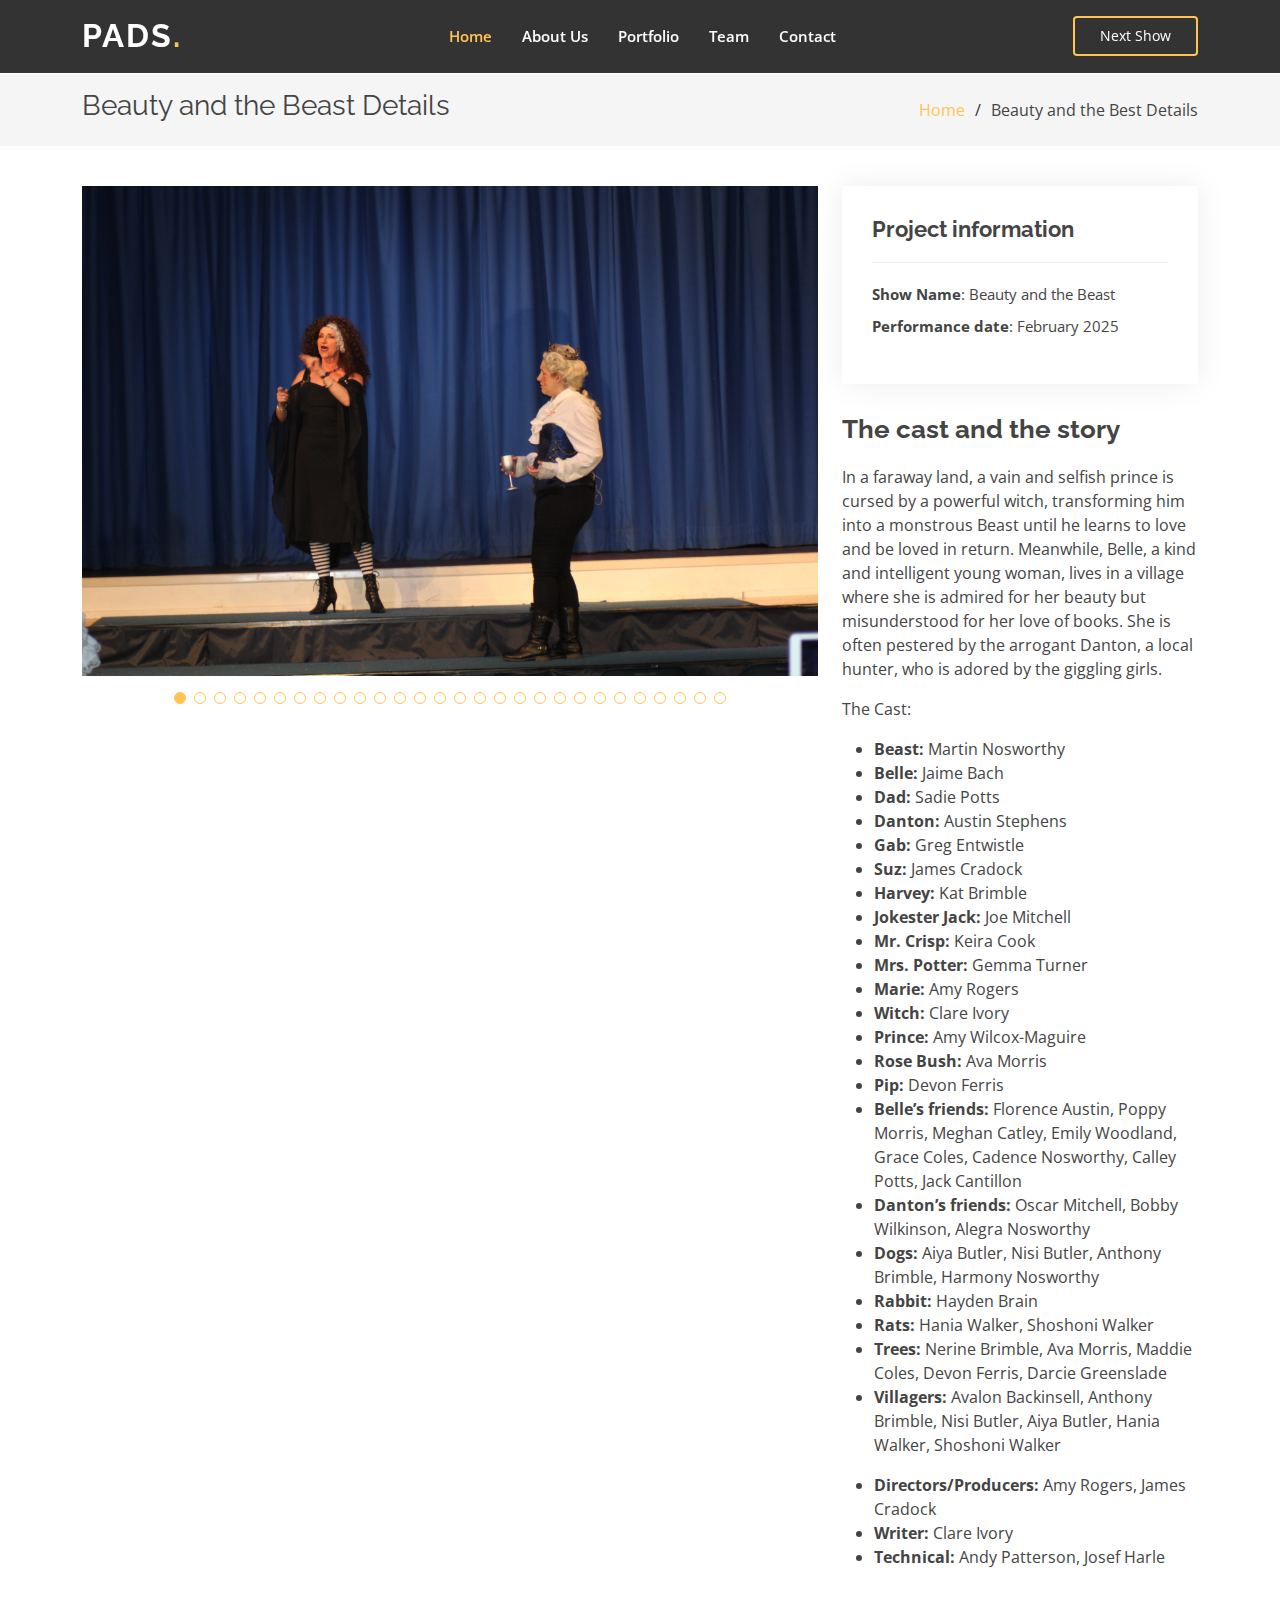
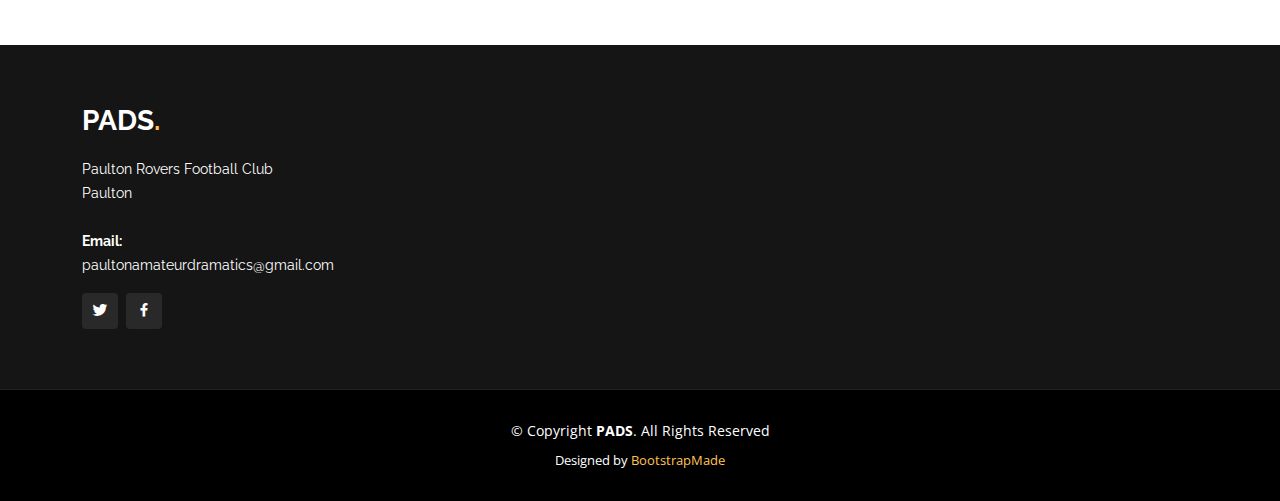
<file: BB-details.html>
<!DOCTYPE html>
<html lang="en">

<head>
    <!-- Google tag (gtag.js) -->
    <script async src="https://www.googletagmanager.com/gtag/js?id=G-LGGDFE29MT"></script>
    <script>
      window.dataLayer = window.dataLayer || [];
      function gtag(){dataLayer.push(arguments);}
      gtag('js', new Date());
  
      gtag('config', 'G-LGGDFE29MT');
    </script>
  <meta charset="utf-8">
  <meta content="width=device-width, initial-scale=1.0" name="viewport">

  <title>PADS Paulton Amateur Dramatics - The Business of Murder</title>
  <meta content="" name="description">
  <meta content="" name="keywords">

  <!-- Favicons -->
  <link href="assets/img/favicon.png" rel="icon">
  <link href="assets/img/apple-touch-icon.png" rel="apple-touch-icon">

  <!-- Google Fonts -->
  <link href="https://fonts.googleapis.com/css?family=Open+Sans:300,300i,400,400i,600,600i,700,700i|Raleway:300,300i,400,400i,500,500i,600,600i,700,700i|Poppins:300,300i,400,400i,500,500i,600,600i,700,700i" rel="stylesheet">

  <!-- Vendor CSS Files -->
  <link href="assets/vendor/aos/aos.css" rel="stylesheet">
  <link href="assets/vendor/bootstrap/css/bootstrap.min.css" rel="stylesheet">
  <link href="assets/vendor/bootstrap-icons/bootstrap-icons.css" rel="stylesheet">
  <link href="assets/vendor/boxicons/css/boxicons.min.css" rel="stylesheet">
  <link href="assets/vendor/glightbox/css/glightbox.min.css" rel="stylesheet">
  <link href="assets/vendor/remixicon/remixicon.css" rel="stylesheet">
  <link href="assets/vendor/swiper/swiper-bundle.min.css" rel="stylesheet">

  <!-- Template Main CSS File -->
  <link href="assets/css/style.css" rel="stylesheet">

  <!-- =======================================================
  * Template Name: Gp - v4.9.0
  * Template URL: https://bootstrapmade.com/gp-free-multipurpose-html-bootstrap-template/
  * Author: BootstrapMade.com
  * License: https://bootstrapmade.com/license/
  ======================================================== -->
</head>

<body>

  <!-- ======= Header ======= -->
  <header id="header" class="fixed-top header-inner-pages">
    <div class="container d-flex align-items-center justify-content-lg-between">

      <h1 class="logo me-auto me-lg-0"><a href="index.html">PADS<span>.</span></a></h1>
      <!-- Uncomment below if you prefer to use an image logo -->
      <!-- <a href="index.html" class="logo me-auto me-lg-0"><img src="assets/img/logo.png" alt="" class="img-fluid"></a>-->

      <nav id="navbar" class="navbar order-last order-lg-0">
        <ul>
          <li><a class="nav-link scrollto active" href="index.html">Home</a></li>
          <li><a class="nav-link scrollto" href="index.html#about">About Us</a></li>
          <!-- <li><a class="nav-link scrollto" href="#services">Services</a></li> -->
          <li><a class="nav-link scrollto " href="index.html#portfolio">Portfolio</a></li>
          <li><a class="nav-link scrollto" href="index.html#team">Team</a></li>
          <!-- <li class="dropdown"><a href="#"><span>Drop Down</span> <i class="bi bi-chevron-down"></i></a>
            <ul>
              <li><a href="#">Drop Down 1</a></li>
              <li class="dropdown"><a href="#"><span>Deep Drop Down</span> <i class="bi bi-chevron-right"></i></a>
                <ul>
                  <li><a href="#">Deep Drop Down 1</a></li>
                  <li><a href="#">Deep Drop Down 2</a></li>
                  <li><a href="#">Deep Drop Down 3</a></li>
                  <li><a href="#">Deep Drop Down 4</a></li>
                  <li><a href="#">Deep Drop Down 5</a></li>
                </ul>
              </li> -->
              <!-- <li><a href="#">Drop Down 2</a></li>
              <li><a href="#">Drop Down 3</a></li>
              <li><a href="#">Drop Down 4</a></li>
            </ul> -->
          </li>
          <li><a class="nav-link scrollto" href="index.html#contact">Contact</a></li>
        </ul>
        <i class="bi bi-list mobile-nav-toggle"></i>
      </nav><!-- .navbar -->

      <a href="index.html#nextshow" class="get-started-btn scrollto">Next Show</a>

    </div>
  </header><!-- End Header -->

  <main id="main">

    <!-- ======= Breadcrumbs ======= -->
    <section id="breadcrumbs" class="breadcrumbs">
      <div class="container">

        <div class="d-flex justify-content-between align-items-center">
          <h2>Beauty and the Beast Details</h2>
          <ol>
            <li><a href="index.html">Home</a></li>
            <li>Beauty and the Best Details</li>
          </ol>
        </div>

      </div>
    </section><!-- End Breadcrumbs -->

    <!-- ======= Portfolio Details Section ======= -->
    <section id="portfolio-details" class="portfolio-details">
      <div class="container">

        <div class="row gy-4">

          <div class="col-lg-8">
            <div class="portfolio-details-slider swiper">
              <div class="swiper-wrapper align-items-center">

                <div class="swiper-slide">
                  <img src="assets/img/BB/bb1.JPG" alt="">
                </div>

                <div class="swiper-slide">
                  <img src="assets/img/BB/bb2.JPG" alt="">
                </div>

                <div class="swiper-slide">
                  <img src="assets/img/BB/bb3.JPG" alt="">
                </div>

                <div class="swiper-slide">
                  <img src="assets/img/BB/bb4.JPG" alt="">
                </div>

                <div class="swiper-slide">
                  <img src="assets/img/BB/bb5.JPG" alt="">
                </div>

                <div class="swiper-slide">
                  <img src="assets/img/BB/bb6.JPG" alt="">
                </div>

                <div class="swiper-slide">
                  <img src="assets/img/BB/bb7.JPG" alt="">
                </div>

                <div class="swiper-slide">
                  <img src="assets/img/BB/bb8.JPG" alt="">
                </div>

                <div class="swiper-slide">
                  <img src="assets/img/BB/bb9.JPG" alt="">
                </div>

                <div class="swiper-slide">
                  <img src="assets/img/BB/bb10.JPG" alt="">
                </div>

                <div class="swiper-slide">
                  <img src="assets/img/BB/bb11.JPG" alt="">
                </div>

                <div class="swiper-slide">
                  <img src="assets/img/BB/bb12.JPG" alt="">
                </div>

                <div class="swiper-slide">
                  <img src="assets/img/BB/bb13.JPG" alt="">
                </div>

                <div class="swiper-slide">
                  <img src="assets/img/BB/bb14.JPG" alt="">
                </div>

                <div class="swiper-slide">
                  <img src="assets/img/BB/bb15.JPG" alt="">
                </div>

                <div class="swiper-slide">
                  <img src="assets/img/BB/bb16.JPG" alt="">
                </div>

                <div class="swiper-slide">
                  <img src="assets/img/BB/bb17.JPG" alt="">
                </div>

                <div class="swiper-slide">
                  <img src="assets/img/BB/bb18.JPG" alt="">
                </div>

                <div class="swiper-slide">
                  <img src="assets/img/BB/bb19.JPG" alt="">
                </div>

                <div class="swiper-slide">
                  <img src="assets/img/BB/bb20.JPG" alt="">
                </div>

                <div class="swiper-slide">
                  <img src="assets/img/BB/bb21.JPG" alt="">
                </div>

                <div class="swiper-slide">
                  <img src="assets/img/BB/bb22.JPG" alt="">
                </div>

                <div class="swiper-slide">
                  <img src="assets/img/BB/bb23.JPG" alt="">
                </div>

                <div class="swiper-slide">
                  <img src="assets/img/BB/bb24.JPG" alt="">
                </div>

                <div class="swiper-slide">
                  <img src="assets/img/BB/bb25.JPG" alt="">
                </div>

                <div class="swiper-slide">
                  <img src="assets/img/BB/bb26.JPG" alt="">
                </div>

                <div class="swiper-slide">
                  <img src="assets/img/BB/bb27.JPG" alt="">
                </div>

                <div class="swiper-slide">
                  <img src="assets/img/BB/bb28.JPG" alt="">
                </div>
                
              </div>
              <div class="swiper-pagination"></div>
            </div>
          </div>

          <div class="col-lg-4">
            <div class="portfolio-info">
              <h3>Project information</h3>
              <ul>
                <li><strong>Show Name</strong>: Beauty and the Beast</li>
                <li><strong>Performance date</strong>: February 2025</li>
                <!-- <li><strong>Project URL</strong>: <a href="#">www.example.com</a></li> -->
              </ul>
            </div>
            <div class="portfolio-description">
              <h2>The cast and the story</h2>
              <p>In a faraway land, a vain and selfish prince is cursed by a powerful witch, transforming him into a monstrous Beast 
                until he learns to love and be loved in return. Meanwhile, Belle, a kind and intelligent young woman, lives in a village 
                where she is admired for her beauty but misunderstood for her love of books. She is often pestered by the arrogant Danton, 
                a local hunter, who is adored by the giggling girls.</p>
              <p>The Cast:</p>
              <ul>
                <li><b>Beast:</b> Martin Nosworthy</li>
                <li><b>Belle:</b> Jaime Bach</li> 
                <li><b>Dad:</b> Sadie Potts</li> 
                <li><b>Danton:</b> Austin Stephens</li> 
                <li><b>Gab:</b> Greg Entwistle</li> 
                <li><b>Suz:</b> James Cradock</li> 
                <li><b>Harvey:</b> Kat Brimble</li> 
                <li><b>Jokester Jack:</b> Joe Mitchell</li> 
                <li><b>Mr. Crisp:</b> Keira Cook</li> 
                <li><b>Mrs. Potter:</b> Gemma Turner</li> 
                <li><b>Marie:</b> Amy Rogers</li> 
                <li><b>Witch:</b> Clare Ivory</li> 
                <li><b>Prince:</b> Amy Wilcox-Maguire</li> 
                <li><b>Rose Bush:</b> Ava Morris</li> 
                <li><b>Pip:</b> Devon Ferris</li> 
                <li><b>Belle’s friends:</b> Florence Austin, Poppy Morris, Meghan Catley, Emily Woodland, Grace Coles, Cadence Nosworthy, Calley Potts, Jack Cantillon</li> 
                <li><b>Danton’s friends:</b> Oscar Mitchell, Bobby Wilkinson, Alegra Nosworthy</li> 
                <li><b>Dogs:</b> Aiya Butler, Nisi Butler, Anthony Brimble, Harmony Nosworthy</li> 
                <li><b>Rabbit:</b> Hayden Brain</li> 
                <li><b>Rats:</b> Hania Walker, Shoshoni Walker</li> 
                <li><b>Trees:</b> Nerine Brimble, Ava Morris, Maddie Coles, Devon Ferris, Darcie Greenslade</li> 
                <li><b>Villagers:</b> Avalon Backinsell, Anthony Brimble, Nisi Butler, Aiya Butler, Hania Walker, Shoshoni Walker</li> 
              </ul>
              <ul>
                <li><b>Directors/Producers:</b> Amy Rogers, James Cradock</li>
                <li><b>Writer:</b> Clare Ivory</li>
                <li><b>Technical:</b> Andy Patterson, Josef Harle</li>
              </ul>

            </div>
          </div>

        </div>

      </div>
    </section><!-- End Portfolio Details Section -->

  </main><!-- End #main -->

  <!-- ======= Footer ======= -->
  <footer id="footer">
    <div class="footer-top">
      <div class="container">
        <div class="row">

          <div class="col-lg-3 col-md-6">
            <div class="footer-info">
              <h3>PADS<span>.</span></h3>
              <p>
                Paulton Rovers Football Club <br>
                Paulton<br><br>
                <strong>Email:</strong> paultonamateurdramatics@gmail.com<br>
              </p>
              <div class="social-links mt-3">
                <a href="#" class="twitter"><i class="bx bxl-twitter"></i></a>
                <a href="#" class="facebook"><i class="bx bxl-facebook"></i></a>
                <!-- <a href="#" class="instagram"><i class="bx bxl-instagram"></i></a>
                <a href="#" class="google-plus"><i class="bx bxl-skype"></i></a>
                <a href="#" class="linkedin"><i class="bx bxl-linkedin"></i></a> -->
              </div>
            </div>
          </div>

          <!-- <div class="col-lg-2 col-md-6 footer-links">
            <h4>Useful Links</h4>
            <ul>
              <li><i class="bx bx-chevron-right"></i> <a href="#">Home</a></li>
              <li><i class="bx bx-chevron-right"></i> <a href="#">About us</a></li>
              <li><i class="bx bx-chevron-right"></i> <a href="#">Services</a></li>
              <li><i class="bx bx-chevron-right"></i> <a href="#">Terms of service</a></li>
              <li><i class="bx bx-chevron-right"></i> <a href="#">Privacy policy</a></li>
            </ul>
          </div> -->

          <!-- <div class="col-lg-3 col-md-6 footer-links">
            <h4>Our Services</h4>
            <ul>
              <li><i class="bx bx-chevron-right"></i> <a href="#">Web Design</a></li>
              <li><i class="bx bx-chevron-right"></i> <a href="#">Web Development</a></li>
              <li><i class="bx bx-chevron-right"></i> <a href="#">Product Management</a></li>
              <li><i class="bx bx-chevron-right"></i> <a href="#">Marketing</a></li>
              <li><i class="bx bx-chevron-right"></i> <a href="#">Graphic Design</a></li>
            </ul>
          </div>

          <div class="col-lg-4 col-md-6 footer-newsletter">
            <h4>Our Newsletter</h4>
            <p>Tamen quem nulla quae legam multos aute sint culpa legam noster magna</p>
            <form action="" method="post">
              <input type="email" name="email"><input type="submit" value="Subscribe">
            </form>

          </div> -->

        </div>
      </div>
    </div>

    <div class="container">
      <div class="copyright">
        &copy; Copyright <strong><span>PADS</span></strong>. All Rights Reserved
      </div>
      <div class="credits">
        <!-- All the links in the footer should remain intact. -->
        <!-- You can delete the links only if you purchased the pro version. -->
        <!-- Licensing information: https://bootstrapmade.com/license/ -->
        <!-- Purchase the pro version with working PHP/AJAX contact form: https://bootstrapmade.com/gp-free-multipurpose-html-bootstrap-template/ -->
        Designed by <a href="https://bootstrapmade.com/">BootstrapMade</a>
      </div>
    </div>
  </footer><!-- End Footer -->

  <div id="preloader"></div>
  <a href="#" class="back-to-top d-flex align-items-center justify-content-center"><i class="bi bi-arrow-up-short"></i></a>

  <!-- Vendor JS Files -->
  <script src="assets/vendor/purecounter/purecounter_vanilla.js"></script>
  <script src="assets/vendor/aos/aos.js"></script>
  <script src="assets/vendor/bootstrap/js/bootstrap.bundle.min.js"></script>
  <script src="assets/vendor/glightbox/js/glightbox.min.js"></script>
  <script src="assets/vendor/isotope-layout/isotope.pkgd.min.js"></script>
  <script src="assets/vendor/swiper/swiper-bundle.min.js"></script>
  <script src="assets/vendor/php-email-form/validate.js"></script>

  <!-- Template Main JS File -->
  <script src="assets/js/main.js"></script>

</body>

</html>
</file>
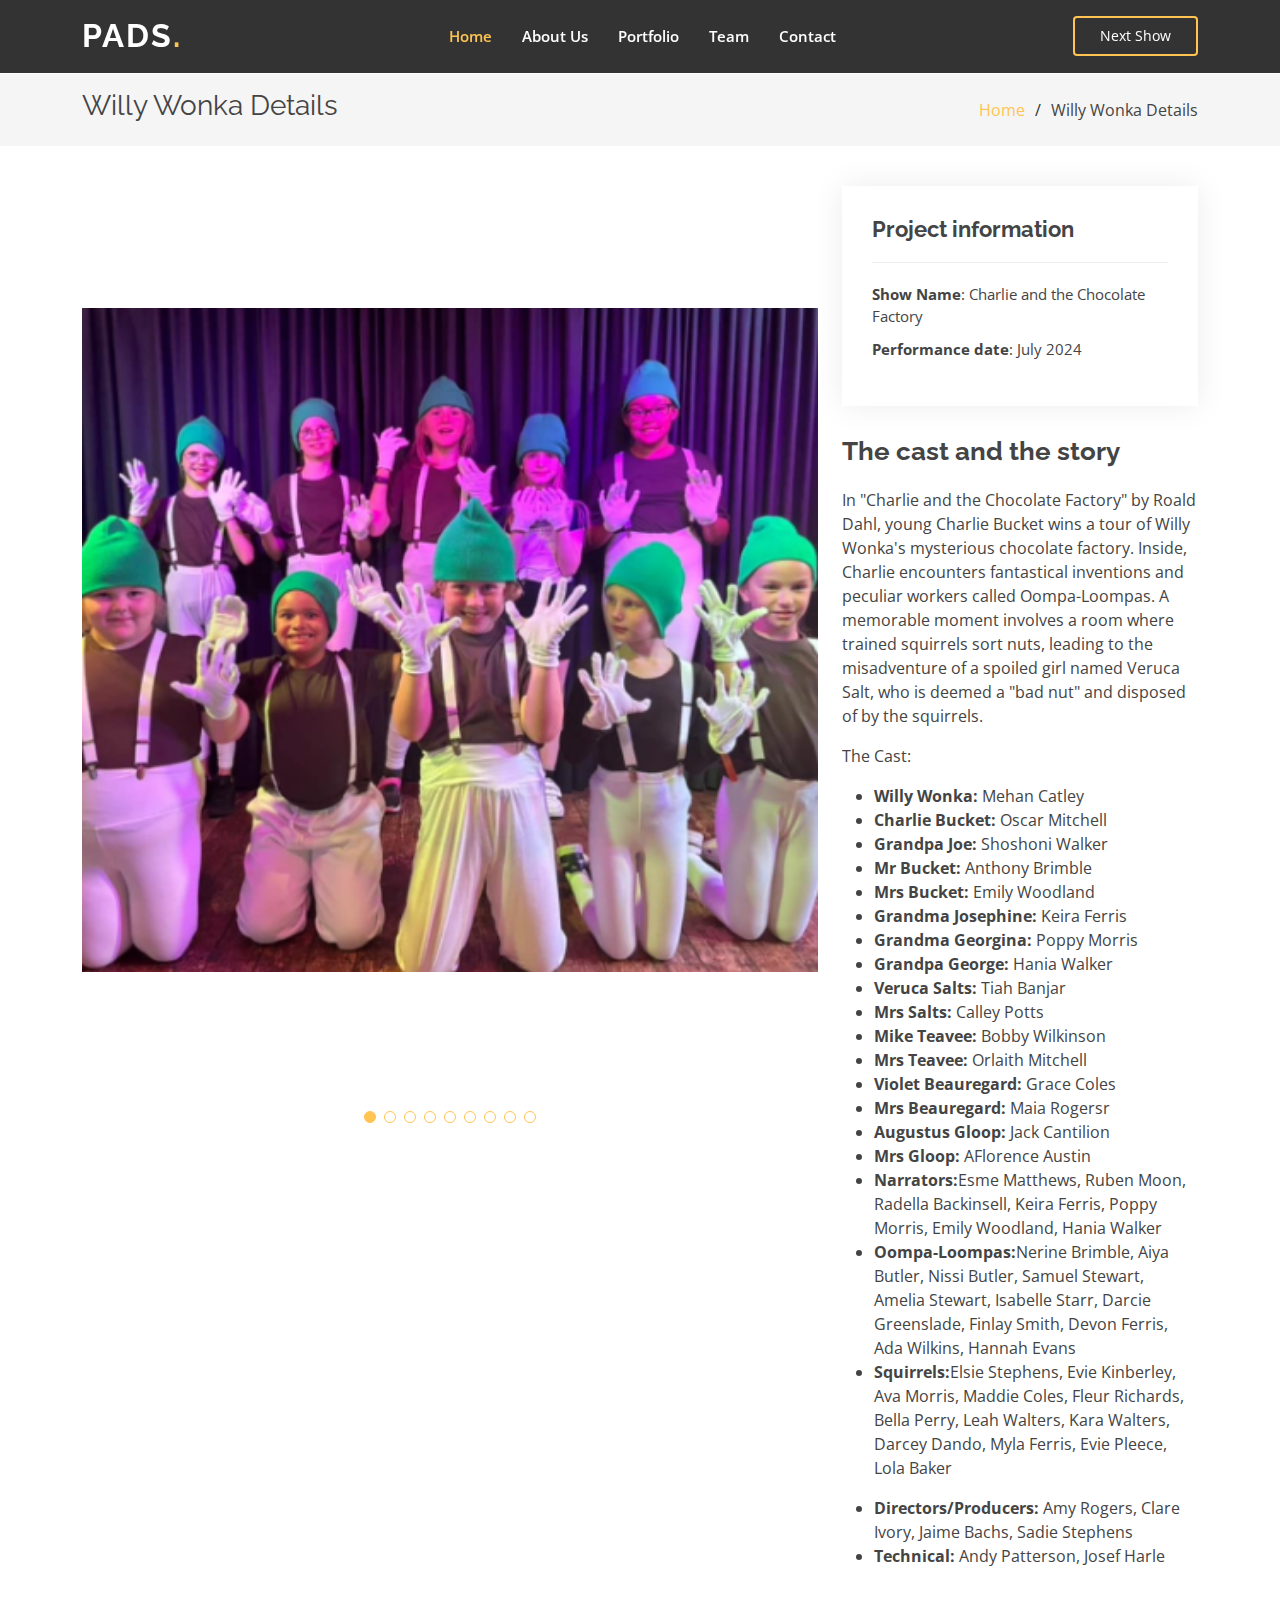
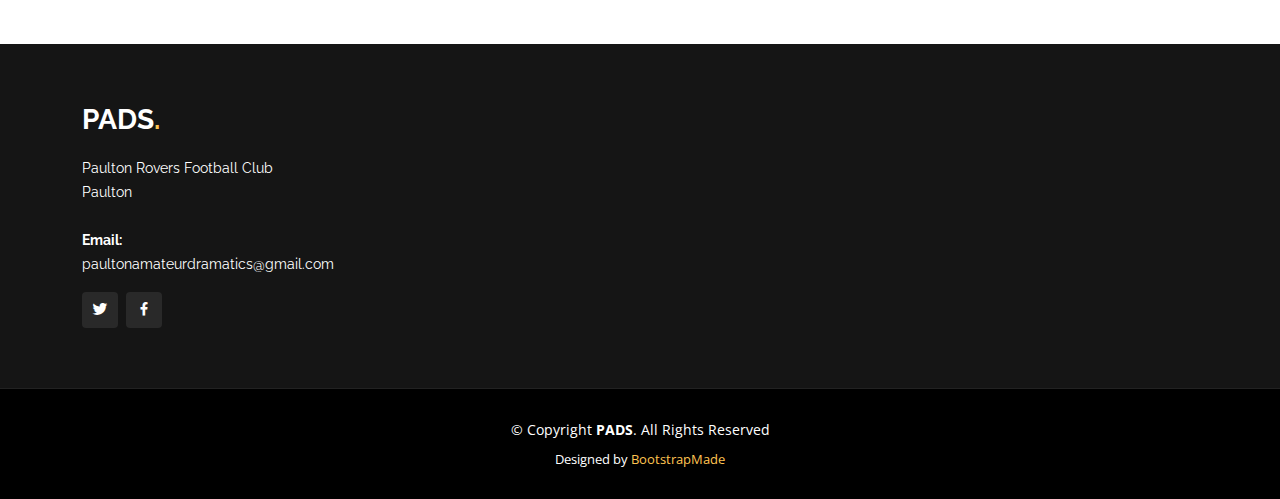
<file: Charlie-details.html>
<!DOCTYPE html>
<html lang="en">

<head>
    <!-- Google tag (gtag.js) -->
    <script async src="https://www.googletagmanager.com/gtag/js?id=G-LGGDFE29MT"></script>
    <script>
      window.dataLayer = window.dataLayer || [];
      function gtag(){dataLayer.push(arguments);}
      gtag('js', new Date());
  
      gtag('config', 'G-LGGDFE29MT');
    </script>
  <meta charset="utf-8">
  <meta content="width=device-width, initial-scale=1.0" name="viewport">

  <title>PADS Paulton Amateur Dramatics - The Business of Murder</title>
  <meta content="" name="description">
  <meta content="" name="keywords">

  <!-- Favicons -->
  <link href="assets/img/favicon.png" rel="icon">
  <link href="assets/img/apple-touch-icon.png" rel="apple-touch-icon">

  <!-- Google Fonts -->
  <link href="https://fonts.googleapis.com/css?family=Open+Sans:300,300i,400,400i,600,600i,700,700i|Raleway:300,300i,400,400i,500,500i,600,600i,700,700i|Poppins:300,300i,400,400i,500,500i,600,600i,700,700i" rel="stylesheet">

  <!-- Vendor CSS Files -->
  <link href="assets/vendor/aos/aos.css" rel="stylesheet">
  <link href="assets/vendor/bootstrap/css/bootstrap.min.css" rel="stylesheet">
  <link href="assets/vendor/bootstrap-icons/bootstrap-icons.css" rel="stylesheet">
  <link href="assets/vendor/boxicons/css/boxicons.min.css" rel="stylesheet">
  <link href="assets/vendor/glightbox/css/glightbox.min.css" rel="stylesheet">
  <link href="assets/vendor/remixicon/remixicon.css" rel="stylesheet">
  <link href="assets/vendor/swiper/swiper-bundle.min.css" rel="stylesheet">

  <!-- Template Main CSS File -->
  <link href="assets/css/style.css" rel="stylesheet">

  <!-- =======================================================
  * Template Name: Gp - v4.9.0
  * Template URL: https://bootstrapmade.com/gp-free-multipurpose-html-bootstrap-template/
  * Author: BootstrapMade.com
  * License: https://bootstrapmade.com/license/
  ======================================================== -->
</head>

<body>

  <!-- ======= Header ======= -->
  <header id="header" class="fixed-top header-inner-pages">
    <div class="container d-flex align-items-center justify-content-lg-between">

      <h1 class="logo me-auto me-lg-0"><a href="index.html">PADS<span>.</span></a></h1>
      <!-- Uncomment below if you prefer to use an image logo -->
      <!-- <a href="index.html" class="logo me-auto me-lg-0"><img src="assets/img/logo.png" alt="" class="img-fluid"></a>-->

      <nav id="navbar" class="navbar order-last order-lg-0">
        <ul>
          <li><a class="nav-link scrollto active" href="index.html">Home</a></li>
          <li><a class="nav-link scrollto" href="index.html#about">About Us</a></li>
          <!-- <li><a class="nav-link scrollto" href="#services">Services</a></li> -->
          <li><a class="nav-link scrollto " href="index.html#portfolio">Portfolio</a></li>
          <li><a class="nav-link scrollto" href="index.html#team">Team</a></li>
          <!-- <li class="dropdown"><a href="#"><span>Drop Down</span> <i class="bi bi-chevron-down"></i></a>
            <ul>
              <li><a href="#">Drop Down 1</a></li>
              <li class="dropdown"><a href="#"><span>Deep Drop Down</span> <i class="bi bi-chevron-right"></i></a>
                <ul>
                  <li><a href="#">Deep Drop Down 1</a></li>
                  <li><a href="#">Deep Drop Down 2</a></li>
                  <li><a href="#">Deep Drop Down 3</a></li>
                  <li><a href="#">Deep Drop Down 4</a></li>
                  <li><a href="#">Deep Drop Down 5</a></li>
                </ul>
              </li> -->
              <!-- <li><a href="#">Drop Down 2</a></li>
              <li><a href="#">Drop Down 3</a></li>
              <li><a href="#">Drop Down 4</a></li>
            </ul> -->
          </li>
          <li><a class="nav-link scrollto" href="index.html#contact">Contact</a></li>
        </ul>
        <i class="bi bi-list mobile-nav-toggle"></i>
      </nav><!-- .navbar -->

      <a href="index.html#nextshow" class="get-started-btn scrollto">Next Show</a>

    </div>
  </header><!-- End Header -->

  <main id="main">

    <!-- ======= Breadcrumbs ======= -->
    <section id="breadcrumbs" class="breadcrumbs">
      <div class="container">

        <div class="d-flex justify-content-between align-items-center">
          <h2>Willy Wonka Details</h2>
          <ol>
            <li><a href="index.html">Home</a></li>
            <li>Willy Wonka Details</li>
          </ol>
        </div>

      </div>
    </section><!-- End Breadcrumbs -->

    <!-- ======= Portfolio Details Section ======= -->
    <section id="portfolio-details" class="portfolio-details">
      <div class="container">

        <div class="row gy-4">

          <div class="col-lg-8">
            <div class="portfolio-details-slider swiper">
              <div class="swiper-wrapper align-items-center">

                <div class="swiper-slide">
                  <img src="assets/img/Charlie/Charlie1.png" alt="">
                </div>

                <div class="swiper-slide">
                  <img src="assets/img/Charlie/Charlie2.png" alt="">
                </div>

                <div class="swiper-slide">
                  <img src="assets/img/Charlie/Charlie3.png" alt="">
                </div>

                <div class="swiper-slide">
                  <img src="assets/img/Charlie/Charlie4.png" alt="">
                </div>

                <div class="swiper-slide">
                  <img src="assets/img/Charlie/Charlie5.png" alt="">
                </div>

                <div class="swiper-slide">
                  <img src="assets/img/Charlie/Charlie6.png" alt="">
                </div>

                <div class="swiper-slide">
                  <img src="assets/img/Charlie/Charlie7.png" alt="">
                </div>

                <div class="swiper-slide">
                  <img src="assets/img/Charlie/Charlie8.png" alt="">
                </div>

                <div class="swiper-slide">
                  <img src="assets/img/Charlie/Charlie9.png" alt="">
                </div>
                
              </div>
              <div class="swiper-pagination"></div>
            </div>
          </div>

          <div class="col-lg-4">
            <div class="portfolio-info">
              <h3>Project information</h3>
              <ul>
                <li><strong>Show Name</strong>: Charlie and the Chocolate Factory</li>
                <li><strong>Performance date</strong>: July 2024</li>
                <!-- <li><strong>Project URL</strong>: <a href="#">www.example.com</a></li> -->
              </ul>
            </div>
            <div class="portfolio-description">
              <h2>The cast and the story</h2>
              <p>In "Charlie and the Chocolate Factory" by Roald Dahl, young Charlie Bucket wins a tour of Willy Wonka's mysterious chocolate factory. 
              Inside, Charlie encounters fantastical inventions and peculiar workers called Oompa-Loompas.
              A memorable moment involves a room where trained squirrels sort nuts, leading to the misadventure of a spoiled girl named Veruca Salt, 
              who is deemed a "bad nut" and disposed of by the squirrels.</p>
              <p>The Cast:</p>
              <ul>
                <li><b>Willy Wonka:</b> Mehan Catley</li> 
                <li><b>Charlie Bucket:</b> Oscar Mitchell</li> 
                <li><b>Grandpa Joe:</b> Shoshoni Walker</li> 
                <li><b>Mr Bucket:</b> Anthony Brimble</li> 
                <li><b>Mrs Bucket:</b> Emily Woodland</li> 
                <li><b>Grandma Josephine:</b> Keira Ferris</li> 
                <li><b>Grandma Georgina:</b> Poppy Morris</li> 
                <li><b>Grandpa George:</b> Hania Walker</li>
                <li><b>Veruca Salts:</b> Tiah Banjar</li>
                <li><b>Mrs Salts:</b> Calley Potts</li>
                <li><b>Mike Teavee:</b> Bobby Wilkinson</li> 
                <li><b>Mrs Teavee:</b> Orlaith Mitchell</li> 
                <li><b>Violet Beauregard:</b> Grace Coles</li> 
                <li><b>Mrs Beauregard:</b> Maia Rogersr</li>
                <li><b>Augustus Gloop:</b> Jack Cantilion</li>
                <li><b>Mrs Gloop:</b> AFlorence Austin</li>
                <li><b>Narrators:</b>Esme Matthews, Ruben Moon, Radella Backinsell,
                Keira Ferris, Poppy Morris, Emily Woodland, Hania Walker</li>
                <li><b>Oompa-Loompas:</b>Nerine Brimble, Aiya Butler, Nissi Butler,
                Samuel Stewart, Amelia Stewart, Isabelle Starr, 
                Darcie Greenslade, Finlay Smith, Devon Ferris,
                Ada Wilkins, Hannah Evans</li>
                <li><b>Squirrels:</b>Elsie Stephens, Evie Kinberley, Ava Morris,
                Maddie Coles, Fleur Richards, Bella Perry, Leah Walters,
                Kara Walters, Darcey Dando, Myla Ferris, Evie Pleece, Lola Baker</li>
              </ul>
              <ul>
                <li><b>Directors/Producers:</b> Amy Rogers, Clare Ivory, Jaime Bachs, Sadie Stephens</li>
                <li><b>Technical:</b> Andy Patterson, Josef Harle</li>
              </ul>

            </div>
          </div>

        </div>

      </div>
    </section><!-- End Portfolio Details Section -->

  </main><!-- End #main -->

  <!-- ======= Footer ======= -->
  <footer id="footer">
    <div class="footer-top">
      <div class="container">
        <div class="row">

          <div class="col-lg-3 col-md-6">
            <div class="footer-info">
              <h3>PADS<span>.</span></h3>
              <p>
                Paulton Rovers Football Club <br>
                Paulton<br><br>
                <strong>Email:</strong> paultonamateurdramatics@gmail.com<br>
              </p>
              <div class="social-links mt-3">
                <a href="#" class="twitter"><i class="bx bxl-twitter"></i></a>
                <a href="#" class="facebook"><i class="bx bxl-facebook"></i></a>
                <!-- <a href="#" class="instagram"><i class="bx bxl-instagram"></i></a>
                <a href="#" class="google-plus"><i class="bx bxl-skype"></i></a>
                <a href="#" class="linkedin"><i class="bx bxl-linkedin"></i></a> -->
              </div>
            </div>
          </div>

          <!-- <div class="col-lg-2 col-md-6 footer-links">
            <h4>Useful Links</h4>
            <ul>
              <li><i class="bx bx-chevron-right"></i> <a href="#">Home</a></li>
              <li><i class="bx bx-chevron-right"></i> <a href="#">About us</a></li>
              <li><i class="bx bx-chevron-right"></i> <a href="#">Services</a></li>
              <li><i class="bx bx-chevron-right"></i> <a href="#">Terms of service</a></li>
              <li><i class="bx bx-chevron-right"></i> <a href="#">Privacy policy</a></li>
            </ul>
          </div> -->

          <!-- <div class="col-lg-3 col-md-6 footer-links">
            <h4>Our Services</h4>
            <ul>
              <li><i class="bx bx-chevron-right"></i> <a href="#">Web Design</a></li>
              <li><i class="bx bx-chevron-right"></i> <a href="#">Web Development</a></li>
              <li><i class="bx bx-chevron-right"></i> <a href="#">Product Management</a></li>
              <li><i class="bx bx-chevron-right"></i> <a href="#">Marketing</a></li>
              <li><i class="bx bx-chevron-right"></i> <a href="#">Graphic Design</a></li>
            </ul>
          </div>

          <div class="col-lg-4 col-md-6 footer-newsletter">
            <h4>Our Newsletter</h4>
            <p>Tamen quem nulla quae legam multos aute sint culpa legam noster magna</p>
            <form action="" method="post">
              <input type="email" name="email"><input type="submit" value="Subscribe">
            </form>

          </div> -->

        </div>
      </div>
    </div>

    <div class="container">
      <div class="copyright">
        &copy; Copyright <strong><span>PADS</span></strong>. All Rights Reserved
      </div>
      <div class="credits">
        <!-- All the links in the footer should remain intact. -->
        <!-- You can delete the links only if you purchased the pro version. -->
        <!-- Licensing information: https://bootstrapmade.com/license/ -->
        <!-- Purchase the pro version with working PHP/AJAX contact form: https://bootstrapmade.com/gp-free-multipurpose-html-bootstrap-template/ -->
        Designed by <a href="https://bootstrapmade.com/">BootstrapMade</a>
      </div>
    </div>
  </footer><!-- End Footer -->

  <div id="preloader"></div>
  <a href="#" class="back-to-top d-flex align-items-center justify-content-center"><i class="bi bi-arrow-up-short"></i></a>

  <!-- Vendor JS Files -->
  <script src="assets/vendor/purecounter/purecounter_vanilla.js"></script>
  <script src="assets/vendor/aos/aos.js"></script>
  <script src="assets/vendor/bootstrap/js/bootstrap.bundle.min.js"></script>
  <script src="assets/vendor/glightbox/js/glightbox.min.js"></script>
  <script src="assets/vendor/isotope-layout/isotope.pkgd.min.js"></script>
  <script src="assets/vendor/swiper/swiper-bundle.min.js"></script>
  <script src="assets/vendor/php-email-form/validate.js"></script>

  <!-- Template Main JS File -->
  <script src="assets/js/main.js"></script>

</body>

</html>
</file>
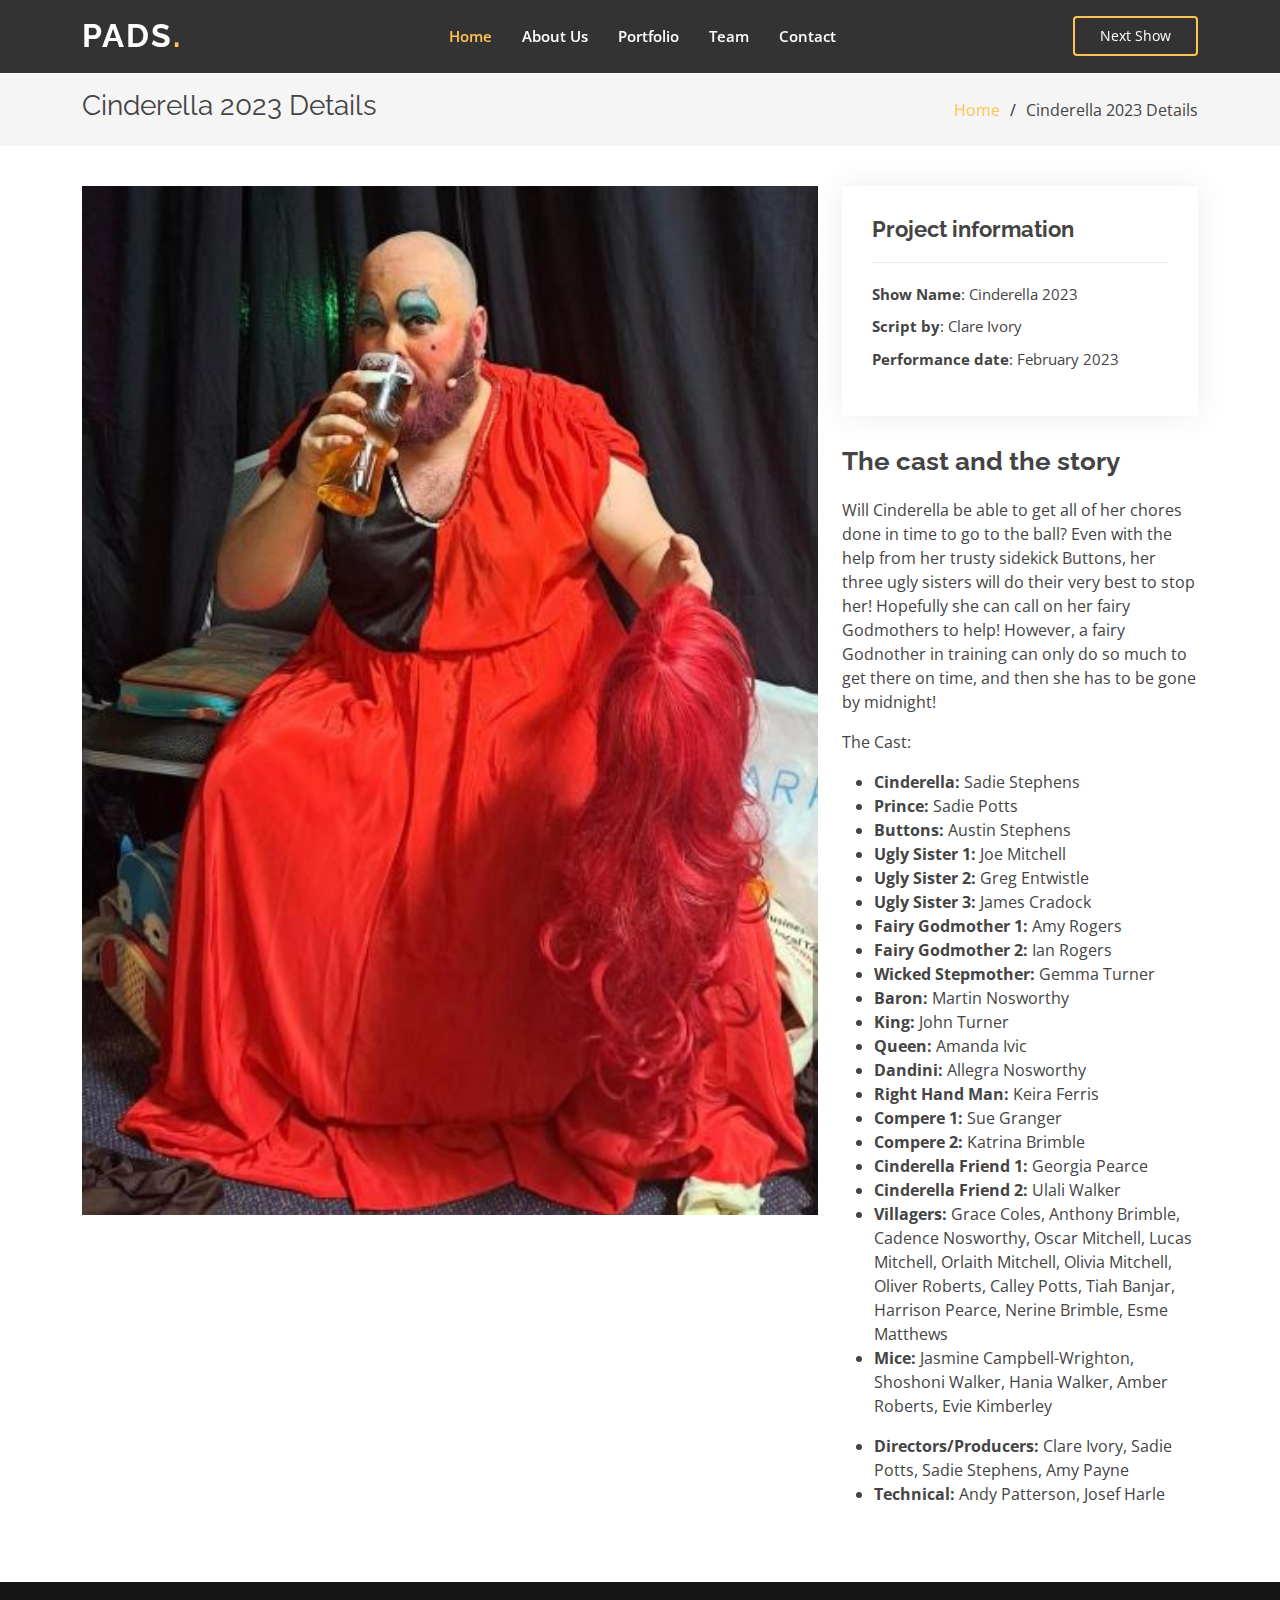
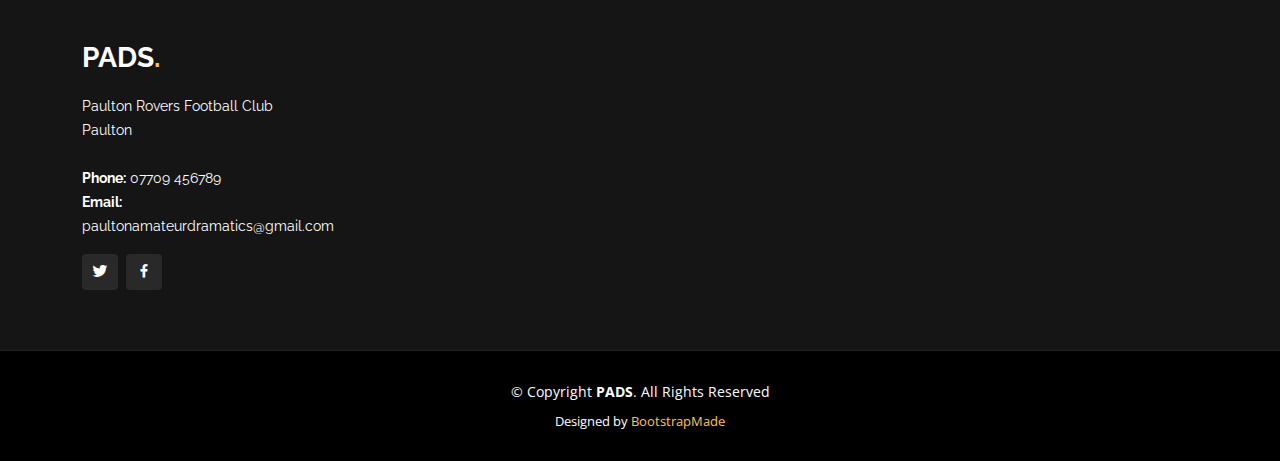
<file: Cinderella2023-details.html>
<!DOCTYPE html>
<html lang="en">

<head>
  <meta charset="utf-8">
  <meta content="width=device-width, initial-scale=1.0" name="viewport">

  <title>PADS Paulton Amateur Dramatics - The Business of Murder</title>
  <meta content="" name="description">
  <meta content="" name="keywords">

  <!-- Favicons -->
  <link href="assets/img/favicon.png" rel="icon">
  <link href="assets/img/apple-touch-icon.png" rel="apple-touch-icon">

  <!-- Google Fonts -->
  <link href="https://fonts.googleapis.com/css?family=Open+Sans:300,300i,400,400i,600,600i,700,700i|Raleway:300,300i,400,400i,500,500i,600,600i,700,700i|Poppins:300,300i,400,400i,500,500i,600,600i,700,700i" rel="stylesheet">

  <!-- Vendor CSS Files -->
  <link href="assets/vendor/aos/aos.css" rel="stylesheet">
  <link href="assets/vendor/bootstrap/css/bootstrap.min.css" rel="stylesheet">
  <link href="assets/vendor/bootstrap-icons/bootstrap-icons.css" rel="stylesheet">
  <link href="assets/vendor/boxicons/css/boxicons.min.css" rel="stylesheet">
  <link href="assets/vendor/glightbox/css/glightbox.min.css" rel="stylesheet">
  <link href="assets/vendor/remixicon/remixicon.css" rel="stylesheet">
  <link href="assets/vendor/swiper/swiper-bundle.min.css" rel="stylesheet">

  <!-- Template Main CSS File -->
  <link href="assets/css/style.css" rel="stylesheet">

  <!-- =======================================================
  * Template Name: Gp - v4.9.0
  * Template URL: https://bootstrapmade.com/gp-free-multipurpose-html-bootstrap-template/
  * Author: BootstrapMade.com
  * License: https://bootstrapmade.com/license/
  ======================================================== -->
</head>

<body>

  <!-- ======= Header ======= -->
  <header id="header" class="fixed-top header-inner-pages">
    <div class="container d-flex align-items-center justify-content-lg-between">

      <h1 class="logo me-auto me-lg-0"><a href="index.html">PADS<span>.</span></a></h1>
      <!-- Uncomment below if you prefer to use an image logo -->
      <!-- <a href="index.html" class="logo me-auto me-lg-0"><img src="assets/img/logo.png" alt="" class="img-fluid"></a>-->

      <nav id="navbar" class="navbar order-last order-lg-0">
        <ul>
          <li><a class="nav-link scrollto active" href="index.html">Home</a></li>
          <li><a class="nav-link scrollto" href="index.html#about">About Us</a></li>
          <!-- <li><a class="nav-link scrollto" href="#services">Services</a></li> -->
          <li><a class="nav-link scrollto " href="index.html#portfolio">Portfolio</a></li>
          <li><a class="nav-link scrollto" href="index.html#team">Team</a></li>
          <!-- <li class="dropdown"><a href="#"><span>Drop Down</span> <i class="bi bi-chevron-down"></i></a>
            <ul>
              <li><a href="#">Drop Down 1</a></li>
              <li class="dropdown"><a href="#"><span>Deep Drop Down</span> <i class="bi bi-chevron-right"></i></a>
                <ul>
                  <li><a href="#">Deep Drop Down 1</a></li>
                  <li><a href="#">Deep Drop Down 2</a></li>
                  <li><a href="#">Deep Drop Down 3</a></li>
                  <li><a href="#">Deep Drop Down 4</a></li>
                  <li><a href="#">Deep Drop Down 5</a></li>
                </ul>
              </li> -->
              <!-- <li><a href="#">Drop Down 2</a></li>
              <li><a href="#">Drop Down 3</a></li>
              <li><a href="#">Drop Down 4</a></li>
            </ul> -->
          </li>
          <li><a class="nav-link scrollto" href="#contact">Contact</a></li>
        </ul>
        <i class="bi bi-list mobile-nav-toggle"></i>
      </nav><!-- .navbar -->

      <a href="#about" class="get-started-btn scrollto">Next Show</a>

    </div>
  </header><!-- End Header -->

  <main id="main">

    <!-- ======= Breadcrumbs ======= -->
    <section id="breadcrumbs" class="breadcrumbs">
      <div class="container">

        <div class="d-flex justify-content-between align-items-center">
          <h2>Cinderella 2023 Details</h2>
          <ol>
            <li><a href="index.html">Home</a></li>
            <li>Cinderella 2023 Details</li>
          </ol>
        </div>

      </div>
    </section><!-- End Breadcrumbs -->

    <!-- ======= Portfolio Details Section ======= -->
    <section id="portfolio-details" class="portfolio-details">
      <div class="container">

        <div class="row gy-4">

          <div class="col-lg-8">
            <div class="portfolio-details-slider swiper">
              <div class="swiper-wrapper align-items-center">

                <div class="swiper-slide">
                  <img src="assets/img/Cinderella/Greg.JPG" alt="">
                </div>

                <!-- <div class="swiper-slide">
                  <img src="assets/img/MurderBusiness/079665791244349_n.jpg" alt="">
                </div>

                <div class="swiper-slide">
                  <img src="assets/img/MurderBusiness/2223290861751_n.jpg" alt="">
                </div>

                <div class="swiper-slide">
                  <img src="assets/img/MurderBusiness/32332727884827634_n.jpg" alt="">
                </div>

                <div class="swiper-slide">
                  <img src="assets/img/MurderBusiness/3314507511320_n.jpg" alt="">
                </div>

                <div class="swiper-slide">
                  <img src="assets/img/MurderBusiness/35448037816979_n.jpg" alt="">
                </div>

                <div class="swiper-slide">
                  <img src="assets/img/MurderBusiness/3980668861413_n.jpg" alt="">
                </div>

                <div class="swiper-slide">
                  <img src="assets/img/MurderBusiness/4222416706189901_n.jpg" alt="">
                </div>

                <div class="swiper-slide">
                  <img src="assets/img/MurderBusiness/44171300276787_n.jpg" alt="">
                </div>

                <div class="swiper-slide">
                  <img src="assets/img/MurderBusiness/592733924_n.jpg" alt="">
                </div>

                <div class="swiper-slide">
                  <img src="assets/img/MurderBusiness/6587989573_n.jpg" alt="">
                </div>

                <div class="swiper-slide">
                  <img src="assets/img/MurderBusiness/65937252507536_n.jpg" alt="">
                </div>

                <div class="swiper-slide">
                  <img src="assets/img/MurderBusiness/7296975770023323_n.jpg" alt="">
                </div>

                <div class="swiper-slide">
                  <img src="assets/img/MurderBusiness/73658449708001_n.jpg" alt="">
                </div>

                <div class="swiper-slide">
                  <img src="assets/img/MurderBusiness/774171853699918_n.jpg" alt="">
                </div>

                <div class="swiper-slide">
                  <img src="assets/img/MurderBusiness/84055732535_n.jpg" alt="">
                </div>

                <div class="swiper-slide">
                  <img src="assets/img/MurderBusiness/843363665827106_n.jpg" alt="">
                </div> -->

              </div>
              <div class="swiper-pagination"></div>
            </div>
          </div>

          <div class="col-lg-4">
            <div class="portfolio-info">
              <h3>Project information</h3>
              <ul>
                <li><strong>Show Name</strong>: Cinderella 2023</li>
                <li><strong>Script by</strong>: Clare Ivory</li>
                <li><strong>Performance date</strong>: February 2023</li>
                <!-- <li><strong>Project URL</strong>: <a href="#">www.example.com</a></li> -->
              </ul>
            </div>
            <div class="portfolio-description">
              <h2>The cast and the story</h2>
              <p>Will Cinderella be able to get all of her chores done in time to go to the ball? Even with the help from her trusty sidekick Buttons,
                 her three ugly sisters will do their very best to stop her! Hopefully she can call on her fairy Godmothers to help! However, a fairy
                  Godnother in training can only do so much to get there on time, and then she has to be gone by midnight!</p> 
              <p>The Cast:</p>
              <ul>
                <li><b>Cinderella:</b> Sadie Stephens</li>
                <li><b>Prince:</b> Sadie Potts</li>
                <li><b>Buttons:</b> Austin Stephens</li>
                <li><b>Ugly Sister 1:</b> Joe Mitchell</li>
                <li><b>Ugly Sister 2:</b> Greg Entwistle</li>
                <li><b>Ugly Sister 3:</b> James Cradock</li>
                <li><b>Fairy Godmother 1:</b> Amy Rogers</li>
                <li><b>Fairy Godmother 2:</b> Ian Rogers</li>
                <li><b>Wicked Stepmother:</b> Gemma Turner</li>
                <li><b>Baron:</b> Martin Nosworthy</li>
                <li><b>King:</b> John Turner</li>
                <li><b>Queen:</b> Amanda Ivic</li>
                <li><b>Dandini:</b> Allegra Nosworthy</li>
                <li><b>Right Hand Man:</b> Keira Ferris</li>
                <li><b>Compere 1:</b> Sue Granger</li>
                <li><b>Compere 2:</b> Katrina Brimble</li>
                <li><b>Cinderella Friend 1:</b> Georgia Pearce</li>
                <li><b>Cinderella Friend 2:</b> Ulali Walker</li>
                <li><b>Villagers:</b> Grace Coles, Anthony Brimble, Cadence Nosworthy, Oscar Mitchell, Lucas Mitchell, Orlaith Mitchell,
                Olivia Mitchell, Oliver Roberts, Calley Potts, Tiah Banjar, Harrison Pearce, Nerine Brimble, Esme Matthews</li>
                <li><b>Mice:</b> Jasmine Campbell-Wrighton, Shoshoni Walker, Hania Walker, Amber Roberts, Evie Kimberley</li>
              </ul>
              <ul>
                <li><b>Directors/Producers:</b> Clare Ivory, Sadie Potts, Sadie Stephens, Amy Payne</li>
                <li><b>Technical:</b> Andy Patterson, Josef Harle</li>
              </ul>
              </p>
            </div>
          </div>

        </div>

      </div>
    </section><!-- End Portfolio Details Section -->

  </main><!-- End #main -->

  <!-- ======= Footer ======= -->
  <footer id="footer">
    <div class="footer-top">
      <div class="container">
        <div class="row">

          <div class="col-lg-3 col-md-6">
            <div class="footer-info">
              <h3>PADS<span>.</span></h3>
              <p>
                Paulton Rovers Football Club <br>
                Paulton<br><br>
                <strong>Phone:</strong> 07709 456789<br>
                <strong>Email:</strong> paultonamateurdramatics@gmail.com<br>
              </p>
              <div class="social-links mt-3">
                <a href="#" class="twitter"><i class="bx bxl-twitter"></i></a>
                <a href="#" class="facebook"><i class="bx bxl-facebook"></i></a>
                <!-- <a href="#" class="instagram"><i class="bx bxl-instagram"></i></a>
                <a href="#" class="google-plus"><i class="bx bxl-skype"></i></a>
                <a href="#" class="linkedin"><i class="bx bxl-linkedin"></i></a> -->
              </div>
            </div>
          </div>

          <!-- <div class="col-lg-2 col-md-6 footer-links">
            <h4>Useful Links</h4>
            <ul>
              <li><i class="bx bx-chevron-right"></i> <a href="#">Home</a></li>
              <li><i class="bx bx-chevron-right"></i> <a href="#">About us</a></li>
              <li><i class="bx bx-chevron-right"></i> <a href="#">Services</a></li>
              <li><i class="bx bx-chevron-right"></i> <a href="#">Terms of service</a></li>
              <li><i class="bx bx-chevron-right"></i> <a href="#">Privacy policy</a></li>
            </ul>
          </div> -->

          <!-- <div class="col-lg-3 col-md-6 footer-links">
            <h4>Our Services</h4>
            <ul>
              <li><i class="bx bx-chevron-right"></i> <a href="#">Web Design</a></li>
              <li><i class="bx bx-chevron-right"></i> <a href="#">Web Development</a></li>
              <li><i class="bx bx-chevron-right"></i> <a href="#">Product Management</a></li>
              <li><i class="bx bx-chevron-right"></i> <a href="#">Marketing</a></li>
              <li><i class="bx bx-chevron-right"></i> <a href="#">Graphic Design</a></li>
            </ul>
          </div>

          <div class="col-lg-4 col-md-6 footer-newsletter">
            <h4>Our Newsletter</h4>
            <p>Tamen quem nulla quae legam multos aute sint culpa legam noster magna</p>
            <form action="" method="post">
              <input type="email" name="email"><input type="submit" value="Subscribe">
            </form>

          </div> -->

        </div>
      </div>
    </div>

    <div class="container">
      <div class="copyright">
        &copy; Copyright <strong><span>PADS</span></strong>. All Rights Reserved
      </div>
      <div class="credits">
        <!-- All the links in the footer should remain intact. -->
        <!-- You can delete the links only if you purchased the pro version. -->
        <!-- Licensing information: https://bootstrapmade.com/license/ -->
        <!-- Purchase the pro version with working PHP/AJAX contact form: https://bootstrapmade.com/gp-free-multipurpose-html-bootstrap-template/ -->
        Designed by <a href="https://bootstrapmade.com/">BootstrapMade</a>
      </div>
    </div>
  </footer><!-- End Footer -->

  <div id="preloader"></div>
  <a href="#" class="back-to-top d-flex align-items-center justify-content-center"><i class="bi bi-arrow-up-short"></i></a>

  <!-- Vendor JS Files -->
  <script src="assets/vendor/purecounter/purecounter_vanilla.js"></script>
  <script src="assets/vendor/aos/aos.js"></script>
  <script src="assets/vendor/bootstrap/js/bootstrap.bundle.min.js"></script>
  <script src="assets/vendor/glightbox/js/glightbox.min.js"></script>
  <script src="assets/vendor/isotope-layout/isotope.pkgd.min.js"></script>
  <script src="assets/vendor/swiper/swiper-bundle.min.js"></script>
  <script src="assets/vendor/php-email-form/validate.js"></script>

  <!-- Template Main JS File -->
  <script src="assets/js/main.js"></script>

</body>

</html>
</file>
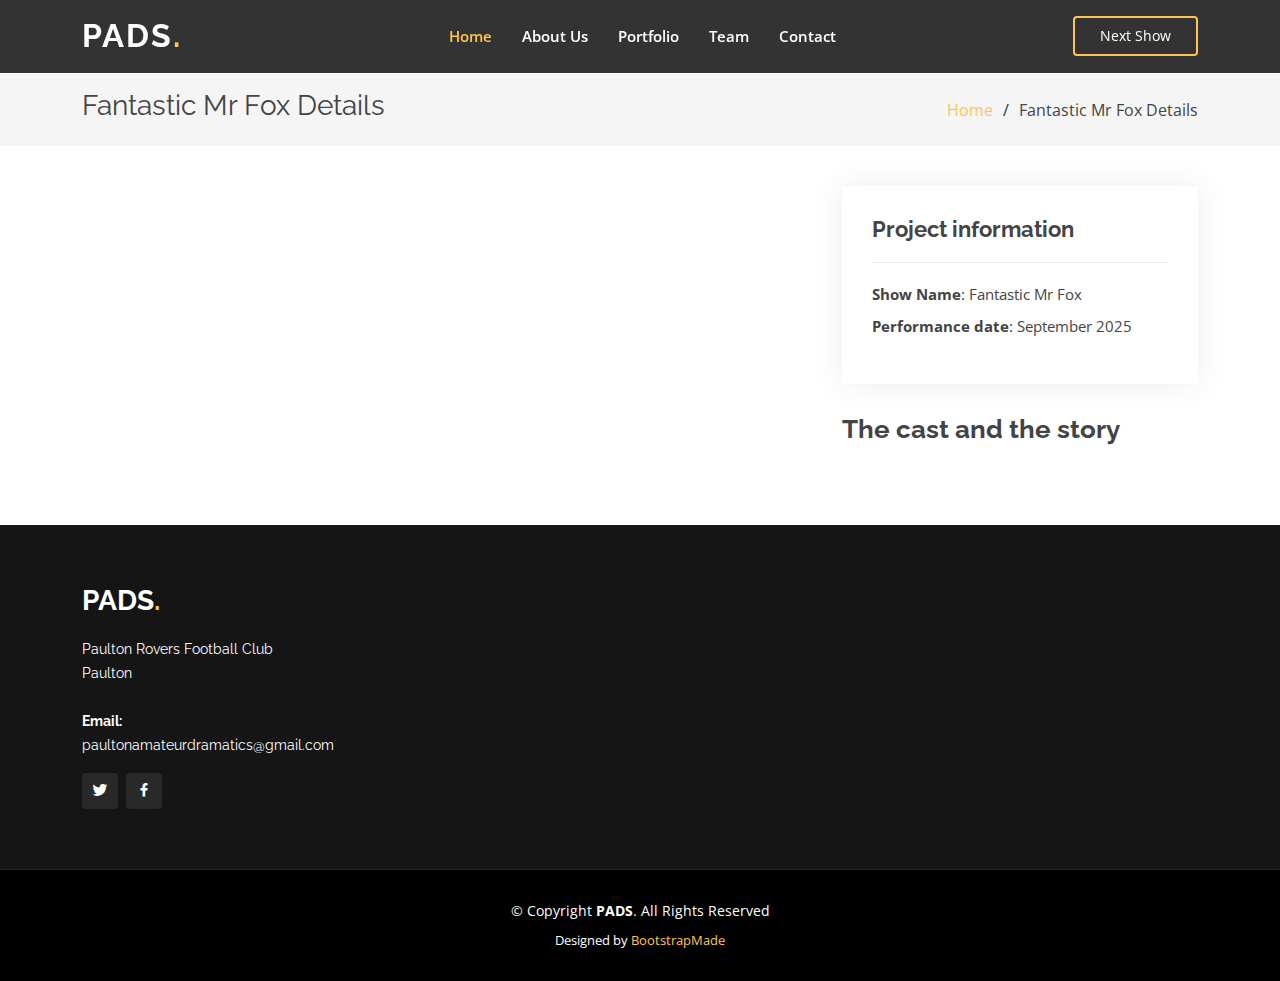
<file: FantasticFox.html>
<!DOCTYPE html>
<html lang="en">

<head>
    <!-- Google tag (gtag.js) -->
    <script async src="https://www.googletagmanager.com/gtag/js?id=G-LGGDFE29MT"></script>
    <script>
      window.dataLayer = window.dataLayer || [];
      function gtag(){dataLayer.push(arguments);}
      gtag('js', new Date());
  
      gtag('config', 'G-LGGDFE29MT');
    </script>
  <meta charset="utf-8">
  <meta content="width=device-width, initial-scale=1.0" name="viewport">

  <title>PADS Paulton Amateur Dramatics - Fantastic Mr Fox 2025</title>
  <meta content="" name="description">
  <meta content="" name="keywords">

  <!-- Favicons -->
  <link href="assets/img/favicon.png" rel="icon">
  <link href="assets/img/apple-touch-icon.png" rel="apple-touch-icon">

  <!-- Google Fonts -->
  <link href="https://fonts.googleapis.com/css?family=Open+Sans:300,300i,400,400i,600,600i,700,700i|Raleway:300,300i,400,400i,500,500i,600,600i,700,700i|Poppins:300,300i,400,400i,500,500i,600,600i,700,700i" rel="stylesheet">

  <!-- Vendor CSS Files -->
  <link href="assets/vendor/aos/aos.css" rel="stylesheet">
  <link href="assets/vendor/bootstrap/css/bootstrap.min.css" rel="stylesheet">
  <link href="assets/vendor/bootstrap-icons/bootstrap-icons.css" rel="stylesheet">
  <link href="assets/vendor/boxicons/css/boxicons.min.css" rel="stylesheet">
  <link href="assets/vendor/glightbox/css/glightbox.min.css" rel="stylesheet">
  <link href="assets/vendor/remixicon/remixicon.css" rel="stylesheet">
  <link href="assets/vendor/swiper/swiper-bundle.min.css" rel="stylesheet">

  <!-- Template Main CSS File -->
  <link href="assets/css/style.css" rel="stylesheet">

  <!-- =======================================================
  * Template Name: Gp - v4.9.0
  * Template URL: https://bootstrapmade.com/gp-free-multipurpose-html-bootstrap-template/
  * Author: BootstrapMade.com
  * License: https://bootstrapmade.com/license/
  ======================================================== -->
</head>

<body>

  <!-- ======= Header ======= -->
  <header id="header" class="fixed-top header-inner-pages">
    <div class="container d-flex align-items-center justify-content-lg-between">

      <h1 class="logo me-auto me-lg-0"><a href="index.html">PADS<span>.</span></a></h1>
      <!-- Uncomment below if you prefer to use an image logo -->
      <!-- <a href="index.html" class="logo me-auto me-lg-0"><img src="assets/img/logo.png" alt="" class="img-fluid"></a>-->

      <nav id="navbar" class="navbar order-last order-lg-0">
        <ul>
          <li><a class="nav-link scrollto active" href="index.html">Home</a></li>
          <li><a class="nav-link scrollto" href="index.html#about">About Us</a></li>
          <!-- <li><a class="nav-link scrollto" href="#services">Services</a></li> -->
          <li><a class="nav-link scrollto " href="index.html#portfolio">Portfolio</a></li>
          <li><a class="nav-link scrollto" href="index.html#team">Team</a></li>
          <!-- <li class="dropdown"><a href="#"><span>Drop Down</span> <i class="bi bi-chevron-down"></i></a>
            <ul>
              <li><a href="#">Drop Down 1</a></li>
              <li class="dropdown"><a href="#"><span>Deep Drop Down</span> <i class="bi bi-chevron-right"></i></a>
                <ul>
                  <li><a href="#">Deep Drop Down 1</a></li>
                  <li><a href="#">Deep Drop Down 2</a></li>
                  <li><a href="#">Deep Drop Down 3</a></li>
                  <li><a href="#">Deep Drop Down 4</a></li>
                  <li><a href="#">Deep Drop Down 5</a></li>
                </ul>
              </li> -->
              <!-- <li><a href="#">Drop Down 2</a></li>
              <li><a href="#">Drop Down 3</a></li>
              <li><a href="#">Drop Down 4</a></li>
            </ul> -->
          </li>
          <li><a class="nav-link scrollto" href="index.html#contact">Contact</a></li>
        </ul>
        <i class="bi bi-list mobile-nav-toggle"></i>
      </nav><!-- .navbar -->

      <a href="index.html#nextshow" class="get-started-btn scrollto">Next Show</a>

    </div>
  </header><!-- End Header -->

  <main id="main">

    <!-- ======= Breadcrumbs ======= -->
    <section id="breadcrumbs" class="breadcrumbs">
      <div class="container">

        <div class="d-flex justify-content-between align-items-center">
          <h2>Fantastic Mr Fox Details</h2>
          <ol>
            <li><a href="index.html">Home</a></li>
            <li>Fantastic Mr Fox Details</li>
          </ol>
        </div>

      </div>
    </section><!-- End Breadcrumbs -->

    <!-- ======= Portfolio Details Section ======= -->
    <section id="portfolio-details" class="portfolio-details">
      <div class="container">

        <div class="row gy-4">

          <div class="col-lg-8">
            <div class="portfolio-details-slider swiper">
              <div class="swiper-wrapper align-items-center">

                <!-- <div class="swiper-slide">
                  <img src="assets/img/BB/bb1.JPG" alt="">
                </div>

                <div class="swiper-slide">
                  <img src="assets/img/BB/bb2.JPG" alt="">
                </div>

                <div class="swiper-slide">
                  <img src="assets/img/BB/bb3.JPG" alt="">
                </div>

                <div class="swiper-slide">
                  <img src="assets/img/BB/bb4.JPG" alt="">
                </div>

                <div class="swiper-slide">
                  <img src="assets/img/BB/bb5.JPG" alt="">
                </div>

                <div class="swiper-slide">
                  <img src="assets/img/BB/bb6.JPG" alt="">
                </div>

                <div class="swiper-slide">
                  <img src="assets/img/BB/bb7.JPG" alt="">
                </div>

                <div class="swiper-slide">
                  <img src="assets/img/BB/bb8.JPG" alt="">
                </div>

                <div class="swiper-slide">
                  <img src="assets/img/BB/bb9.JPG" alt="">
                </div>

                <div class="swiper-slide">
                  <img src="assets/img/BB/bb10.JPG" alt="">
                </div>

                <div class="swiper-slide">
                  <img src="assets/img/BB/bb11.JPG" alt="">
                </div>

                <div class="swiper-slide">
                  <img src="assets/img/BB/bb12.JPG" alt="">
                </div>

                <div class="swiper-slide">
                  <img src="assets/img/BB/bb13.JPG" alt="">
                </div>

                <div class="swiper-slide">
                  <img src="assets/img/BB/bb14.JPG" alt="">
                </div>

                <div class="swiper-slide">
                  <img src="assets/img/BB/bb15.JPG" alt="">
                </div>

                <div class="swiper-slide">
                  <img src="assets/img/BB/bb16.JPG" alt="">
                </div>

                <div class="swiper-slide">
                  <img src="assets/img/BB/bb17.JPG" alt="">
                </div>

                <div class="swiper-slide">
                  <img src="assets/img/BB/bb18.JPG" alt="">
                </div>

                <div class="swiper-slide">
                  <img src="assets/img/BB/bb19.JPG" alt="">
                </div>

                <div class="swiper-slide">
                  <img src="assets/img/BB/bb20.JPG" alt="">
                </div>

                <div class="swiper-slide">
                  <img src="assets/img/BB/bb21.JPG" alt="">
                </div>

                <div class="swiper-slide">
                  <img src="assets/img/BB/bb22.JPG" alt="">
                </div>

                <div class="swiper-slide">
                  <img src="assets/img/BB/bb23.JPG" alt="">
                </div>

                <div class="swiper-slide">
                  <img src="assets/img/BB/bb24.JPG" alt="">
                </div>

                <div class="swiper-slide">
                  <img src="assets/img/BB/bb25.JPG" alt="">
                </div>

                <div class="swiper-slide">
                  <img src="assets/img/BB/bb26.JPG" alt="">
                </div>

                <div class="swiper-slide">
                  <img src="assets/img/BB/bb27.JPG" alt="">
                </div>

                <div class="swiper-slide">
                  <img src="assets/img/BB/bb28.JPG" alt="">
                </div> -->
                
              </div>
              <div class="swiper-pagination"></div>
            </div>
          </div>

          <div class="col-lg-4">
            <div class="portfolio-info">
              <h3>Project information</h3>
              <ul>
                <li><strong>Show Name</strong>: Fantastic Mr Fox</li>
                <li><strong>Performance date</strong>: September 2025</li>
                <!-- <li><strong>Project URL</strong>: <a href="#">www.example.com</a></li> -->
              </ul>
            </div>
            <div class="portfolio-description">
              <h2>The cast and the story</h2>
              <!-- <p>In a faraway land, a vain and selfish prince is cursed by a powerful witch, transforming him into a monstrous Beast 
                until he learns to love and be loved in return. Meanwhile, Belle, a kind and intelligent young woman, lives in a village 
                where she is admired for her beauty but misunderstood for her love of books. She is often pestered by the arrogant Danton, 
                a local hunter, who is adored by the giggling girls.</p>
              <p>The Cast:</p> -->
              <!-- <ul>
                <li><b>Beast:</b> Martin Nosworthy</li>
                <li><b>Belle:</b> Jaime Bach</li> 
                <li><b>Dad:</b> Sadie Potts</li> 
                <li><b>Danton:</b> Austin Stephens</li> 
                <li><b>Gab:</b> Greg Entwistle</li> 
                <li><b>Suz:</b> James Cradock</li> 
                <li><b>Harvey:</b> Kat Brimble</li> 
                <li><b>Jokester Jack:</b> Joe Mitchell</li> 
                <li><b>Mr. Crisp:</b> Keira Cook</li> 
                <li><b>Mrs. Potter:</b> Gemma Turner</li> 
                <li><b>Marie:</b> Amy Rogers</li> 
                <li><b>Witch:</b> Clare Ivory</li> 
                <li><b>Prince:</b> Amy Wilcox-Maguire</li> 
                <li><b>Rose Bush:</b> Ava Morris</li> 
                <li><b>Pip:</b> Devon Ferris</li> 
                <li><b>Belle’s friends:</b> Florence Austin, Poppy Morris, Meghan Catley, Emily Woodland, Grace Coles, Cadence Nosworthy, Calley Potts, Jack Cantillon</li> 
                <li><b>Danton’s friends:</b> Oscar Mitchell, Bobby Wilkinson, Alegra Nosworthy</li> 
                <li><b>Dogs:</b> Aiya Butler, Nisi Butler, Anthony Brimble, Harmony Nosworthy</li> 
                <li><b>Rabbit:</b> Hayden Brain</li> 
                <li><b>Rats:</b> Hania Walker, Shoshoni Walker</li> 
                <li><b>Trees:</b> Nerine Brimble, Ava Morris, Maddie Coles, Devon Ferris, Darcie Greenslade</li> 
                <li><b>Villagers:</b> Avalon Backinsell, Anthony Brimble, Nisi Butler, Aiya Butler, Hania Walker, Shoshoni Walker</li> 
              </ul>
              <ul>
                <li><b>Directors/Producers:</b> Amy Rogers, James Cradock</li>
                <li><b>Writer:</b> Clare Ivory</li>
                <li><b>Technical:</b> Andy Patterson, Josef Harle</li>
              </ul> -->

            </div>
          </div>

        </div>

      </div>
    </section><!-- End Portfolio Details Section -->

  </main><!-- End #main -->

  <!-- ======= Footer ======= -->
  <footer id="footer">
    <div class="footer-top">
      <div class="container">
        <div class="row">

          <div class="col-lg-3 col-md-6">
            <div class="footer-info">
              <h3>PADS<span>.</span></h3>
              <p>
                Paulton Rovers Football Club <br>
                Paulton<br><br>
                <strong>Email:</strong> paultonamateurdramatics@gmail.com<br>
              </p>
              <div class="social-links mt-3">
                <a href="#" class="twitter"><i class="bx bxl-twitter"></i></a>
                <a href="#" class="facebook"><i class="bx bxl-facebook"></i></a>
                <!-- <a href="#" class="instagram"><i class="bx bxl-instagram"></i></a>
                <a href="#" class="google-plus"><i class="bx bxl-skype"></i></a>
                <a href="#" class="linkedin"><i class="bx bxl-linkedin"></i></a> -->
              </div>
            </div>
          </div>

          <!-- <div class="col-lg-2 col-md-6 footer-links">
            <h4>Useful Links</h4>
            <ul>
              <li><i class="bx bx-chevron-right"></i> <a href="#">Home</a></li>
              <li><i class="bx bx-chevron-right"></i> <a href="#">About us</a></li>
              <li><i class="bx bx-chevron-right"></i> <a href="#">Services</a></li>
              <li><i class="bx bx-chevron-right"></i> <a href="#">Terms of service</a></li>
              <li><i class="bx bx-chevron-right"></i> <a href="#">Privacy policy</a></li>
            </ul>
          </div> -->

          <!-- <div class="col-lg-3 col-md-6 footer-links">
            <h4>Our Services</h4>
            <ul>
              <li><i class="bx bx-chevron-right"></i> <a href="#">Web Design</a></li>
              <li><i class="bx bx-chevron-right"></i> <a href="#">Web Development</a></li>
              <li><i class="bx bx-chevron-right"></i> <a href="#">Product Management</a></li>
              <li><i class="bx bx-chevron-right"></i> <a href="#">Marketing</a></li>
              <li><i class="bx bx-chevron-right"></i> <a href="#">Graphic Design</a></li>
            </ul>
          </div>

          <div class="col-lg-4 col-md-6 footer-newsletter">
            <h4>Our Newsletter</h4>
            <p>Tamen quem nulla quae legam multos aute sint culpa legam noster magna</p>
            <form action="" method="post">
              <input type="email" name="email"><input type="submit" value="Subscribe">
            </form>

          </div> -->

        </div>
      </div>
    </div>

    <div class="container">
      <div class="copyright">
        &copy; Copyright <strong><span>PADS</span></strong>. All Rights Reserved
      </div>
      <div class="credits">
        <!-- All the links in the footer should remain intact. -->
        <!-- You can delete the links only if you purchased the pro version. -->
        <!-- Licensing information: https://bootstrapmade.com/license/ -->
        <!-- Purchase the pro version with working PHP/AJAX contact form: https://bootstrapmade.com/gp-free-multipurpose-html-bootstrap-template/ -->
        Designed by <a href="https://bootstrapmade.com/">BootstrapMade</a>
      </div>
    </div>
  </footer><!-- End Footer -->

  <div id="preloader"></div>
  <a href="#" class="back-to-top d-flex align-items-center justify-content-center"><i class="bi bi-arrow-up-short"></i></a>

  <!-- Vendor JS Files -->
  <script src="assets/vendor/purecounter/purecounter_vanilla.js"></script>
  <script src="assets/vendor/aos/aos.js"></script>
  <script src="assets/vendor/bootstrap/js/bootstrap.bundle.min.js"></script>
  <script src="assets/vendor/glightbox/js/glightbox.min.js"></script>
  <script src="assets/vendor/isotope-layout/isotope.pkgd.min.js"></script>
  <script src="assets/vendor/swiper/swiper-bundle.min.js"></script>
  <script src="assets/vendor/php-email-form/validate.js"></script>

  <!-- Template Main JS File -->
  <script src="assets/js/main.js"></script>

</body>

</html>
</file>
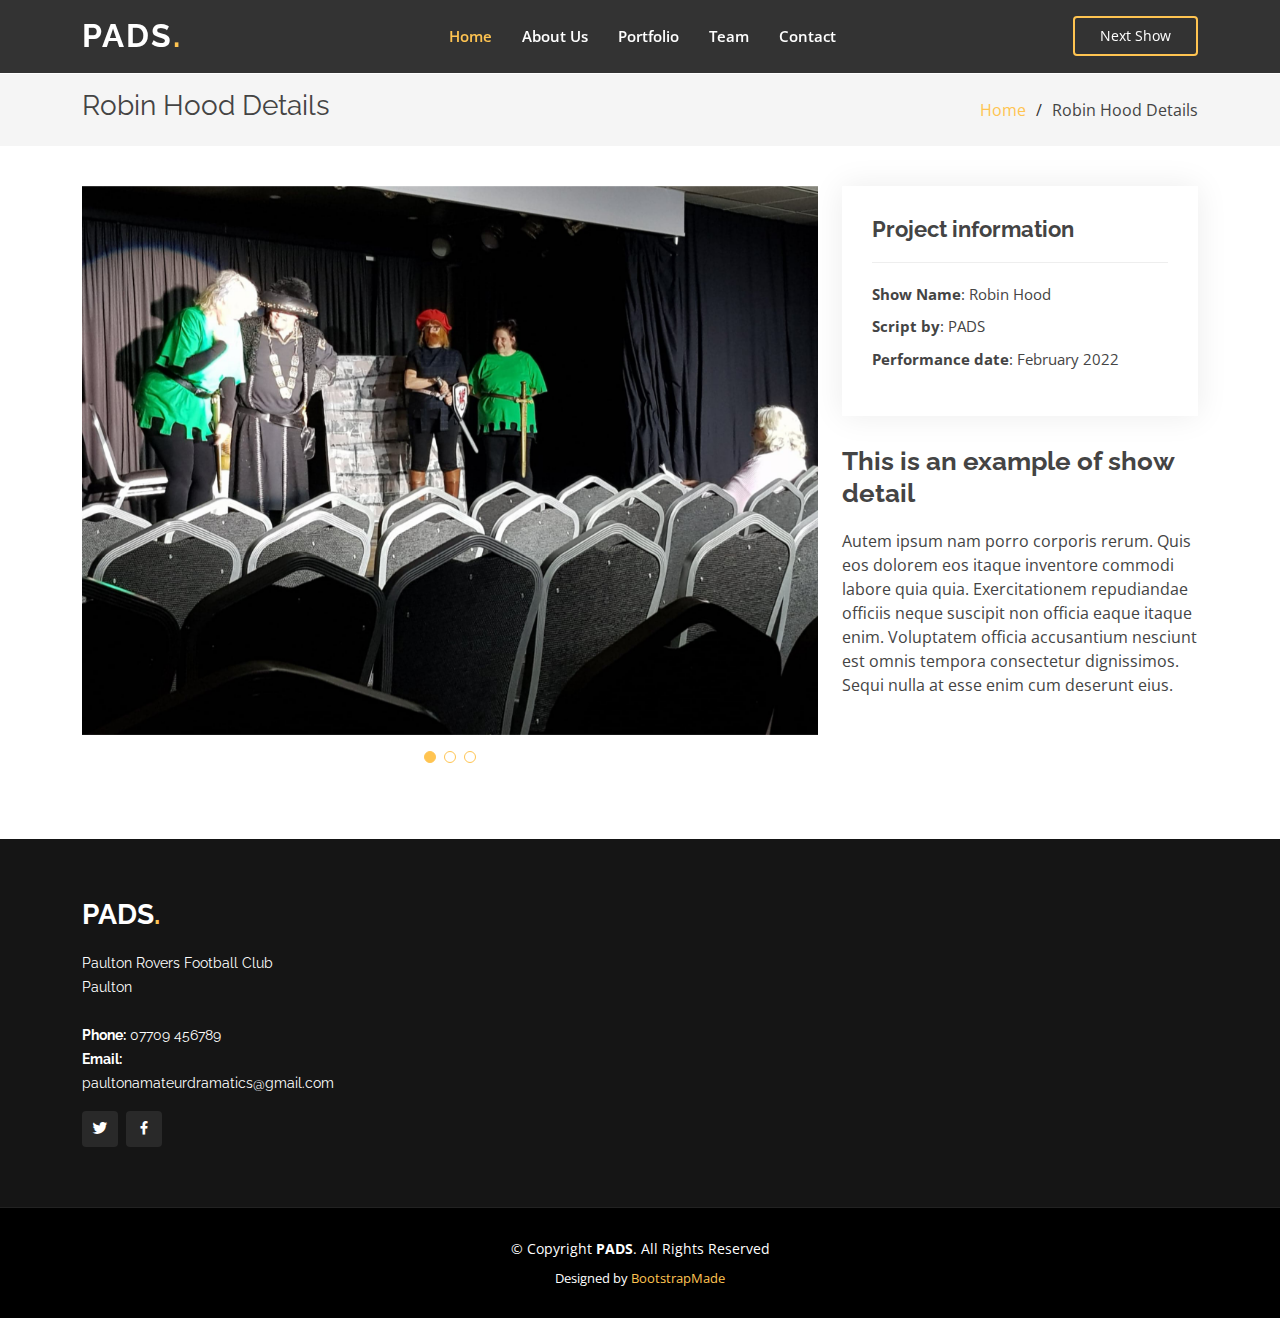
<file: HiDeHi-details.html>
<!DOCTYPE html>
<html lang="en">

<head>
  <meta charset="utf-8">
  <meta content="width=device-width, initial-scale=1.0" name="viewport">

  <title>PADS Paulton Amateur Dramatics - Robin Hood</title>
  <meta content="" name="description">
  <meta content="" name="keywords">

  <!-- Favicons -->
  <link href="assets/img/favicon.png" rel="icon">
  <link href="assets/img/apple-touch-icon.png" rel="apple-touch-icon">

  <!-- Google Fonts -->
  <link href="https://fonts.googleapis.com/css?family=Open+Sans:300,300i,400,400i,600,600i,700,700i|Raleway:300,300i,400,400i,500,500i,600,600i,700,700i|Poppins:300,300i,400,400i,500,500i,600,600i,700,700i" rel="stylesheet">

  <!-- Vendor CSS Files -->
  <link href="assets/vendor/aos/aos.css" rel="stylesheet">
  <link href="assets/vendor/bootstrap/css/bootstrap.min.css" rel="stylesheet">
  <link href="assets/vendor/bootstrap-icons/bootstrap-icons.css" rel="stylesheet">
  <link href="assets/vendor/boxicons/css/boxicons.min.css" rel="stylesheet">
  <link href="assets/vendor/glightbox/css/glightbox.min.css" rel="stylesheet">
  <link href="assets/vendor/remixicon/remixicon.css" rel="stylesheet">
  <link href="assets/vendor/swiper/swiper-bundle.min.css" rel="stylesheet">

  <!-- Template Main CSS File -->
  <link href="assets/css/style.css" rel="stylesheet">

  <!-- =======================================================
  * Template Name: Gp - v4.9.0
  * Template URL: https://bootstrapmade.com/gp-free-multipurpose-html-bootstrap-template/
  * Author: BootstrapMade.com
  * License: https://bootstrapmade.com/license/
  ======================================================== -->
</head>

<body>

  <!-- ======= Header ======= -->
  <header id="header" class="fixed-top header-inner-pages">
    <div class="container d-flex align-items-center justify-content-lg-between">

      <h1 class="logo me-auto me-lg-0"><a href="index.html">PADS<span>.</span></a></h1>
      <!-- Uncomment below if you prefer to use an image logo -->
      <!-- <a href="index.html" class="logo me-auto me-lg-0"><img src="assets/img/logo.png" alt="" class="img-fluid"></a>-->

      <nav id="navbar" class="navbar order-last order-lg-0">
        <ul>
          <li><a class="nav-link scrollto active" href="index.html">Home</a></li>
          <li><a class="nav-link scrollto" href="index.html#about">About Us</a></li>
          <!-- <li><a class="nav-link scrollto" href="#services">Services</a></li> -->
          <li><a class="nav-link scrollto " href="index.html#portfolio">Portfolio</a></li>
          <li><a class="nav-link scrollto" href="index.html#team">Team</a></li>
          <!-- <li class="dropdown"><a href="#"><span>Drop Down</span> <i class="bi bi-chevron-down"></i></a>
            <ul>
              <li><a href="#">Drop Down 1</a></li>
              <li class="dropdown"><a href="#"><span>Deep Drop Down</span> <i class="bi bi-chevron-right"></i></a>
                <ul>
                  <li><a href="#">Deep Drop Down 1</a></li>
                  <li><a href="#">Deep Drop Down 2</a></li>
                  <li><a href="#">Deep Drop Down 3</a></li>
                  <li><a href="#">Deep Drop Down 4</a></li>
                  <li><a href="#">Deep Drop Down 5</a></li>
                </ul>
              </li> -->
              <!-- <li><a href="#">Drop Down 2</a></li>
              <li><a href="#">Drop Down 3</a></li>
              <li><a href="#">Drop Down 4</a></li>
            </ul> -->
          </li>
          <li><a class="nav-link scrollto" href="index.html#contact">Contact</a></li>
        </ul>
        <i class="bi bi-list mobile-nav-toggle"></i>
      </nav><!-- .navbar -->

      <a href="index.html#nextshow" class="get-started-btn scrollto">Next Show</a>

    </div>
  </header><!-- End Header -->

  <main id="main">

    <!-- ======= Breadcrumbs ======= -->
    <section id="breadcrumbs" class="breadcrumbs">
      <div class="container">

        <div class="d-flex justify-content-between align-items-center">
          <h2>Robin Hood Details</h2>
          <ol>
            <li><a href="index.html">Home</a></li>
            <li>Robin Hood Details</li>
          </ol>
        </div>

      </div>
    </section><!-- End Breadcrumbs -->

    <!-- ======= Portfolio Details Section ======= -->
    <section id="portfolio-details" class="portfolio-details">
      <div class="container">

        <div class="row gy-4">

          <div class="col-lg-8">
            <div class="portfolio-details-slider swiper">
              <div class="swiper-wrapper align-items-center">

                <div class="swiper-slide">
                  <img src="assets/img/RobinHood/308069645.jpg" alt="">
                </div>

                <div class="swiper-slide">
                  <img src="assets/img/RobinHood/310013976.jpg" alt="">
                </div>

                <div class="swiper-slide">
                  <img src="assets/img/RobinHood/310042013.jpg" alt="">
                </div>

              </div>
              <div class="swiper-pagination"></div>
            </div>
          </div>

          <div class="col-lg-4">
            <div class="portfolio-info">
              <h3>Project information</h3>
              <ul>
                <li><strong>Show Name</strong>: Robin Hood</li>
                <li><strong>Script by</strong>: PADS</li>
                <li><strong>Performance date</strong>: February 2022</li>
                <!-- <li><strong>Project URL</strong>: <a href="#">www.example.com</a></li> -->
              </ul>
            </div>
            <div class="portfolio-description">
              <h2>This is an example of show detail</h2>
              <p>
                Autem ipsum nam porro corporis rerum. Quis eos dolorem eos itaque inventore commodi labore quia quia. Exercitationem repudiandae officiis neque suscipit non officia eaque itaque enim. Voluptatem officia accusantium nesciunt est omnis tempora consectetur dignissimos. Sequi nulla at esse enim cum deserunt eius.
              </p>
            </div>
          </div>

        </div>

      </div>
    </section><!-- End Portfolio Details Section -->

  </main><!-- End #main -->

  <!-- ======= Footer ======= -->
  <footer id="footer">
    <div class="footer-top">
      <div class="container">
        <div class="row">

          <div class="col-lg-3 col-md-6">
            <div class="footer-info">
              <h3>PADS<span>.</span></h3>
              <p>
                Paulton Rovers Football Club <br>
                Paulton<br><br>
                <strong>Phone:</strong> 07709 456789<br>
                <strong>Email:</strong> paultonamateurdramatics@gmail.com<br>
              </p>
              <div class="social-links mt-3">
                <a href="#" class="twitter"><i class="bx bxl-twitter"></i></a>
                <a href="#" class="facebook"><i class="bx bxl-facebook"></i></a>
                <!-- <a href="#" class="instagram"><i class="bx bxl-instagram"></i></a>
                <a href="#" class="google-plus"><i class="bx bxl-skype"></i></a>
                <a href="#" class="linkedin"><i class="bx bxl-linkedin"></i></a> -->
              </div>
            </div>
          </div>

          <!-- <div class="col-lg-2 col-md-6 footer-links">
            <h4>Useful Links</h4>
            <ul>
              <li><i class="bx bx-chevron-right"></i> <a href="#">Home</a></li>
              <li><i class="bx bx-chevron-right"></i> <a href="#">About us</a></li>
              <li><i class="bx bx-chevron-right"></i> <a href="#">Services</a></li>
              <li><i class="bx bx-chevron-right"></i> <a href="#">Terms of service</a></li>
              <li><i class="bx bx-chevron-right"></i> <a href="#">Privacy policy</a></li>
            </ul>
          </div> -->

          <!-- <div class="col-lg-3 col-md-6 footer-links">
            <h4>Our Services</h4>
            <ul>
              <li><i class="bx bx-chevron-right"></i> <a href="#">Web Design</a></li>
              <li><i class="bx bx-chevron-right"></i> <a href="#">Web Development</a></li>
              <li><i class="bx bx-chevron-right"></i> <a href="#">Product Management</a></li>
              <li><i class="bx bx-chevron-right"></i> <a href="#">Marketing</a></li>
              <li><i class="bx bx-chevron-right"></i> <a href="#">Graphic Design</a></li>
            </ul>
          </div>

          <div class="col-lg-4 col-md-6 footer-newsletter">
            <h4>Our Newsletter</h4>
            <p>Tamen quem nulla quae legam multos aute sint culpa legam noster magna</p>
            <form action="" method="post">
              <input type="email" name="email"><input type="submit" value="Subscribe">
            </form>

          </div> -->

        </div>
      </div>
    </div>

    <div class="container">
      <div class="copyright">
        &copy; Copyright <strong><span>PADS</span></strong>. All Rights Reserved
      </div>
      <div class="credits">
        <!-- All the links in the footer should remain intact. -->
        <!-- You can delete the links only if you purchased the pro version. -->
        <!-- Licensing information: https://bootstrapmade.com/license/ -->
        <!-- Purchase the pro version with working PHP/AJAX contact form: https://bootstrapmade.com/gp-free-multipurpose-html-bootstrap-template/ -->
        Designed by <a href="https://bootstrapmade.com/">BootstrapMade</a>
      </div>
    </div>
  </footer><!-- End Footer -->

  <div id="preloader"></div>
  <a href="#" class="back-to-top d-flex align-items-center justify-content-center"><i class="bi bi-arrow-up-short"></i></a>

  <!-- Vendor JS Files -->
  <script src="assets/vendor/purecounter/purecounter_vanilla.js"></script>
  <script src="assets/vendor/aos/aos.js"></script>
  <script src="assets/vendor/bootstrap/js/bootstrap.bundle.min.js"></script>
  <script src="assets/vendor/glightbox/js/glightbox.min.js"></script>
  <script src="assets/vendor/isotope-layout/isotope.pkgd.min.js"></script>
  <script src="assets/vendor/swiper/swiper-bundle.min.js"></script>
  <script src="assets/vendor/php-email-form/validate.js"></script>

  <!-- Template Main JS File -->
  <script src="assets/js/main.js"></script>

</body>

</html>
</file>
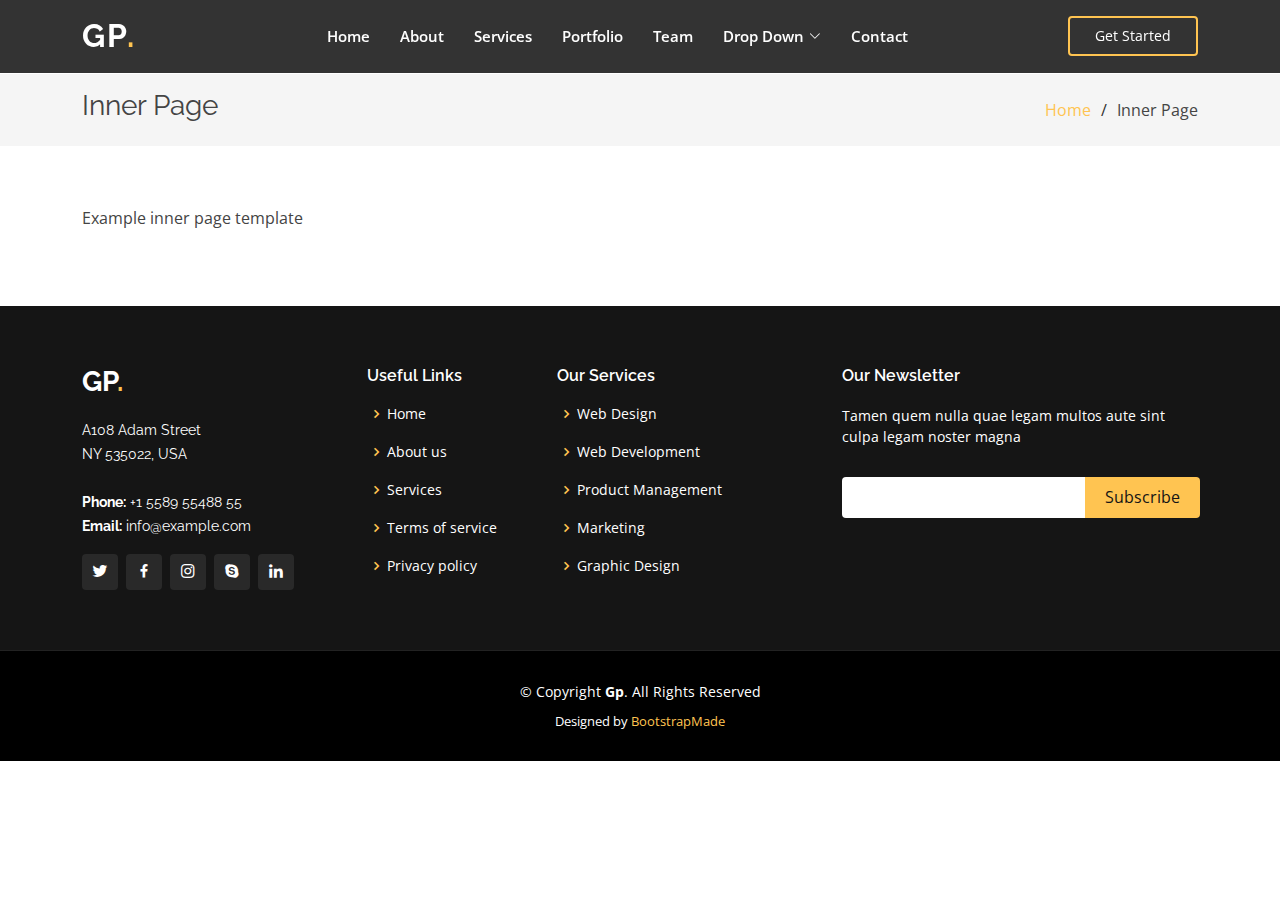
<file: inner-page.html>
<!DOCTYPE html>
<html lang="en">

<head>
  <meta charset="utf-8">
  <meta content="width=device-width, initial-scale=1.0" name="viewport">

  <title>Inner Page - Gp Bootstrap Template</title>
  <meta content="" name="description">
  <meta content="" name="keywords">

  <!-- Favicons -->
  <link href="assets/img/favicon.png" rel="icon">
  <link href="assets/img/apple-touch-icon.png" rel="apple-touch-icon">

  <!-- Google Fonts -->
  <link href="https://fonts.googleapis.com/css?family=Open+Sans:300,300i,400,400i,600,600i,700,700i|Raleway:300,300i,400,400i,500,500i,600,600i,700,700i|Poppins:300,300i,400,400i,500,500i,600,600i,700,700i" rel="stylesheet">

  <!-- Vendor CSS Files -->
  <link href="assets/vendor/aos/aos.css" rel="stylesheet">
  <link href="assets/vendor/bootstrap/css/bootstrap.min.css" rel="stylesheet">
  <link href="assets/vendor/bootstrap-icons/bootstrap-icons.css" rel="stylesheet">
  <link href="assets/vendor/boxicons/css/boxicons.min.css" rel="stylesheet">
  <link href="assets/vendor/glightbox/css/glightbox.min.css" rel="stylesheet">
  <link href="assets/vendor/remixicon/remixicon.css" rel="stylesheet">
  <link href="assets/vendor/swiper/swiper-bundle.min.css" rel="stylesheet">

  <!-- Template Main CSS File -->
  <link href="assets/css/style.css" rel="stylesheet">

  <!-- =======================================================
  * Template Name: Gp - v4.9.0
  * Template URL: https://bootstrapmade.com/gp-free-multipurpose-html-bootstrap-template/
  * Author: BootstrapMade.com
  * License: https://bootstrapmade.com/license/
  ======================================================== -->
</head>

<body>

  <!-- ======= Header ======= -->
  <header id="header" class="fixed-top header-inner-pages">
    <div class="container d-flex align-items-center justify-content-lg-between">

      <h1 class="logo me-auto me-lg-0"><a href="index.html">Gp<span>.</span></a></h1>
      <!-- Uncomment below if you prefer to use an image logo -->
      <!-- <a href="index.html" class="logo me-auto me-lg-0"><img src="assets/img/logo.png" alt="" class="img-fluid"></a>-->

      <nav id="navbar" class="navbar order-last order-lg-0">
        <ul>
          <li><a class="nav-link scrollto " href="#hero">Home</a></li>
          <li><a class="nav-link scrollto" href="#about">About</a></li>
          <li><a class="nav-link scrollto" href="#services">Services</a></li>
          <li><a class="nav-link scrollto " href="#portfolio">Portfolio</a></li>
          <li><a class="nav-link scrollto" href="#team">Team</a></li>
          <li class="dropdown"><a href="#"><span>Drop Down</span> <i class="bi bi-chevron-down"></i></a>
            <ul>
              <li><a href="#">Drop Down 1</a></li>
              <li class="dropdown"><a href="#"><span>Deep Drop Down</span> <i class="bi bi-chevron-right"></i></a>
                <ul>
                  <li><a href="#">Deep Drop Down 1</a></li>
                  <li><a href="#">Deep Drop Down 2</a></li>
                  <li><a href="#">Deep Drop Down 3</a></li>
                  <li><a href="#">Deep Drop Down 4</a></li>
                  <li><a href="#">Deep Drop Down 5</a></li>
                </ul>
              </li>
              <li><a href="#">Drop Down 2</a></li>
              <li><a href="#">Drop Down 3</a></li>
              <li><a href="#">Drop Down 4</a></li>
            </ul>
          </li>
          <li><a class="nav-link scrollto" href="#contact">Contact</a></li>
        </ul>
        <i class="bi bi-list mobile-nav-toggle"></i>
      </nav><!-- .navbar -->

      <a href="#about" class="get-started-btn scrollto">Get Started</a>

    </div>
  </header><!-- End Header -->

  <main id="main">

    <!-- ======= Breadcrumbs ======= -->
    <section class="breadcrumbs">
      <div class="container">

        <div class="d-flex justify-content-between align-items-center">
          <h2>Inner Page</h2>
          <ol>
            <li><a href="index.html">Home</a></li>
            <li>Inner Page</li>
          </ol>
        </div>

      </div>
    </section><!-- End Breadcrumbs -->

    <section class="inner-page">
      <div class="container">
        <p>
          Example inner page template
        </p>
      </div>
    </section>

  </main><!-- End #main -->

  <!-- ======= Footer ======= -->
  <footer id="footer">
    <div class="footer-top">
      <div class="container">
        <div class="row">

          <div class="col-lg-3 col-md-6">
            <div class="footer-info">
              <h3>Gp<span>.</span></h3>
              <p>
                A108 Adam Street <br>
                NY 535022, USA<br><br>
                <strong>Phone:</strong> +1 5589 55488 55<br>
                <strong>Email:</strong> info@example.com<br>
              </p>
              <div class="social-links mt-3">
                <a href="#" class="twitter"><i class="bx bxl-twitter"></i></a>
                <a href="#" class="facebook"><i class="bx bxl-facebook"></i></a>
                <a href="#" class="instagram"><i class="bx bxl-instagram"></i></a>
                <a href="#" class="google-plus"><i class="bx bxl-skype"></i></a>
                <a href="#" class="linkedin"><i class="bx bxl-linkedin"></i></a>
              </div>
            </div>
          </div>

          <div class="col-lg-2 col-md-6 footer-links">
            <h4>Useful Links</h4>
            <ul>
              <li><i class="bx bx-chevron-right"></i> <a href="#">Home</a></li>
              <li><i class="bx bx-chevron-right"></i> <a href="#">About us</a></li>
              <li><i class="bx bx-chevron-right"></i> <a href="#">Services</a></li>
              <li><i class="bx bx-chevron-right"></i> <a href="#">Terms of service</a></li>
              <li><i class="bx bx-chevron-right"></i> <a href="#">Privacy policy</a></li>
            </ul>
          </div>

          <div class="col-lg-3 col-md-6 footer-links">
            <h4>Our Services</h4>
            <ul>
              <li><i class="bx bx-chevron-right"></i> <a href="#">Web Design</a></li>
              <li><i class="bx bx-chevron-right"></i> <a href="#">Web Development</a></li>
              <li><i class="bx bx-chevron-right"></i> <a href="#">Product Management</a></li>
              <li><i class="bx bx-chevron-right"></i> <a href="#">Marketing</a></li>
              <li><i class="bx bx-chevron-right"></i> <a href="#">Graphic Design</a></li>
            </ul>
          </div>

          <div class="col-lg-4 col-md-6 footer-newsletter">
            <h4>Our Newsletter</h4>
            <p>Tamen quem nulla quae legam multos aute sint culpa legam noster magna</p>
            <form action="" method="post">
              <input type="email" name="email"><input type="submit" value="Subscribe">
            </form>

          </div>

        </div>
      </div>
    </div>

    <div class="container">
      <div class="copyright">
        &copy; Copyright <strong><span>Gp</span></strong>. All Rights Reserved
      </div>
      <div class="credits">
        <!-- All the links in the footer should remain intact. -->
        <!-- You can delete the links only if you purchased the pro version. -->
        <!-- Licensing information: https://bootstrapmade.com/license/ -->
        <!-- Purchase the pro version with working PHP/AJAX contact form: https://bootstrapmade.com/gp-free-multipurpose-html-bootstrap-template/ -->
        Designed by <a href="https://bootstrapmade.com/">BootstrapMade</a>
      </div>
    </div>
  </footer><!-- End Footer -->

  <div id="preloader"></div>
  <a href="#" class="back-to-top d-flex align-items-center justify-content-center"><i class="bi bi-arrow-up-short"></i></a>

  <!-- Vendor JS Files -->
  <script src="assets/vendor/purecounter/purecounter_vanilla.js"></script>
  <script src="assets/vendor/aos/aos.js"></script>
  <script src="assets/vendor/bootstrap/js/bootstrap.bundle.min.js"></script>
  <script src="assets/vendor/glightbox/js/glightbox.min.js"></script>
  <script src="assets/vendor/isotope-layout/isotope.pkgd.min.js"></script>
  <script src="assets/vendor/swiper/swiper-bundle.min.js"></script>
  <script src="assets/vendor/php-email-form/validate.js"></script>

  <!-- Template Main JS File -->
  <script src="assets/js/main.js"></script>

</body>

</html>
</file>
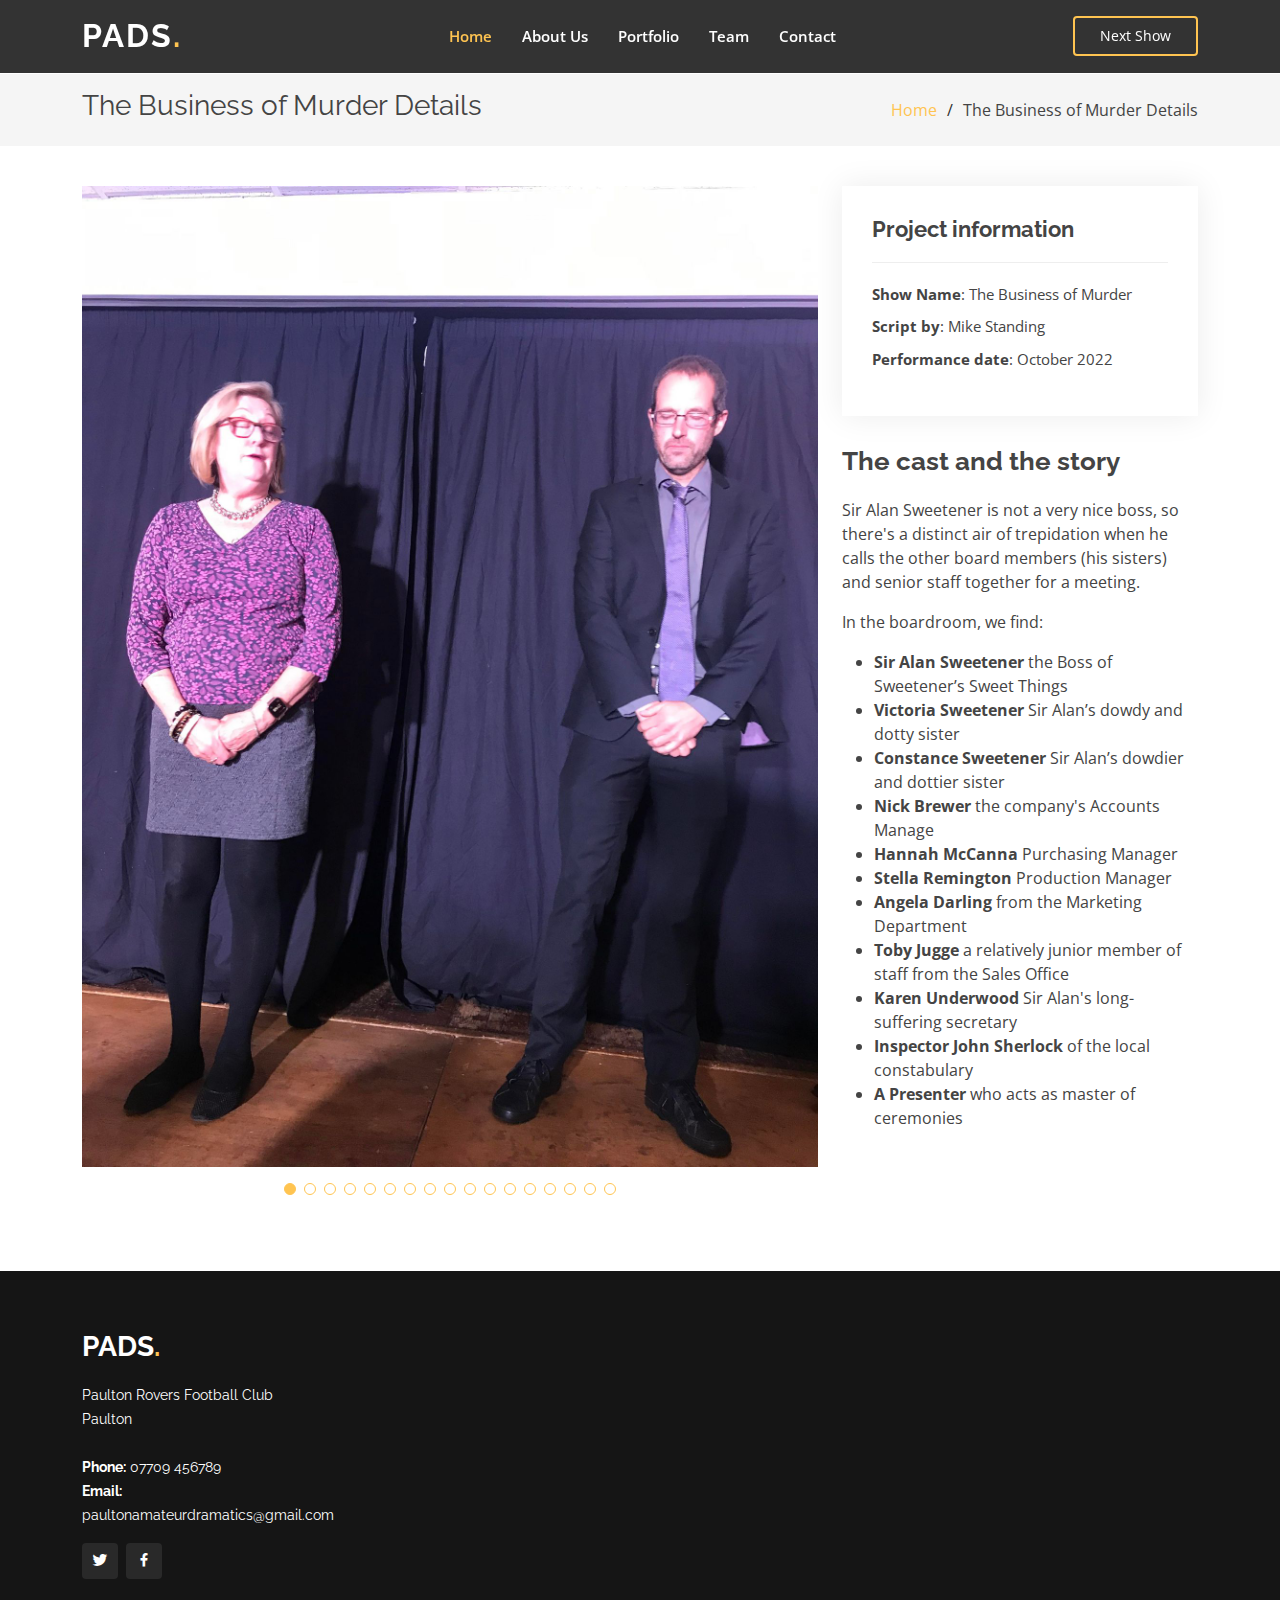
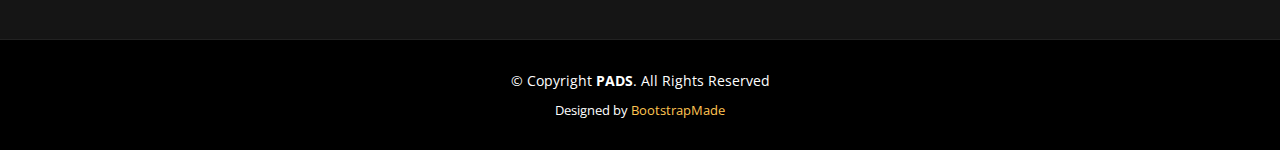
<file: Murder-details.html>
<!DOCTYPE html>
<html lang="en">

<head>
  <meta charset="utf-8">
  <meta content="width=device-width, initial-scale=1.0" name="viewport">

  <title>PADS Paulton Amateur Dramatics - The Business of Murder</title>
  <meta content="" name="description">
  <meta content="" name="keywords">

  <!-- Favicons -->
  <link href="assets/img/favicon.png" rel="icon">
  <link href="assets/img/apple-touch-icon.png" rel="apple-touch-icon">

  <!-- Google Fonts -->
  <link href="https://fonts.googleapis.com/css?family=Open+Sans:300,300i,400,400i,600,600i,700,700i|Raleway:300,300i,400,400i,500,500i,600,600i,700,700i|Poppins:300,300i,400,400i,500,500i,600,600i,700,700i" rel="stylesheet">

  <!-- Vendor CSS Files -->
  <link href="assets/vendor/aos/aos.css" rel="stylesheet">
  <link href="assets/vendor/bootstrap/css/bootstrap.min.css" rel="stylesheet">
  <link href="assets/vendor/bootstrap-icons/bootstrap-icons.css" rel="stylesheet">
  <link href="assets/vendor/boxicons/css/boxicons.min.css" rel="stylesheet">
  <link href="assets/vendor/glightbox/css/glightbox.min.css" rel="stylesheet">
  <link href="assets/vendor/remixicon/remixicon.css" rel="stylesheet">
  <link href="assets/vendor/swiper/swiper-bundle.min.css" rel="stylesheet">

  <!-- Template Main CSS File -->
  <link href="assets/css/style.css" rel="stylesheet">

  <!-- =======================================================
  * Template Name: Gp - v4.9.0
  * Template URL: https://bootstrapmade.com/gp-free-multipurpose-html-bootstrap-template/
  * Author: BootstrapMade.com
  * License: https://bootstrapmade.com/license/
  ======================================================== -->
</head>

<body>

  <!-- ======= Header ======= -->
  <header id="header" class="fixed-top header-inner-pages">
    <div class="container d-flex align-items-center justify-content-lg-between">

      <h1 class="logo me-auto me-lg-0"><a href="index.html">PADS<span>.</span></a></h1>
      <!-- Uncomment below if you prefer to use an image logo -->
      <!-- <a href="index.html" class="logo me-auto me-lg-0"><img src="assets/img/logo.png" alt="" class="img-fluid"></a>-->

      <nav id="navbar" class="navbar order-last order-lg-0">
        <ul>
          <li><a class="nav-link scrollto active" href="index.html">Home</a></li>
          <li><a class="nav-link scrollto" href="index.html#about">About Us</a></li>
          <!-- <li><a class="nav-link scrollto" href="#services">Services</a></li> -->
          <li><a class="nav-link scrollto " href="index.html#portfolio">Portfolio</a></li>
          <li><a class="nav-link scrollto" href="index.html#team">Team</a></li>
          <!-- <li class="dropdown"><a href="#"><span>Drop Down</span> <i class="bi bi-chevron-down"></i></a>
            <ul>
              <li><a href="#">Drop Down 1</a></li>
              <li class="dropdown"><a href="#"><span>Deep Drop Down</span> <i class="bi bi-chevron-right"></i></a>
                <ul>
                  <li><a href="#">Deep Drop Down 1</a></li>
                  <li><a href="#">Deep Drop Down 2</a></li>
                  <li><a href="#">Deep Drop Down 3</a></li>
                  <li><a href="#">Deep Drop Down 4</a></li>
                  <li><a href="#">Deep Drop Down 5</a></li>
                </ul>
              </li> -->
              <!-- <li><a href="#">Drop Down 2</a></li>
              <li><a href="#">Drop Down 3</a></li>
              <li><a href="#">Drop Down 4</a></li>
            </ul> -->
          </li>
          <li><a class="nav-link scrollto" href="#contact">Contact</a></li>
        </ul>
        <i class="bi bi-list mobile-nav-toggle"></i>
      </nav><!-- .navbar -->

      <a href="#about" class="get-started-btn scrollto">Next Show</a>

    </div>
  </header><!-- End Header -->

  <main id="main">

    <!-- ======= Breadcrumbs ======= -->
    <section id="breadcrumbs" class="breadcrumbs">
      <div class="container">

        <div class="d-flex justify-content-between align-items-center">
          <h2>The Business of Murder Details</h2>
          <ol>
            <li><a href="index.html">Home</a></li>
            <li>The Business of Murder Details</li>
          </ol>
        </div>

      </div>
    </section><!-- End Breadcrumbs -->

    <!-- ======= Portfolio Details Section ======= -->
    <section id="portfolio-details" class="portfolio-details">
      <div class="container">

        <div class="row gy-4">

          <div class="col-lg-8">
            <div class="portfolio-details-slider swiper">
              <div class="swiper-wrapper align-items-center">

                <div class="swiper-slide">
                  <img src="assets/img/MurderBusiness/06081281783395_n.jpg" alt="">
                </div>

                <div class="swiper-slide">
                  <img src="assets/img/MurderBusiness/079665791244349_n.jpg" alt="">
                </div>

                <div class="swiper-slide">
                  <img src="assets/img/MurderBusiness/2223290861751_n.jpg" alt="">
                </div>

                <div class="swiper-slide">
                  <img src="assets/img/MurderBusiness/32332727884827634_n.jpg" alt="">
                </div>

                <div class="swiper-slide">
                  <img src="assets/img/MurderBusiness/3314507511320_n.jpg" alt="">
                </div>

                <div class="swiper-slide">
                  <img src="assets/img/MurderBusiness/35448037816979_n.jpg" alt="">
                </div>

                <div class="swiper-slide">
                  <img src="assets/img/MurderBusiness/3980668861413_n.jpg" alt="">
                </div>

                <div class="swiper-slide">
                  <img src="assets/img/MurderBusiness/4222416706189901_n.jpg" alt="">
                </div>

                <div class="swiper-slide">
                  <img src="assets/img/MurderBusiness/44171300276787_n.jpg" alt="">
                </div>

                <div class="swiper-slide">
                  <img src="assets/img/MurderBusiness/592733924_n.jpg" alt="">
                </div>

                <div class="swiper-slide">
                  <img src="assets/img/MurderBusiness/6587989573_n.jpg" alt="">
                </div>

                <div class="swiper-slide">
                  <img src="assets/img/MurderBusiness/65937252507536_n.jpg" alt="">
                </div>

                <div class="swiper-slide">
                  <img src="assets/img/MurderBusiness/7296975770023323_n.jpg" alt="">
                </div>

                <div class="swiper-slide">
                  <img src="assets/img/MurderBusiness/73658449708001_n.jpg" alt="">
                </div>

                <div class="swiper-slide">
                  <img src="assets/img/MurderBusiness/774171853699918_n.jpg" alt="">
                </div>

                <div class="swiper-slide">
                  <img src="assets/img/MurderBusiness/84055732535_n.jpg" alt="">
                </div>

                <div class="swiper-slide">
                  <img src="assets/img/MurderBusiness/843363665827106_n.jpg" alt="">
                </div>

              </div>
              <div class="swiper-pagination"></div>
            </div>
          </div>

          <div class="col-lg-4">
            <div class="portfolio-info">
              <h3>Project information</h3>
              <ul>
                <li><strong>Show Name</strong>: The Business of Murder</li>
                <li><strong>Script by</strong>: Mike Standing</li>
                <li><strong>Performance date</strong>: October 2022</li>
                <!-- <li><strong>Project URL</strong>: <a href="#">www.example.com</a></li> -->
              </ul>
            </div>
            <div class="portfolio-description">
              <h2>The cast and the story</h2>
              <p>Sir Alan Sweetener is not a very nice boss, so there's a distinct air of trepidation when he calls the other board members 
                (his sisters) and senior staff together for a meeting.</p> 
              <p>In the boardroom, we find:</p>
              <ul>
                <li><b>Sir Alan Sweetener</b> the Boss of Sweetener’s Sweet Things</li>
                <li><b>Victoria Sweetener</b> Sir Alan’s dowdy and dotty sister</li>
                <li><b>Constance Sweetener</b> Sir Alan’s dowdier and dottier sister</li>
                <li><b>Nick Brewer</b> the company's Accounts Manage</li>
                <li><b>Hannah McCanna</b> Purchasing Manager</li>
                <li><b>Stella Remington</b> Production Manager</li>
                <li><b>Angela Darling</b> from the Marketing Department</li>
                <li><b>Toby Jugge</b> a relatively junior member of staff from the Sales Office</li>
                <li><b>Karen Underwood</b> Sir Alan's long-suffering secretary</li>
                <li><b>Inspector John Sherlock</b> of the local constabulary</li>
                <li><b>A Presenter</b> who acts as master of ceremonies</li>
              </ul>
              </p>
            </div>
          </div>

        </div>

      </div>
    </section><!-- End Portfolio Details Section -->

  </main><!-- End #main -->

  <!-- ======= Footer ======= -->
  <footer id="footer">
    <div class="footer-top">
      <div class="container">
        <div class="row">

          <div class="col-lg-3 col-md-6">
            <div class="footer-info">
              <h3>PADS<span>.</span></h3>
              <p>
                Paulton Rovers Football Club <br>
                Paulton<br><br>
                <strong>Phone:</strong> 07709 456789<br>
                <strong>Email:</strong> paultonamateurdramatics@gmail.com<br>
              </p>
              <div class="social-links mt-3">
                <a href="#" class="twitter"><i class="bx bxl-twitter"></i></a>
                <a href="#" class="facebook"><i class="bx bxl-facebook"></i></a>
                <!-- <a href="#" class="instagram"><i class="bx bxl-instagram"></i></a>
                <a href="#" class="google-plus"><i class="bx bxl-skype"></i></a>
                <a href="#" class="linkedin"><i class="bx bxl-linkedin"></i></a> -->
              </div>
            </div>
          </div>

          <!-- <div class="col-lg-2 col-md-6 footer-links">
            <h4>Useful Links</h4>
            <ul>
              <li><i class="bx bx-chevron-right"></i> <a href="#">Home</a></li>
              <li><i class="bx bx-chevron-right"></i> <a href="#">About us</a></li>
              <li><i class="bx bx-chevron-right"></i> <a href="#">Services</a></li>
              <li><i class="bx bx-chevron-right"></i> <a href="#">Terms of service</a></li>
              <li><i class="bx bx-chevron-right"></i> <a href="#">Privacy policy</a></li>
            </ul>
          </div> -->

          <!-- <div class="col-lg-3 col-md-6 footer-links">
            <h4>Our Services</h4>
            <ul>
              <li><i class="bx bx-chevron-right"></i> <a href="#">Web Design</a></li>
              <li><i class="bx bx-chevron-right"></i> <a href="#">Web Development</a></li>
              <li><i class="bx bx-chevron-right"></i> <a href="#">Product Management</a></li>
              <li><i class="bx bx-chevron-right"></i> <a href="#">Marketing</a></li>
              <li><i class="bx bx-chevron-right"></i> <a href="#">Graphic Design</a></li>
            </ul>
          </div>

          <div class="col-lg-4 col-md-6 footer-newsletter">
            <h4>Our Newsletter</h4>
            <p>Tamen quem nulla quae legam multos aute sint culpa legam noster magna</p>
            <form action="" method="post">
              <input type="email" name="email"><input type="submit" value="Subscribe">
            </form>

          </div> -->

        </div>
      </div>
    </div>

    <div class="container">
      <div class="copyright">
        &copy; Copyright <strong><span>PADS</span></strong>. All Rights Reserved
      </div>
      <div class="credits">
        <!-- All the links in the footer should remain intact. -->
        <!-- You can delete the links only if you purchased the pro version. -->
        <!-- Licensing information: https://bootstrapmade.com/license/ -->
        <!-- Purchase the pro version with working PHP/AJAX contact form: https://bootstrapmade.com/gp-free-multipurpose-html-bootstrap-template/ -->
        Designed by <a href="https://bootstrapmade.com/">BootstrapMade</a>
      </div>
    </div>
  </footer><!-- End Footer -->

  <div id="preloader"></div>
  <a href="#" class="back-to-top d-flex align-items-center justify-content-center"><i class="bi bi-arrow-up-short"></i></a>

  <!-- Vendor JS Files -->
  <script src="assets/vendor/purecounter/purecounter_vanilla.js"></script>
  <script src="assets/vendor/aos/aos.js"></script>
  <script src="assets/vendor/bootstrap/js/bootstrap.bundle.min.js"></script>
  <script src="assets/vendor/glightbox/js/glightbox.min.js"></script>
  <script src="assets/vendor/isotope-layout/isotope.pkgd.min.js"></script>
  <script src="assets/vendor/swiper/swiper-bundle.min.js"></script>
  <script src="assets/vendor/php-email-form/validate.js"></script>

  <!-- Template Main JS File -->
  <script src="assets/js/main.js"></script>

</body>

</html>
</file>
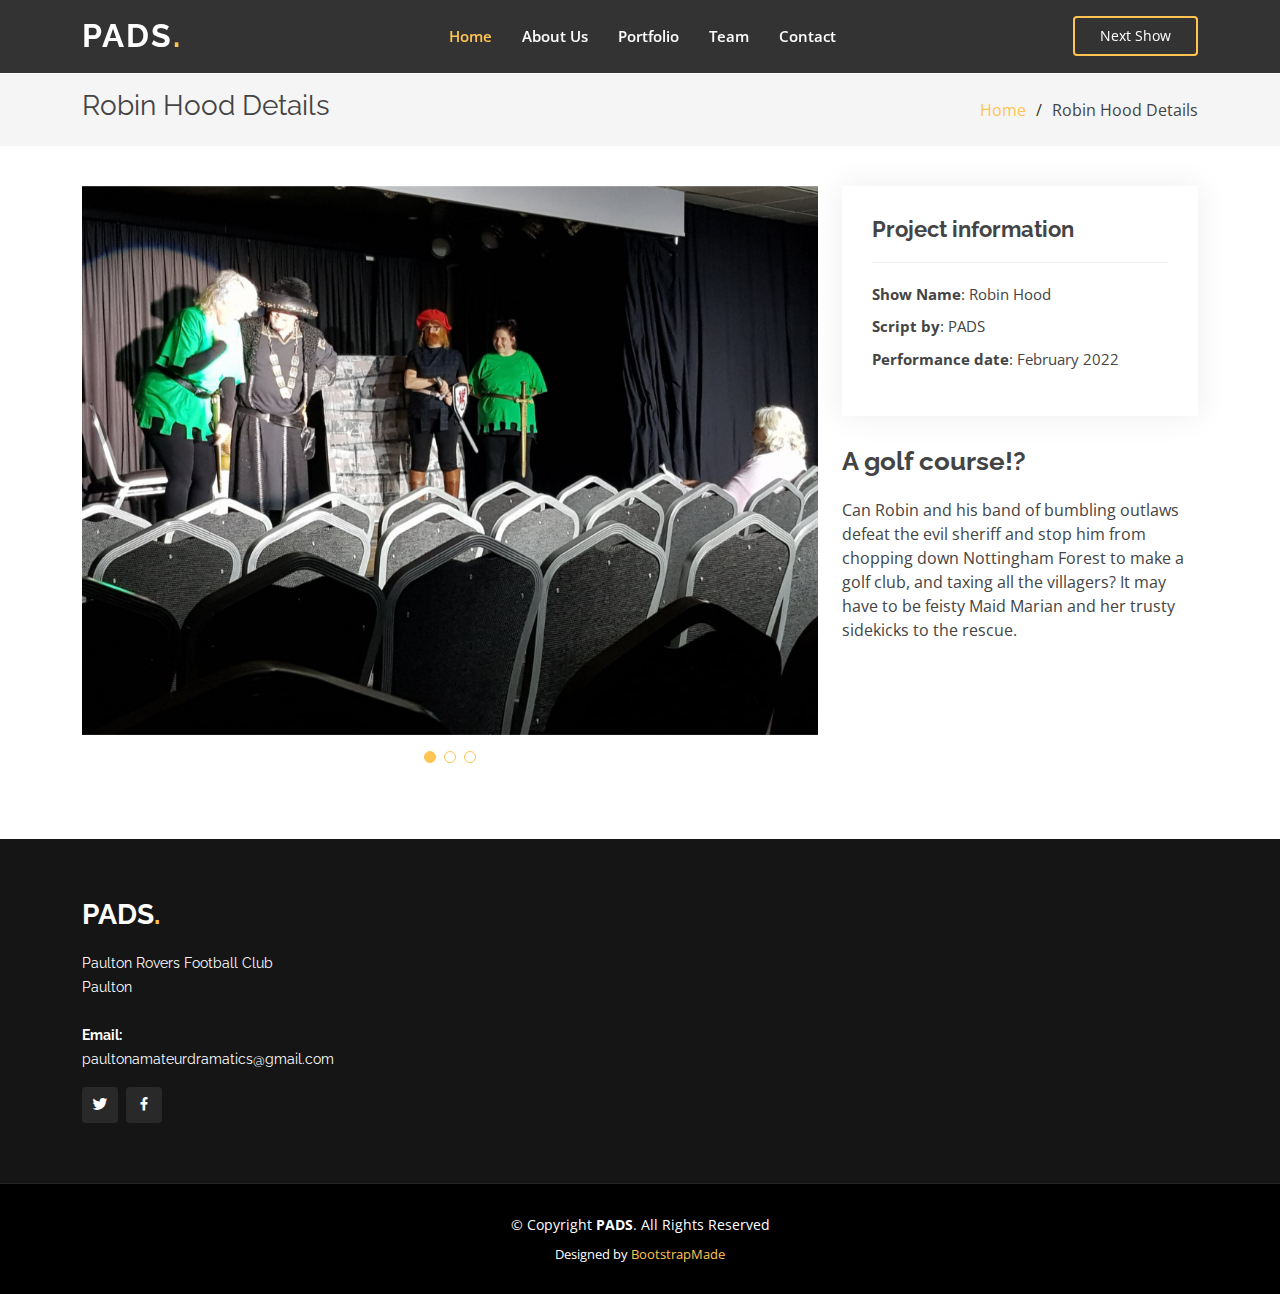
<file: RobinHood-details.html>
<!DOCTYPE html>
<html lang="en">

<head>
  <meta charset="utf-8">
  <meta content="width=device-width, initial-scale=1.0" name="viewport">

  <title>PADS Paulton Amateur Dramatics - Robin Hood</title>
  <meta content="" name="description">
  <meta content="" name="keywords">

  <!-- Favicons -->
  <link href="assets/img/favicon.png" rel="icon">
  <link href="assets/img/apple-touch-icon.png" rel="apple-touch-icon">

  <!-- Google Fonts -->
  <link href="https://fonts.googleapis.com/css?family=Open+Sans:300,300i,400,400i,600,600i,700,700i|Raleway:300,300i,400,400i,500,500i,600,600i,700,700i|Poppins:300,300i,400,400i,500,500i,600,600i,700,700i" rel="stylesheet">

  <!-- Vendor CSS Files -->
  <link href="assets/vendor/aos/aos.css" rel="stylesheet">
  <link href="assets/vendor/bootstrap/css/bootstrap.min.css" rel="stylesheet">
  <link href="assets/vendor/bootstrap-icons/bootstrap-icons.css" rel="stylesheet">
  <link href="assets/vendor/boxicons/css/boxicons.min.css" rel="stylesheet">
  <link href="assets/vendor/glightbox/css/glightbox.min.css" rel="stylesheet">
  <link href="assets/vendor/remixicon/remixicon.css" rel="stylesheet">
  <link href="assets/vendor/swiper/swiper-bundle.min.css" rel="stylesheet">

  <!-- Template Main CSS File -->
  <link href="assets/css/style.css" rel="stylesheet">

  <!-- =======================================================
  * Template Name: Gp - v4.9.0
  * Template URL: https://bootstrapmade.com/gp-free-multipurpose-html-bootstrap-template/
  * Author: BootstrapMade.com
  * License: https://bootstrapmade.com/license/
  ======================================================== -->
</head>

<body>

  <!-- ======= Header ======= -->
  <header id="header" class="fixed-top header-inner-pages">
    <div class="container d-flex align-items-center justify-content-lg-between">

      <h1 class="logo me-auto me-lg-0"><a href="index.html">PADS<span>.</span></a></h1>
      <!-- Uncomment below if you prefer to use an image logo -->
      <!-- <a href="index.html" class="logo me-auto me-lg-0"><img src="assets/img/logo.png" alt="" class="img-fluid"></a>-->

      <nav id="navbar" class="navbar order-last order-lg-0">
        <ul>
          <li><a class="nav-link scrollto active" href="index.html">Home</a></li>
          <li><a class="nav-link scrollto" href="index.html#about">About Us</a></li>
          <!-- <li><a class="nav-link scrollto" href="#services">Services</a></li> -->
          <li><a class="nav-link scrollto " href="index.html#portfolio">Portfolio</a></li>
          <li><a class="nav-link scrollto" href="index.html#team">Team</a></li>
          <!-- <li class="dropdown"><a href="#"><span>Drop Down</span> <i class="bi bi-chevron-down"></i></a>
            <ul>
              <li><a href="#">Drop Down 1</a></li>
              <li class="dropdown"><a href="#"><span>Deep Drop Down</span> <i class="bi bi-chevron-right"></i></a>
                <ul>
                  <li><a href="#">Deep Drop Down 1</a></li>
                  <li><a href="#">Deep Drop Down 2</a></li>
                  <li><a href="#">Deep Drop Down 3</a></li>
                  <li><a href="#">Deep Drop Down 4</a></li>
                  <li><a href="#">Deep Drop Down 5</a></li>
                </ul>
              </li> -->
              <!-- <li><a href="#">Drop Down 2</a></li>
              <li><a href="#">Drop Down 3</a></li>
              <li><a href="#">Drop Down 4</a></li>
            </ul> -->
          </li>
          <li><a class="nav-link scrollto" href="index.html#contact">Contact</a></li>
        </ul>
        <i class="bi bi-list mobile-nav-toggle"></i>
      </nav><!-- .navbar -->

      <a href="index.html#nextshow" class="get-started-btn scrollto">Next Show</a>

    </div>
  </header><!-- End Header -->

  <main id="main">

    <!-- ======= Breadcrumbs ======= -->
    <section id="breadcrumbs" class="breadcrumbs">
      <div class="container">

        <div class="d-flex justify-content-between align-items-center">
          <h2>Robin Hood Details</h2>
          <ol>
            <li><a href="index.html">Home</a></li>
            <li>Robin Hood Details</li>
          </ol>
        </div>

      </div>
    </section><!-- End Breadcrumbs -->

    <!-- ======= Portfolio Details Section ======= -->
    <section id="portfolio-details" class="portfolio-details">
      <div class="container">

        <div class="row gy-4">

          <div class="col-lg-8">
            <div class="portfolio-details-slider swiper">
              <div class="swiper-wrapper align-items-center">

                <div class="swiper-slide">
                  <img src="assets/img/RobinHood/308069645.jpg" alt="">
                </div>

                <div class="swiper-slide">
                  <img src="assets/img/RobinHood/310013976.jpg" alt="">
                </div>

                <div class="swiper-slide">
                  <img src="assets/img/RobinHood/310042013.jpg" alt="">
                </div>

              </div>
              <div class="swiper-pagination"></div>
            </div>
          </div>

          <div class="col-lg-4">
            <div class="portfolio-info">
              <h3>Project information</h3>
              <ul>
                <li><strong>Show Name</strong>: Robin Hood</li>
                <li><strong>Script by</strong>: PADS</li>
                <li><strong>Performance date</strong>: February 2022</li>
                <!-- <li><strong>Project URL</strong>: <a href="#">www.example.com</a></li> -->
              </ul>
            </div>
            <div class="portfolio-description">
              <h2>A golf course!?</h2>
              <p>
                Can Robin and his band of bumbling outlaws defeat the evil sheriff and stop him from chopping down Nottingham Forest to make a golf club, and taxing
                all the villagers? It may have to be feisty Maid Marian and her trusty sidekicks to the rescue.
              </p>
            </div>
          </div>

        </div>

      </div>
    </section><!-- End Portfolio Details Section -->

  </main><!-- End #main -->

  <!-- ======= Footer ======= -->
  <footer id="footer">
    <div class="footer-top">
      <div class="container">
        <div class="row">

          <div class="col-lg-3 col-md-6">
            <div class="footer-info">
              <h3>PADS<span>.</span></h3>
              <p>
                Paulton Rovers Football Club <br>
                Paulton<br><br>
                <strong>Email:</strong> paultonamateurdramatics@gmail.com<br>
              </p>
              <div class="social-links mt-3">
                <a href="#" class="twitter"><i class="bx bxl-twitter"></i></a>
                <a href="#" class="facebook"><i class="bx bxl-facebook"></i></a>
                <!-- <a href="#" class="instagram"><i class="bx bxl-instagram"></i></a>
                <a href="#" class="google-plus"><i class="bx bxl-skype"></i></a>
                <a href="#" class="linkedin"><i class="bx bxl-linkedin"></i></a> -->
              </div>
            </div>
          </div>

          <!-- <div class="col-lg-2 col-md-6 footer-links">
            <h4>Useful Links</h4>
            <ul>
              <li><i class="bx bx-chevron-right"></i> <a href="#">Home</a></li>
              <li><i class="bx bx-chevron-right"></i> <a href="#">About us</a></li>
              <li><i class="bx bx-chevron-right"></i> <a href="#">Services</a></li>
              <li><i class="bx bx-chevron-right"></i> <a href="#">Terms of service</a></li>
              <li><i class="bx bx-chevron-right"></i> <a href="#">Privacy policy</a></li>
            </ul>
          </div> -->

          <!-- <div class="col-lg-3 col-md-6 footer-links">
            <h4>Our Services</h4>
            <ul>
              <li><i class="bx bx-chevron-right"></i> <a href="#">Web Design</a></li>
              <li><i class="bx bx-chevron-right"></i> <a href="#">Web Development</a></li>
              <li><i class="bx bx-chevron-right"></i> <a href="#">Product Management</a></li>
              <li><i class="bx bx-chevron-right"></i> <a href="#">Marketing</a></li>
              <li><i class="bx bx-chevron-right"></i> <a href="#">Graphic Design</a></li>
            </ul>
          </div>

          <div class="col-lg-4 col-md-6 footer-newsletter">
            <h4>Our Newsletter</h4>
            <p>Tamen quem nulla quae legam multos aute sint culpa legam noster magna</p>
            <form action="" method="post">
              <input type="email" name="email"><input type="submit" value="Subscribe">
            </form>

          </div> -->

        </div>
      </div>
    </div>

    <div class="container">
      <div class="copyright">
        &copy; Copyright <strong><span>PADS</span></strong>. All Rights Reserved
      </div>
      <div class="credits">
        <!-- All the links in the footer should remain intact. -->
        <!-- You can delete the links only if you purchased the pro version. -->
        <!-- Licensing information: https://bootstrapmade.com/license/ -->
        <!-- Purchase the pro version with working PHP/AJAX contact form: https://bootstrapmade.com/gp-free-multipurpose-html-bootstrap-template/ -->
        Designed by <a href="https://bootstrapmade.com/">BootstrapMade</a>
      </div>
    </div>
  </footer><!-- End Footer -->

  <div id="preloader"></div>
  <a href="#" class="back-to-top d-flex align-items-center justify-content-center"><i class="bi bi-arrow-up-short"></i></a>

  <!-- Vendor JS Files -->
  <script src="assets/vendor/purecounter/purecounter_vanilla.js"></script>
  <script src="assets/vendor/aos/aos.js"></script>
  <script src="assets/vendor/bootstrap/js/bootstrap.bundle.min.js"></script>
  <script src="assets/vendor/glightbox/js/glightbox.min.js"></script>
  <script src="assets/vendor/isotope-layout/isotope.pkgd.min.js"></script>
  <script src="assets/vendor/swiper/swiper-bundle.min.js"></script>
  <script src="assets/vendor/php-email-form/validate.js"></script>

  <!-- Template Main JS File -->
  <script src="assets/js/main.js"></script>

</body>

</html>
</file>
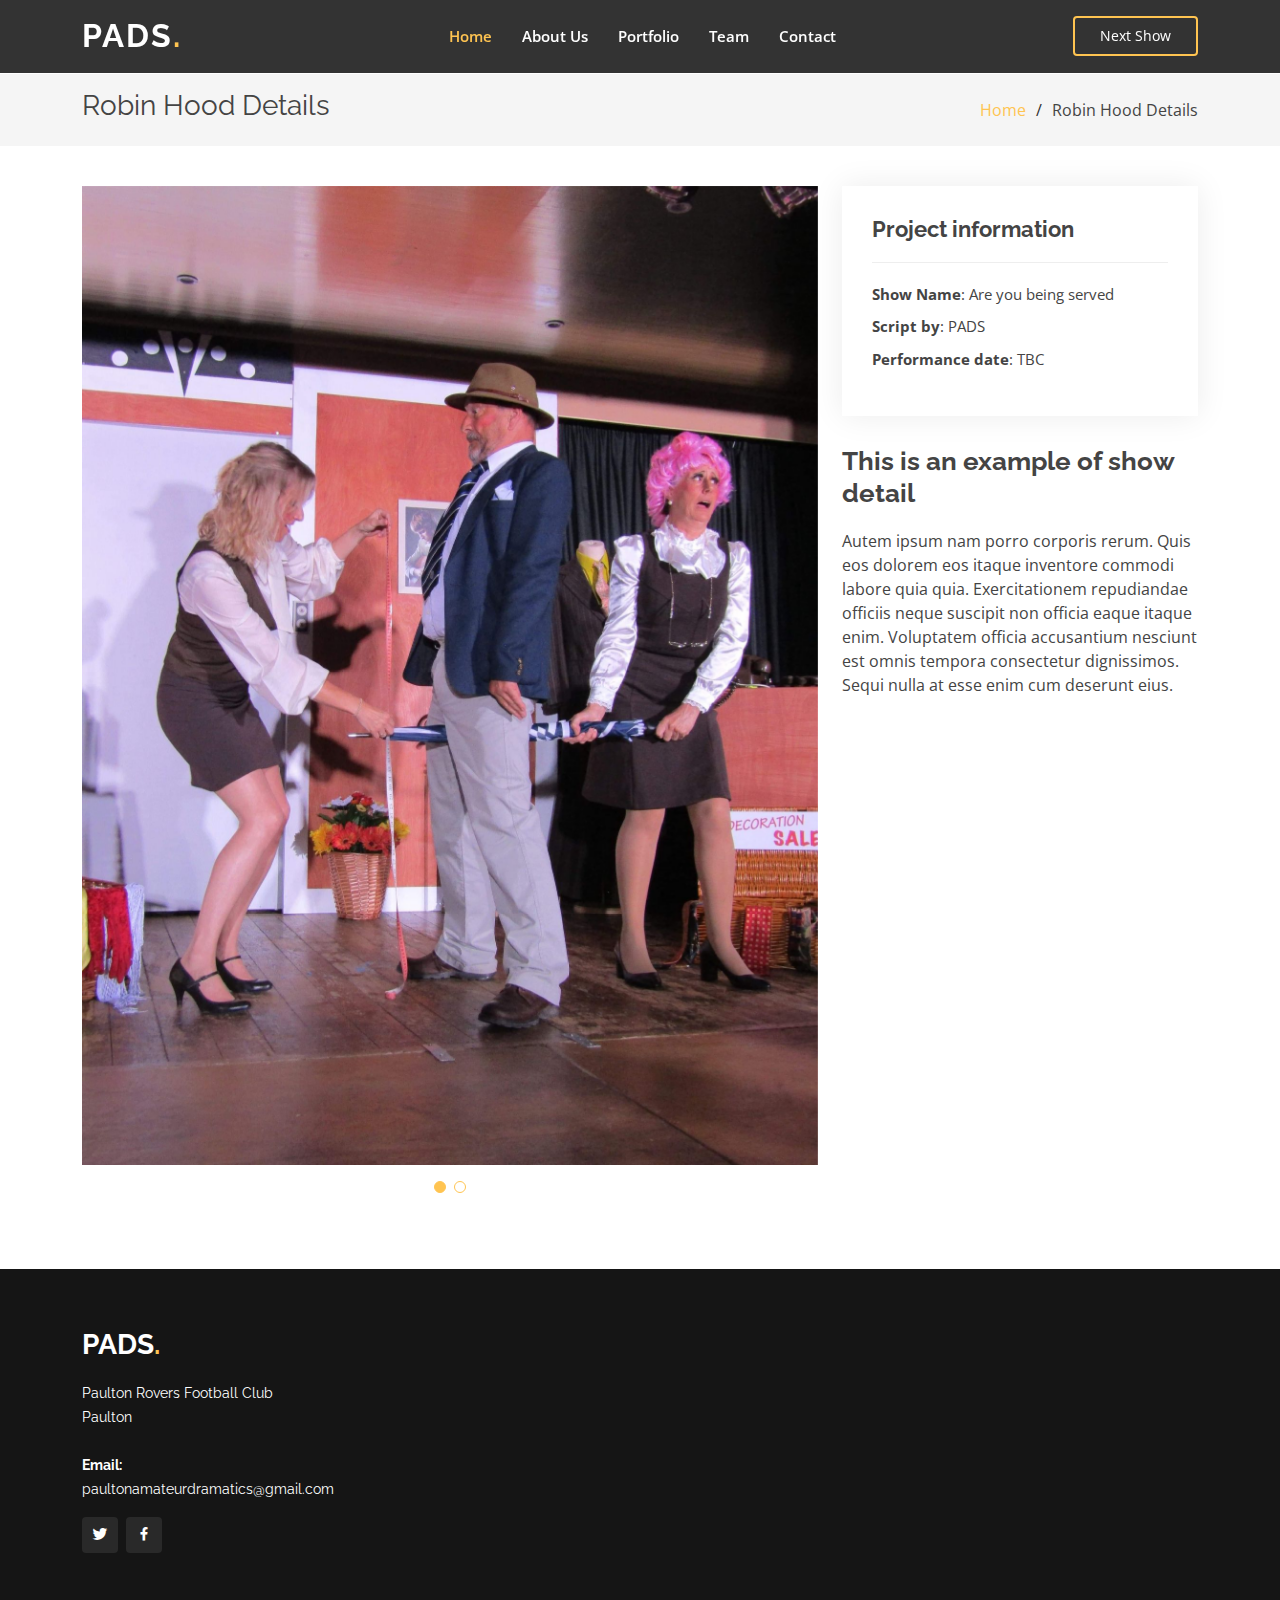
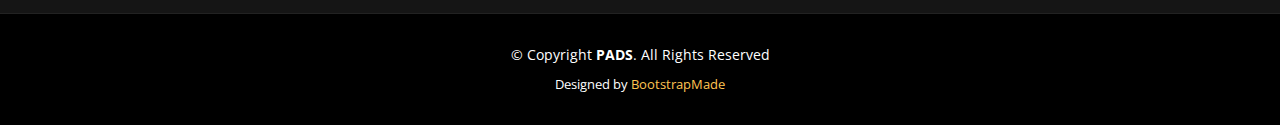
<file: Served-details.html>
<!DOCTYPE html>
<html lang="en">

<head>
    <!-- Google tag (gtag.js) -->
    <script async src="https://www.googletagmanager.com/gtag/js?id=G-LGGDFE29MT"></script>
    <script>
      window.dataLayer = window.dataLayer || [];
      function gtag(){dataLayer.push(arguments);}
      gtag('js', new Date());
  
      gtag('config', 'G-LGGDFE29MT');
    </script>
  <meta charset="utf-8">
  <meta content="width=device-width, initial-scale=1.0" name="viewport">

  <title>PADS Paulton Amateur Dramatics - Robin Hood</title>
  <meta content="" name="description">
  <meta content="" name="keywords">

  <!-- Favicons -->
  <link href="assets/img/favicon.png" rel="icon">
  <link href="assets/img/apple-touch-icon.png" rel="apple-touch-icon">

  <!-- Google Fonts -->
  <link href="https://fonts.googleapis.com/css?family=Open+Sans:300,300i,400,400i,600,600i,700,700i|Raleway:300,300i,400,400i,500,500i,600,600i,700,700i|Poppins:300,300i,400,400i,500,500i,600,600i,700,700i" rel="stylesheet">

  <!-- Vendor CSS Files -->
  <link href="assets/vendor/aos/aos.css" rel="stylesheet">
  <link href="assets/vendor/bootstrap/css/bootstrap.min.css" rel="stylesheet">
  <link href="assets/vendor/bootstrap-icons/bootstrap-icons.css" rel="stylesheet">
  <link href="assets/vendor/boxicons/css/boxicons.min.css" rel="stylesheet">
  <link href="assets/vendor/glightbox/css/glightbox.min.css" rel="stylesheet">
  <link href="assets/vendor/remixicon/remixicon.css" rel="stylesheet">
  <link href="assets/vendor/swiper/swiper-bundle.min.css" rel="stylesheet">

  <!-- Template Main CSS File -->
  <link href="assets/css/style.css" rel="stylesheet">

  <!-- =======================================================
  * Template Name: Gp - v4.9.0
  * Template URL: https://bootstrapmade.com/gp-free-multipurpose-html-bootstrap-template/
  * Author: BootstrapMade.com
  * License: https://bootstrapmade.com/license/
  ======================================================== -->
</head>

<body>

  <!-- ======= Header ======= -->
  <header id="header" class="fixed-top header-inner-pages">
    <div class="container d-flex align-items-center justify-content-lg-between">

      <h1 class="logo me-auto me-lg-0"><a href="index.html">PADS<span>.</span></a></h1>
      <!-- Uncomment below if you prefer to use an image logo -->
      <!-- <a href="index.html" class="logo me-auto me-lg-0"><img src="assets/img/logo.png" alt="" class="img-fluid"></a>-->

      <nav id="navbar" class="navbar order-last order-lg-0">
        <ul>
          <li><a class="nav-link scrollto active" href="index.html">Home</a></li>
          <li><a class="nav-link scrollto" href="index.html#about">About Us</a></li>
          <!-- <li><a class="nav-link scrollto" href="#services">Services</a></li> -->
          <li><a class="nav-link scrollto " href="index.html#portfolio">Portfolio</a></li>
          <li><a class="nav-link scrollto" href="index.html#team">Team</a></li>
          <!-- <li class="dropdown"><a href="#"><span>Drop Down</span> <i class="bi bi-chevron-down"></i></a>
            <ul>
              <li><a href="#">Drop Down 1</a></li>
              <li class="dropdown"><a href="#"><span>Deep Drop Down</span> <i class="bi bi-chevron-right"></i></a>
                <ul>
                  <li><a href="#">Deep Drop Down 1</a></li>
                  <li><a href="#">Deep Drop Down 2</a></li>
                  <li><a href="#">Deep Drop Down 3</a></li>
                  <li><a href="#">Deep Drop Down 4</a></li>
                  <li><a href="#">Deep Drop Down 5</a></li>
                </ul>
              </li> -->
              <!-- <li><a href="#">Drop Down 2</a></li>
              <li><a href="#">Drop Down 3</a></li>
              <li><a href="#">Drop Down 4</a></li>
            </ul> -->
          </li>
          <li><a class="nav-link scrollto" href="index.html#contact">Contact</a></li>
        </ul>
        <i class="bi bi-list mobile-nav-toggle"></i>
      </nav><!-- .navbar -->

      <a href="index.html#nextshow" class="get-started-btn scrollto">Next Show</a>

    </div>
  </header><!-- End Header -->

  <main id="main">

    <!-- ======= Breadcrumbs ======= -->
    <section id="breadcrumbs" class="breadcrumbs">
      <div class="container">

        <div class="d-flex justify-content-between align-items-center">
          <h2>Robin Hood Details</h2>
          <ol>
            <li><a href="index.html">Home</a></li>
            <li>Robin Hood Details</li>
          </ol>
        </div>

      </div>
    </section><!-- End Breadcrumbs -->

    <!-- ======= Portfolio Details Section ======= -->
    <section id="portfolio-details" class="portfolio-details">
      <div class="container">

        <div class="row gy-4">

          <div class="col-lg-8">
            <div class="portfolio-details-slider swiper">
              <div class="swiper-wrapper align-items-center">

                <div class="swiper-slide">
                  <img src="assets/img/Served/65940183.jpg" alt="">
                </div>

                <div class="swiper-slide">
                  <img src="assets/img/Served/66585170.jpg" alt="">
                </div>

              </div>
              <div class="swiper-pagination"></div>
            </div>
          </div>

          <div class="col-lg-4">
            <div class="portfolio-info">
              <h3>Project information</h3>
              <ul>
                <li><strong>Show Name</strong>: Are you being served</li>
                <li><strong>Script by</strong>: PADS</li>
                <li><strong>Performance date</strong>: TBC</li>
                <!-- <li><strong>Project URL</strong>: <a href="#">www.example.com</a></li> -->
              </ul>
            </div>
            <div class="portfolio-description">
              <h2>This is an example of show detail</h2>
              <p>
                Autem ipsum nam porro corporis rerum. Quis eos dolorem eos itaque inventore commodi labore quia quia. Exercitationem repudiandae officiis neque suscipit non officia eaque itaque enim. Voluptatem officia accusantium nesciunt est omnis tempora consectetur dignissimos. Sequi nulla at esse enim cum deserunt eius.
              </p>
            </div>
          </div>

        </div>

      </div>
    </section><!-- End Portfolio Details Section -->

  </main><!-- End #main -->

  <!-- ======= Footer ======= -->
  <footer id="footer">
    <div class="footer-top">
      <div class="container">
        <div class="row">

          <div class="col-lg-3 col-md-6">
            <div class="footer-info">
              <h3>PADS<span>.</span></h3>
              <p>
                Paulton Rovers Football Club <br>
                Paulton<br><br>
                <strong>Email:</strong> paultonamateurdramatics@gmail.com<br>
              </p>
              <div class="social-links mt-3">
                <a href="#" class="twitter"><i class="bx bxl-twitter"></i></a>
                <a href="#" class="facebook"><i class="bx bxl-facebook"></i></a>
                <!-- <a href="#" class="instagram"><i class="bx bxl-instagram"></i></a>
                <a href="#" class="google-plus"><i class="bx bxl-skype"></i></a>
                <a href="#" class="linkedin"><i class="bx bxl-linkedin"></i></a> -->
              </div>
            </div>
          </div>

          <!-- <div class="col-lg-2 col-md-6 footer-links">
            <h4>Useful Links</h4>
            <ul>
              <li><i class="bx bx-chevron-right"></i> <a href="#">Home</a></li>
              <li><i class="bx bx-chevron-right"></i> <a href="#">About us</a></li>
              <li><i class="bx bx-chevron-right"></i> <a href="#">Services</a></li>
              <li><i class="bx bx-chevron-right"></i> <a href="#">Terms of service</a></li>
              <li><i class="bx bx-chevron-right"></i> <a href="#">Privacy policy</a></li>
            </ul>
          </div> -->

          <!-- <div class="col-lg-3 col-md-6 footer-links">
            <h4>Our Services</h4>
            <ul>
              <li><i class="bx bx-chevron-right"></i> <a href="#">Web Design</a></li>
              <li><i class="bx bx-chevron-right"></i> <a href="#">Web Development</a></li>
              <li><i class="bx bx-chevron-right"></i> <a href="#">Product Management</a></li>
              <li><i class="bx bx-chevron-right"></i> <a href="#">Marketing</a></li>
              <li><i class="bx bx-chevron-right"></i> <a href="#">Graphic Design</a></li>
            </ul>
          </div>

          <div class="col-lg-4 col-md-6 footer-newsletter">
            <h4>Our Newsletter</h4>
            <p>Tamen quem nulla quae legam multos aute sint culpa legam noster magna</p>
            <form action="" method="post">
              <input type="email" name="email"><input type="submit" value="Subscribe">
            </form>

          </div> -->

        </div>
      </div>
    </div>

    <div class="container">
      <div class="copyright">
        &copy; Copyright <strong><span>PADS</span></strong>. All Rights Reserved
      </div>
      <div class="credits">
        <!-- All the links in the footer should remain intact. -->
        <!-- You can delete the links only if you purchased the pro version. -->
        <!-- Licensing information: https://bootstrapmade.com/license/ -->
        <!-- Purchase the pro version with working PHP/AJAX contact form: https://bootstrapmade.com/gp-free-multipurpose-html-bootstrap-template/ -->
        Designed by <a href="https://bootstrapmade.com/">BootstrapMade</a>
      </div>
    </div>
  </footer><!-- End Footer -->

  <div id="preloader"></div>
  <a href="#" class="back-to-top d-flex align-items-center justify-content-center"><i class="bi bi-arrow-up-short"></i></a>

  <!-- Vendor JS Files -->
  <script src="assets/vendor/purecounter/purecounter_vanilla.js"></script>
  <script src="assets/vendor/aos/aos.js"></script>
  <script src="assets/vendor/bootstrap/js/bootstrap.bundle.min.js"></script>
  <script src="assets/vendor/glightbox/js/glightbox.min.js"></script>
  <script src="assets/vendor/isotope-layout/isotope.pkgd.min.js"></script>
  <script src="assets/vendor/swiper/swiper-bundle.min.js"></script>
  <script src="assets/vendor/php-email-form/validate.js"></script>

  <!-- Template Main JS File -->
  <script src="assets/js/main.js"></script>

</body>

</html>
</file>
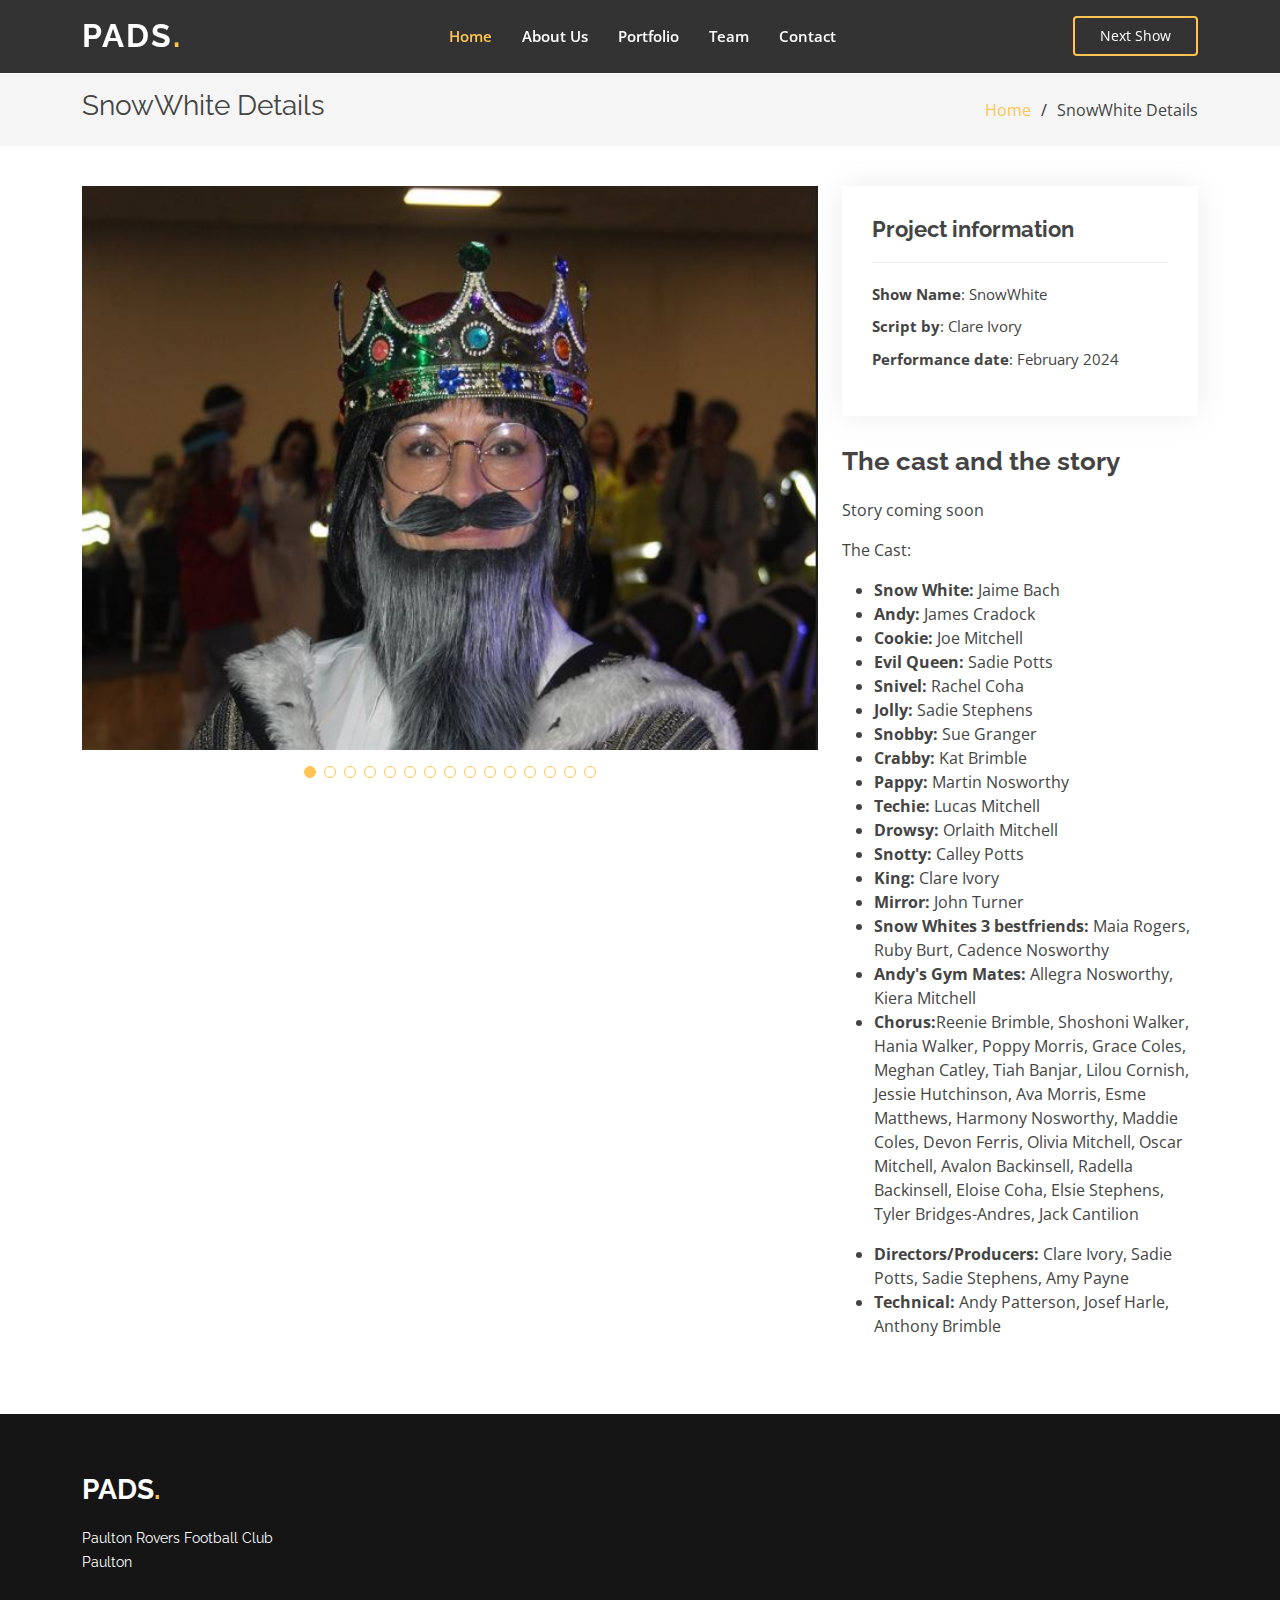
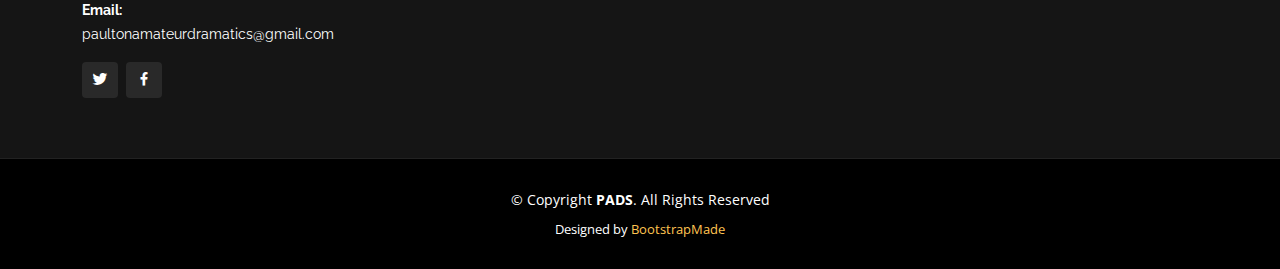
<file: SnowWhite.html>
<!DOCTYPE html>
<html lang="en">

<head>
    <!-- Google tag (gtag.js) -->
    <script async src="https://www.googletagmanager.com/gtag/js?id=G-LGGDFE29MT"></script>
    <script>
      window.dataLayer = window.dataLayer || [];
      function gtag(){dataLayer.push(arguments);}
      gtag('js', new Date());
  
      gtag('config', 'G-LGGDFE29MT');
    </script>
  <meta charset="utf-8">
  <meta content="width=device-width, initial-scale=1.0" name="viewport">

  <title>PADS Paulton Amateur Dramatics - The Business of Murder</title>
  <meta content="" name="description">
  <meta content="" name="keywords">

  <!-- Favicons -->
  <link href="assets/img/favicon.png" rel="icon">
  <link href="assets/img/apple-touch-icon.png" rel="apple-touch-icon">

  <!-- Google Fonts -->
  <link href="https://fonts.googleapis.com/css?family=Open+Sans:300,300i,400,400i,600,600i,700,700i|Raleway:300,300i,400,400i,500,500i,600,600i,700,700i|Poppins:300,300i,400,400i,500,500i,600,600i,700,700i" rel="stylesheet">

  <!-- Vendor CSS Files -->
  <link href="assets/vendor/aos/aos.css" rel="stylesheet">
  <link href="assets/vendor/bootstrap/css/bootstrap.min.css" rel="stylesheet">
  <link href="assets/vendor/bootstrap-icons/bootstrap-icons.css" rel="stylesheet">
  <link href="assets/vendor/boxicons/css/boxicons.min.css" rel="stylesheet">
  <link href="assets/vendor/glightbox/css/glightbox.min.css" rel="stylesheet">
  <link href="assets/vendor/remixicon/remixicon.css" rel="stylesheet">
  <link href="assets/vendor/swiper/swiper-bundle.min.css" rel="stylesheet">

  <!-- Template Main CSS File -->
  <link href="assets/css/style.css" rel="stylesheet">

  <!-- =======================================================
  * Template Name: Gp - v4.9.0
  * Template URL: https://bootstrapmade.com/gp-free-multipurpose-html-bootstrap-template/
  * Author: BootstrapMade.com
  * License: https://bootstrapmade.com/license/
  ======================================================== -->
</head>

<body>

  <!-- ======= Header ======= -->
  <header id="header" class="fixed-top header-inner-pages">
    <div class="container d-flex align-items-center justify-content-lg-between">

      <h1 class="logo me-auto me-lg-0"><a href="index.html">PADS<span>.</span></a></h1>
      <!-- Uncomment below if you prefer to use an image logo -->
      <!-- <a href="index.html" class="logo me-auto me-lg-0"><img src="assets/img/logo.png" alt="" class="img-fluid"></a>-->

      <nav id="navbar" class="navbar order-last order-lg-0">
        <ul>
          <li><a class="nav-link scrollto active" href="index.html">Home</a></li>
          <li><a class="nav-link scrollto" href="index.html#about">About Us</a></li>
          <!-- <li><a class="nav-link scrollto" href="#services">Services</a></li> -->
          <li><a class="nav-link scrollto " href="index.html#portfolio">Portfolio</a></li>
          <li><a class="nav-link scrollto" href="index.html#team">Team</a></li>
          <!-- <li class="dropdown"><a href="#"><span>Drop Down</span> <i class="bi bi-chevron-down"></i></a>
            <ul>
              <li><a href="#">Drop Down 1</a></li>
              <li class="dropdown"><a href="#"><span>Deep Drop Down</span> <i class="bi bi-chevron-right"></i></a>
                <ul>
                  <li><a href="#">Deep Drop Down 1</a></li>
                  <li><a href="#">Deep Drop Down 2</a></li>
                  <li><a href="#">Deep Drop Down 3</a></li>
                  <li><a href="#">Deep Drop Down 4</a></li>
                  <li><a href="#">Deep Drop Down 5</a></li>
                </ul>
              </li> -->
              <!-- <li><a href="#">Drop Down 2</a></li>
              <li><a href="#">Drop Down 3</a></li>
              <li><a href="#">Drop Down 4</a></li>
            </ul> -->
          </li>
          <li><a class="nav-link scrollto" href="index.html#contact">Contact</a></li>
        </ul>
        <i class="bi bi-list mobile-nav-toggle"></i>
      </nav><!-- .navbar -->

      <a href="index.html#nextshow" class="get-started-btn scrollto">Next Show</a>

    </div>
  </header><!-- End Header -->

  <main id="main">

    <!-- ======= Breadcrumbs ======= -->
    <section id="breadcrumbs" class="breadcrumbs">
      <div class="container">

        <div class="d-flex justify-content-between align-items-center">
          <h2>SnowWhite Details</h2>
          <ol>
            <li><a href="index.html">Home</a></li>
            <li>SnowWhite Details</li>
          </ol>
        </div>

      </div>
    </section><!-- End Breadcrumbs -->

    <!-- ======= Portfolio Details Section ======= -->
    <section id="portfolio-details" class="portfolio-details">
      <div class="container">

        <div class="row gy-4">

          <div class="col-lg-8">
            <div class="portfolio-details-slider swiper">
              <div class="swiper-wrapper align-items-center">

                <div class="swiper-slide">
                  <img src="assets/img/SnowWhite/IMG_7086-min.JPG" alt="">
                </div>

                <div class="swiper-slide">
                  <img src="assets/img/SnowWhite/IMG_7091-min.JPG" alt="">
                </div>

                <div class="swiper-slide">
                  <img src="assets/img/SnowWhite/IMG_7103-min.JPG" alt="">
                </div>

                <div class="swiper-slide">
                  <img src="assets/img/SnowWhite/IMG_7106-min.JPG" alt="">
                </div>

                <div class="swiper-slide">
                  <img src="assets/img/SnowWhite/IMG_7107-min.JPG" alt="">
                </div>

                <div class="swiper-slide">
                  <img src="assets/img/SnowWhite/IMG_7110-min.JPG" alt="">
                </div>

                <div class="swiper-slide">
                  <img src="assets/img/SnowWhite/IMG_7111-min.JPG" alt="">
                </div>

                <div class="swiper-slide">
                  <img src="assets/img/SnowWhite/IMG_7112-min.JPG" alt="">
                </div>

                <div class="swiper-slide">
                  <img src="assets/img/SnowWhite/IMG_7115-min.JPG" alt="">
                </div>

                <div class="swiper-slide">
                  <img src="assets/img/SnowWhite/IMG_7116-min.JPG" alt="">
                </div>

                <div class="swiper-slide">
                  <img src="assets/img/SnowWhite/IMG_7119-min.JPG" alt="">
                </div>

                <div class="swiper-slide">
                  <img src="assets/img/SnowWhite/IMG_7129-min.JPG" alt="">
                </div>

                <div class="swiper-slide">
                  <img src="assets/img/SnowWhite/IMG_7131-min.JPG" alt="">
                </div>

                <div class="swiper-slide">
                  <img src="assets/img/SnowWhite/IMG_7143-min.JPG" alt="">
                </div>

                <div class="swiper-slide">
                  <img src="assets/img/SnowWhite/IMG_7146-min.JPG" alt="">
                </div>
                
              </div>
              <div class="swiper-pagination"></div>
            </div>
          </div>

          <div class="col-lg-4">
            <div class="portfolio-info">
              <h3>Project information</h3>
              <ul>
                <li><strong>Show Name</strong>: SnowWhite</li>
                <li><strong>Script by</strong>: Clare Ivory</li>
                <li><strong>Performance date</strong>: February 2024</li>
                <!-- <li><strong>Project URL</strong>: <a href="#">www.example.com</a></li> -->
              </ul>
            </div>
            <div class="portfolio-description">
              <h2>The cast and the story</h2>
              <p>Story coming soon</p>
              <p>The Cast:</p>
              <ul>
                <li><b>Snow White:</b> Jaime Bach</li> 
                <li><b>Andy:</b> James Cradock</li> 
                <li><b>Cookie:</b> Joe Mitchell</li> 
                <li><b>Evil Queen:</b> Sadie Potts</li> 
                <li><b>Snivel:</b> Rachel Coha</li> 
                <li><b>Jolly:</b> Sadie Stephens</li> 
                <li><b>Snobby:</b> Sue Granger</li> 
                <li><b>Crabby:</b> Kat Brimble</li>
                <li><b>Pappy:</b> Martin Nosworthy</li>
                <li><b>Techie:</b> Lucas Mitchell</li>
                <li><b>Drowsy:</b> Orlaith Mitchell</li> 
                <li><b>Snotty:</b> Calley Potts</li> 
                <li><b>King:</b> Clare Ivory</li> 
                <li><b>Mirror:</b> John Turner</li>
                <li><b>Snow Whites 3 bestfriends:</b> Maia Rogers, Ruby Burt, Cadence Nosworthy</li>
                <li><b>Andy's Gym Mates:</b> Allegra Nosworthy, Kiera Mitchell</li>
                <li><b>Chorus:</b>Reenie Brimble, Shoshoni Walker, Hania Walker, 
                Poppy Morris, Grace Coles, Meghan Catley, 
                Tiah Banjar, Lilou Cornish, Jessie Hutchinson, 
                Ava Morris, Esme Matthews, Harmony Nosworthy, 
                Maddie Coles, Devon Ferris, Olivia Mitchell, 
                Oscar Mitchell, Avalon Backinsell, Radella Backinsell, 
                Eloise Coha, Elsie Stephens, Tyler Bridges-Andres, Jack Cantilion</li>
              </ul>
              <ul>
                <li><b>Directors/Producers:</b> Clare Ivory, Sadie Potts, Sadie Stephens, Amy Payne</li>
                <li><b>Technical:</b> Andy Patterson, Josef Harle, Anthony Brimble</li>
              </ul>

            </div>
          </div>

        </div>

      </div>
    </section><!-- End Portfolio Details Section -->

  </main><!-- End #main -->

  <!-- ======= Footer ======= -->
  <footer id="footer">
    <div class="footer-top">
      <div class="container">
        <div class="row">

          <div class="col-lg-3 col-md-6">
            <div class="footer-info">
              <h3>PADS<span>.</span></h3>
              <p>
                Paulton Rovers Football Club <br>
                Paulton<br><br>
                <strong>Email:</strong> paultonamateurdramatics@gmail.com<br>
              </p>
              <div class="social-links mt-3">
                <a href="#" class="twitter"><i class="bx bxl-twitter"></i></a>
                <a href="#" class="facebook"><i class="bx bxl-facebook"></i></a>
                <!-- <a href="#" class="instagram"><i class="bx bxl-instagram"></i></a>
                <a href="#" class="google-plus"><i class="bx bxl-skype"></i></a>
                <a href="#" class="linkedin"><i class="bx bxl-linkedin"></i></a> -->
              </div>
            </div>
          </div>

          <!-- <div class="col-lg-2 col-md-6 footer-links">
            <h4>Useful Links</h4>
            <ul>
              <li><i class="bx bx-chevron-right"></i> <a href="#">Home</a></li>
              <li><i class="bx bx-chevron-right"></i> <a href="#">About us</a></li>
              <li><i class="bx bx-chevron-right"></i> <a href="#">Services</a></li>
              <li><i class="bx bx-chevron-right"></i> <a href="#">Terms of service</a></li>
              <li><i class="bx bx-chevron-right"></i> <a href="#">Privacy policy</a></li>
            </ul>
          </div> -->

          <!-- <div class="col-lg-3 col-md-6 footer-links">
            <h4>Our Services</h4>
            <ul>
              <li><i class="bx bx-chevron-right"></i> <a href="#">Web Design</a></li>
              <li><i class="bx bx-chevron-right"></i> <a href="#">Web Development</a></li>
              <li><i class="bx bx-chevron-right"></i> <a href="#">Product Management</a></li>
              <li><i class="bx bx-chevron-right"></i> <a href="#">Marketing</a></li>
              <li><i class="bx bx-chevron-right"></i> <a href="#">Graphic Design</a></li>
            </ul>
          </div>

          <div class="col-lg-4 col-md-6 footer-newsletter">
            <h4>Our Newsletter</h4>
            <p>Tamen quem nulla quae legam multos aute sint culpa legam noster magna</p>
            <form action="" method="post">
              <input type="email" name="email"><input type="submit" value="Subscribe">
            </form>

          </div> -->

        </div>
      </div>
    </div>

    <div class="container">
      <div class="copyright">
        &copy; Copyright <strong><span>PADS</span></strong>. All Rights Reserved
      </div>
      <div class="credits">
        <!-- All the links in the footer should remain intact. -->
        <!-- You can delete the links only if you purchased the pro version. -->
        <!-- Licensing information: https://bootstrapmade.com/license/ -->
        <!-- Purchase the pro version with working PHP/AJAX contact form: https://bootstrapmade.com/gp-free-multipurpose-html-bootstrap-template/ -->
        Designed by <a href="https://bootstrapmade.com/">BootstrapMade</a>
      </div>
    </div>
  </footer><!-- End Footer -->

  <div id="preloader"></div>
  <a href="#" class="back-to-top d-flex align-items-center justify-content-center"><i class="bi bi-arrow-up-short"></i></a>

  <!-- Vendor JS Files -->
  <script src="assets/vendor/purecounter/purecounter_vanilla.js"></script>
  <script src="assets/vendor/aos/aos.js"></script>
  <script src="assets/vendor/bootstrap/js/bootstrap.bundle.min.js"></script>
  <script src="assets/vendor/glightbox/js/glightbox.min.js"></script>
  <script src="assets/vendor/isotope-layout/isotope.pkgd.min.js"></script>
  <script src="assets/vendor/swiper/swiper-bundle.min.js"></script>
  <script src="assets/vendor/php-email-form/validate.js"></script>

  <!-- Template Main JS File -->
  <script src="assets/js/main.js"></script>

</body>

</html>
</file>
<file: assets/css/style.css>
/**
* Template Name: Gp - v4.9.0
* Template URL: https://bootstrapmade.com/gp-free-multipurpose-html-bootstrap-template/
* Author: BootstrapMade.com
* License: https://bootstrapmade.com/license/
*/

/*--------------------------------------------------------------
# General
--------------------------------------------------------------*/
body {
  font-family: "Open Sans", sans-serif;
  color: #444444;
}

a {
  color: #ffc451;
  text-decoration: none;
}

a:hover {
  color: #ffd584;
  text-decoration: none;
}

h1,
h2,
h3,
h4,
h5,
h6 {
  font-family: "Raleway", sans-serif;
}

/*--------------------------------------------------------------
# Back to top button
--------------------------------------------------------------*/
.back-to-top {
  position: fixed;
  visibility: hidden;
  opacity: 0;
  right: 15px;
  bottom: 15px;
  z-index: 996;
  background: #ffc451;
  width: 40px;
  height: 40px;
  border-radius: 4px;
  transition: all 0.4s;
}

.back-to-top i {
  font-size: 28px;
  color: #151515;
  line-height: 0;
}

.back-to-top:hover {
  background: #151515;
}

.back-to-top:hover i {
  color: #ffc451;
}

.back-to-top.active {
  visibility: visible;
  opacity: 1;
}

/*--------------------------------------------------------------
# Preloader
--------------------------------------------------------------*/
#preloader {
  position: fixed;
  top: 0;
  left: 0;
  right: 0;
  bottom: 0;
  z-index: 9999;
  overflow: hidden;
  background: #151515;
}

#preloader:before {
  content: "";
  position: fixed;
  top: calc(50% - 0px);
  left: calc(50% - 30px);
  border: 6px solid #ffc451;
  border-top-color: #151515;
  border-bottom-color: #151515;
  border-radius: 50%;
  width: 60px;
  height: 60px;
  -webkit-animation: animate-preloader 1s linear infinite;
  animation: animate-preloader 1s linear infinite;
}

@-webkit-keyframes animate-preloader {
  0% {
    transform: rotate(0deg);
  }

  100% {
    transform: rotate(360deg);
  }
}

@keyframes animate-preloader {
  0% {
    transform: rotate(0deg);
  }

  100% {
    transform: rotate(360deg);
  }
}

/*--------------------------------------------------------------
# Disable aos animation delay on mobile devices
--------------------------------------------------------------*/
@media screen and (max-width: 768px) {
  [data-aos-delay] {
    transition-delay: 0 !important;
  }
}

/*--------------------------------------------------------------
# Header
--------------------------------------------------------------*/
#header {
  transition: all 0.5s;
  z-index: 997;
  padding: 15px 0;
}

#header.header-scrolled,
#header.header-inner-pages {
  background: rgba(0, 0, 0, 0.8);
}

#header .logo {
  font-size: 32px;
  margin: 0;
  padding: 0;
  line-height: 1;
  font-weight: 700;
  letter-spacing: 2px;
  text-transform: uppercase;
}

#header .logo a {
  color: #fff;
}

#header .logo a span {
  color: #ffc451;
}

#header .logo img {
  max-height: 40px;
}

/*--------------------------------------------------------------
#  Get Startet Button
--------------------------------------------------------------*/
.get-started-btn {
  color: #fff;
  border-radius: 4px;
  padding: 7px 25px 8px 25px;
  white-space: nowrap;
  transition: 0.3s;
  font-size: 14px;
  display: inline-block;
  border: 2px solid #ffc451;
}

.get-started-btn:hover {
  background: #ffbb38;
  color: #343a40;
}

@media (max-width: 992px) {
  .get-started-btn {
    padding: 7px 20px 8px 20px;
    margin-right: 15px;
  }
}

/*--------------------------------------------------------------
# Navigation Menu
--------------------------------------------------------------*/
/**
* Desktop Navigation 
*/
.navbar {
  padding: 0;
}

.navbar ul {
  margin: 0;
  padding: 0;
  display: flex;
  list-style: none;
  align-items: center;
}

.navbar li {
  position: relative;
}

.navbar a,
.navbar a:focus {
  display: flex;
  align-items: center;
  justify-content: space-between;
  padding: 10px 0 10px 30px;
  font-size: 15px;
  font-weight: 600;
  color: #fff;
  white-space: nowrap;
  transition: 0.3s;
}

.navbar a i,
.navbar a:focus i {
  font-size: 12px;
  line-height: 0;
  margin-left: 5px;
}

.navbar a:hover,
.navbar .active,
.navbar .active:focus,
.navbar li:hover>a {
  color: #ffc451;
}

.navbar .dropdown ul {
  display: block;
  position: absolute;
  left: 14px;
  top: calc(100% + 30px);
  margin: 0;
  padding: 10px 0;
  z-index: 99;
  opacity: 0;
  visibility: hidden;
  background: #fff;
  box-shadow: 0px 0px 30px rgba(127, 137, 161, 0.25);
  transition: 0.3s;
}

.navbar .dropdown ul li {
  min-width: 200px;
}

.navbar .dropdown ul a {
  padding: 10px 20px;
  font-size: 14px;
  text-transform: none;
  color: #151515;
  font-weight: 400;
}

.navbar .dropdown ul a i {
  font-size: 12px;
}

.navbar .dropdown ul a:hover,
.navbar .dropdown ul .active:hover,
.navbar .dropdown ul li:hover>a {
  background-color: #ffc451;
}

.navbar .dropdown:hover>ul {
  opacity: 1;
  top: 100%;
  visibility: visible;
}

.navbar .dropdown .dropdown ul {
  top: 0;
  left: calc(100% - 30px);
  visibility: hidden;
}

.navbar .dropdown .dropdown:hover>ul {
  opacity: 1;
  top: 0;
  left: 100%;
  visibility: visible;
}

@media (max-width: 1366px) {
  .navbar .dropdown .dropdown ul {
    left: -90%;
  }

  .navbar .dropdown .dropdown:hover>ul {
    left: -100%;
  }
}

/**
* Mobile Navigation 
*/
.mobile-nav-toggle {
  color: #fff;
  font-size: 28px;
  cursor: pointer;
  display: none;
  line-height: 0;
  transition: 0.5s;
}

@media (max-width: 991px) {
  .mobile-nav-toggle {
    display: block;
  }

  .navbar ul {
    display: none;
  }
}

.navbar-mobile {
  position: fixed;
  overflow: hidden;
  top: 0;
  right: 0;
  left: 0;
  bottom: 0;
  background: rgba(0, 0, 0, 0.9);
  transition: 0.3s;
  z-index: 999;
}

.navbar-mobile .mobile-nav-toggle {
  position: absolute;
  top: 15px;
  right: 15px;
}

.navbar-mobile ul {
  display: block;
  position: absolute;
  top: 55px;
  right: 15px;
  bottom: 15px;
  left: 15px;
  padding: 10px 0;
  background-color: #fff;
  overflow-y: auto;
  transition: 0.3s;
}

.navbar-mobile a,
.navbar-mobile a:focus {
  padding: 10px 20px;
  font-size: 15px;
  color: #151515;
}

.navbar-mobile a:hover,
.navbar-mobile .active,
.navbar-mobile li:hover>a {
  color: #151515;
  background-color: #ffc451;
}

.navbar-mobile .getstarted,
.navbar-mobile .getstarted:focus {
  margin: 15px;
}

.navbar-mobile .dropdown ul {
  position: static;
  display: none;
  margin: 10px 20px;
  padding: 10px 0;
  z-index: 99;
  opacity: 1;
  visibility: visible;
  background: #fff;
  box-shadow: 0px 0px 30px rgba(127, 137, 161, 0.25);
}

.navbar-mobile .dropdown ul li {
  min-width: 200px;
}

.navbar-mobile .dropdown ul a {
  padding: 10px 20px;
  color: #151515;
}

.navbar-mobile .dropdown ul a i {
  font-size: 12px;
}

.navbar-mobile .dropdown ul a:hover,
.navbar-mobile .dropdown ul .active:hover,
.navbar-mobile .dropdown ul li:hover>a {
  background-color: #ffc451;
}

.navbar-mobile .dropdown>.dropdown-active {
  display: block;
}

/*--------------------------------------------------------------
# Hero Section
--------------------------------------------------------------*/
#hero {
  width: 100%;
  height: 100vh;
  /* background: url("../PADsPics/NewBanner.JPG") top center; */
  background: url("../img/Cinderella/cind29.JPG") top center;
  background-size: cover;
  position: relative;
}

#hero:before {
  content: "";
  background: rgba(0, 0, 0, 0.6);
  position: absolute;
  bottom: 0;
  top: 0;
  left: 0;
  right: 0;
}

#hero .container {
  position: relative;
  padding-top: 74px;
  text-align: center;
}

#hero h1 {
  margin: 0;
  font-size: 56px;
  font-weight: 700;
  line-height: 64px;
  color: #fff;
  font-family: "Poppins", sans-serif;
}

#hero h1 span {
  color: #ffc451;
}

#hero h2 {
  color: rgba(255, 255, 255, 0.9);
  margin: 10px 0 0 0;
  font-size: 24px;
}

#hero .icon-box {
  padding: 30px 20px;
  transition: ease-in-out 0.3s;
  border: 1px solid rgba(255, 255, 255, 0.3);
  height: 100%;
  text-align: center;
}

#hero .icon-box i {
  font-size: 32px;
  line-height: 1;
  color: #ffc451;
}

#hero .icon-box h3 {
  font-weight: 700;
  margin: 10px 0 0 0;
  padding: 0;
  line-height: 1;
  font-size: 20px;
  line-height: 26px;
}

#hero .icon-box h3 a {
  color: #fff;
  transition: ease-in-out 0.3s;
}

#hero .icon-box h3 a:hover {
  color: #ffc451;
}

#hero .icon-box:hover {
  border-color: #ffc451;
}

@media (min-width: 1024px) {
  #hero {
    background-attachment: fixed;
  }
}

@media (max-width: 768px) {
  #hero {
    height: auto;
  }

  #hero h1 {
    font-size: 28px;
    line-height: 36px;
  }

  #hero h2 {
    font-size: 20px;
    line-height: 24px;
  }
}

/*--------------------------------------------------------------
# Sections General
--------------------------------------------------------------*/
section {
  padding: 60px 0;
  overflow: hidden;
}

.section-title {
  padding-bottom: 40px;
}

.section-title h2 {
  font-size: 14px;
  font-weight: 500;
  padding: 0;
  line-height: 1px;
  margin: 0 0 5px 0;
  letter-spacing: 2px;
  text-transform: uppercase;
  color: #aaaaaa;
  font-family: "Poppins", sans-serif;
}

.section-title h2::after {
  content: "";
  width: 120px;
  height: 1px;
  display: inline-block;
  background: #ffde9e;
  margin: 4px 10px;
}

.section-title p {
  margin: 0;
  margin: 0;
  font-size: 36px;
  font-weight: 700;
  text-transform: uppercase;
  font-family: "Poppins", sans-serif;
  color: #151515;
}

/*--------------------------------------------------------------
# About
--------------------------------------------------------------*/
.about .content h3 {
  font-weight: 700;
  font-size: 28px;
  font-family: "Poppins", sans-serif;
}

.about .content ul {
  list-style: none;
  padding: 0;
}

.about .content ul li {
  padding: 0 0 8px 26px;
  position: relative;
}

.about .content ul i {
  position: absolute;
  font-size: 20px;
  left: 0;
  top: -3px;
  color: #ffc451;
}

.about .content p:last-child {
  margin-bottom: 0;
}

/*--------------------------------------------------------------
# Clients
--------------------------------------------------------------*/
.clients {
  padding-top: 20px;
}

.clients .swiper-slide img {
  opacity: 0.5;
  transition: 0.3s;
  filter: grayscale(100);
}

.clients .swiper-slide img:hover {
  filter: none;
  opacity: 1;
}

.clients .swiper-pagination {
  margin-top: 20px;
  position: relative;
}

.clients .swiper-pagination .swiper-pagination-bullet {
  width: 12px;
  height: 12px;
  background-color: #fff;
  opacity: 1;
  background-color: #ddd;
}

.clients .swiper-pagination .swiper-pagination-bullet-active {
  background-color: #ffc451;
}

/*--------------------------------------------------------------
# Features
--------------------------------------------------------------*/
.features {
  padding-top: 20px;
}

.features .icon-box {
  padding-left: 15px;
}

.features .icon-box h4 {
  font-size: 20px;
  font-weight: 700;
  margin: 5px 0 10px 60px;
}

.features .icon-box i {
  font-size: 48px;
  float: left;
  color: #ffc451;
}

.features .icon-box p {
  font-size: 15px;
  color: #848484;
  margin-left: 60px;
}

.features .image {
  background-position: center center;
  background-repeat: no-repeat;
  background-size: cover;
  min-height: 400px;
}

/*--------------------------------------------------------------
# Services
--------------------------------------------------------------*/
.services .icon-box {
  text-align: center;
  border: 1px solid #ebebeb;
  padding: 80px 20px;
  transition: all ease-in-out 0.3s;
  background: #fff;
}

.services .icon-box .icon {
  margin: 0 auto;
  width: 64px;
  height: 64px;
  background: #ffc451;
  border-radius: 4px;
  display: flex;
  align-items: center;
  justify-content: center;
  margin-bottom: 20px;
  transition: 0.3s;
}

.services .icon-box .icon i {
  color: #151515;
  font-size: 28px;
  transition: ease-in-out 0.3s;
}

.services .icon-box h4 {
  font-weight: 700;
  margin-bottom: 15px;
  font-size: 24px;
}

.services .icon-box h4 a {
  color: #151515;
  transition: ease-in-out 0.3s;
}

.services .icon-box h4 a:hover {
  color: #ffc451;
}

.services .icon-box p {
  line-height: 24px;
  font-size: 14px;
  margin-bottom: 0;
}

.services .icon-box:hover {
  border-color: #fff;
  box-shadow: 0px 0 25px 0 rgba(0, 0, 0, 0.1);
  transform: translateY(-10px);
}

/*--------------------------------------------------------------
# Cta
--------------------------------------------------------------*/
.cta {
  background: linear-gradient(rgba(2, 2, 2, 0.5), rgba(0, 0, 0, 0.5)), url("../img/cta-bg.jpg") fixed center center;
  background-size: cover;
  padding: 60px 0;
}

.cta h3 {
  color: #fff;
  font-size: 28px;
  font-weight: 700;
}

.cta p {
  color: #fff;
}

.cta .cta-btn {
  font-family: "Raleway", sans-serif;
  font-weight: 600;
  font-size: 16px;
  letter-spacing: 1px;
  display: inline-block;
  padding: 8px 28px;
  border-radius: 4px;
  transition: 0.5s;
  margin-top: 10px;
  border: 2px solid #fff;
  color: #fff;
}

.cta .cta-btn:hover {
  background: #ffc451;
  border-color: #ffc451;
  color: #151515;
}

/*--------------------------------------------------------------
# Portfolio
--------------------------------------------------------------*/
.portfolio .portfolio-item {
  margin-bottom: 30px;
}

.portfolio #portfolio-flters {
  padding: 0;
  margin: 0 auto 20px auto;
  list-style: none;
  text-align: center;
}

.portfolio #portfolio-flters li {
  cursor: pointer;
  display: inline-block;
  padding: 8px 15px 10px 15px;
  font-size: 14px;
  font-weight: 600;
  line-height: 1;
  text-transform: uppercase;
  color: #444444;
  margin-bottom: 5px;
  transition: all 0.3s ease-in-out;
  border-radius: 3px;
}

.portfolio #portfolio-flters li:hover,
.portfolio #portfolio-flters li.filter-active {
  color: #151515;
  background: #ffc451;
}

.portfolio #portfolio-flters li:last-child {
  margin-right: 0;
}

.portfolio .portfolio-wrap {
  transition: 0.3s;
  position: relative;
  overflow: hidden;
  z-index: 1;
  background: rgba(21, 21, 21, 0.6);
}

.portfolio .portfolio-wrap::before {
  content: "";
  background: rgba(21, 21, 21, 0.6);
  position: absolute;
  left: 0;
  right: 0;
  top: 0;
  bottom: 0;
  transition: all ease-in-out 0.3s;
  z-index: 2;
  opacity: 0;
}

.portfolio .portfolio-wrap img {
  transition: all ease-in-out 0.3s;
}

.portfolio .portfolio-wrap .portfolio-info {
  opacity: 0;
  position: absolute;
  top: 0;
  left: 0;
  right: 0;
  bottom: 0;
  z-index: 3;
  transition: all ease-in-out 0.3s;
  display: flex;
  flex-direction: column;
  justify-content: flex-end;
  align-items: flex-start;
  padding: 20px;
}

.portfolio .portfolio-wrap .portfolio-info h4 {
  font-size: 20px;
  color: #fff;
  font-weight: 600;
}

.portfolio .portfolio-wrap .portfolio-info p {
  color: rgba(255, 255, 255, 0.7);
  font-size: 14px;
  text-transform: uppercase;
  padding: 0;
  margin: 0;
  font-style: italic;
}

.portfolio .portfolio-wrap .portfolio-links {
  text-align: center;
  z-index: 4;
}

.portfolio .portfolio-wrap .portfolio-links a {
  color: #fff;
  margin: 0 5px 0 0;
  font-size: 28px;
  display: inline-block;
  transition: 0.3s;
}

.portfolio .portfolio-wrap .portfolio-links a:hover {
  color: #ffc451;
}

.portfolio .portfolio-wrap:hover::before {
  opacity: 1;
}

.portfolio .portfolio-wrap:hover img {
  transform: scale(1.2);
}

.portfolio .portfolio-wrap:hover .portfolio-info {
  opacity: 1;
}

/*--------------------------------------------------------------
# Portfolio Details
--------------------------------------------------------------*/
.portfolio-details {
  padding-top: 40px;
}

.portfolio-details .portfolio-details-slider img {
  width: 100%;
}

.portfolio-details .portfolio-details-slider .swiper-pagination {
  margin-top: 20px;
  position: relative;
}

.portfolio-details .portfolio-details-slider .swiper-pagination .swiper-pagination-bullet {
  width: 12px;
  height: 12px;
  background-color: #fff;
  opacity: 1;
  border: 1px solid #ffc451;
}

.portfolio-details .portfolio-details-slider .swiper-pagination .swiper-pagination-bullet-active {
  background-color: #ffc451;
}

.portfolio-details .portfolio-info {
  padding: 30px;
  box-shadow: 0px 0 30px rgba(21, 21, 21, 0.08);
}

.portfolio-details .portfolio-info h3 {
  font-size: 22px;
  font-weight: 700;
  margin-bottom: 20px;
  padding-bottom: 20px;
  border-bottom: 1px solid #eee;
}

.portfolio-details .portfolio-info ul {
  list-style: none;
  padding: 0;
  font-size: 15px;
}

.portfolio-details .portfolio-info ul li+li {
  margin-top: 10px;
}

.portfolio-details .portfolio-description {
  padding-top: 30px;
}

.portfolio-details .portfolio-description h2 {
  font-size: 26px;
  font-weight: 700;
  margin-bottom: 20px;
}

.portfolio-details .portfolio-description p {
  padding: 0;
}

/*--------------------------------------------------------------
# Counts
--------------------------------------------------------------*/
.counts .content {
  padding: 30px 0;
}

.counts .content h3 {
  font-weight: 700;
  font-size: 34px;
  color: #151515;
}

.counts .content p {
  margin-bottom: 0;
}

.counts .content .count-box {
  padding: 20px 0;
  width: 100%;
}

.counts .content .count-box i {
  display: block;
  font-size: 36px;
  color: #ffc451;
  float: left;
}

.counts .content .count-box span {
  font-size: 36px;
  line-height: 30px;
  display: block;
  font-weight: 700;
  color: #151515;
  margin-left: 50px;
}

.counts .content .count-box p {
  padding: 15px 0 0 0;
  margin: 0 0 0 50px;
  font-family: "Raleway", sans-serif;
  font-size: 14px;
  color: #3b3b3b;
}

.counts .content .count-box a {
  font-weight: 600;
  display: block;
  margin-top: 20px;
  color: #3b3b3b;
  font-size: 15px;
  font-family: "Poppins", sans-serif;
  transition: ease-in-out 0.3s;
}

.counts .content .count-box a:hover {
  color: #626262;
}

.counts .image {
  background: url("../img/counts-img.jpg") center center no-repeat;
  background-size: cover;
  min-height: 400px;
}

@media (max-width: 991px) {
  .counts .image {
    text-align: center;
  }

  .counts .image img {
    max-width: 80%;
  }
}

@media (max-width: 667px) {
  .counts .image img {
    max-width: 100%;
  }
}

/*--------------------------------------------------------------
# Testimonials
--------------------------------------------------------------*/
.testimonials {
  padding: 80px 0;
  background: url("../img/testimonials-bg.jpg") no-repeat;
  background-position: center center;
  background-size: cover;
  position: relative;
}

.testimonials::before {
  content: "";
  position: absolute;
  left: 0;
  right: 0;
  top: 0;
  bottom: 0;
  background: rgba(0, 0, 0, 0.7);
}

.testimonials .section-header {
  margin-bottom: 40px;
}

.testimonials .testimonials-carousel,
.testimonials .testimonials-slider {
  overflow: hidden;
}

.testimonials .testimonial-item {
  text-align: center;
  color: #fff;
}

.testimonials .testimonial-item .testimonial-img {
  width: 100px;
  border-radius: 50%;
  border: 6px solid rgba(255, 255, 255, 0.15);
  margin: 0 auto;
}

.testimonials .testimonial-item h3 {
  font-size: 20px;
  font-weight: bold;
  margin: 10px 0 5px 0;
  color: #fff;
}

.testimonials .testimonial-item h4 {
  font-size: 14px;
  color: #ddd;
  margin: 0 0 15px 0;
}

.testimonials .testimonial-item .quote-icon-left,
.testimonials .testimonial-item .quote-icon-right {
  color: rgba(255, 255, 255, 0.6);
  font-size: 26px;
}

.testimonials .testimonial-item .quote-icon-left {
  display: inline-block;
  left: -5px;
  position: relative;
}

.testimonials .testimonial-item .quote-icon-right {
  display: inline-block;
  right: -5px;
  position: relative;
  top: 10px;
}

.testimonials .testimonial-item p {
  font-style: italic;
  margin: 0 auto 15px auto;
  color: #eee;
}

.testimonials .swiper-pagination {
  margin-top: 20px;
  position: relative;
}

.testimonials .swiper-pagination .swiper-pagination-bullet {
  width: 12px;
  height: 12px;
  background-color: rgba(255, 255, 255, 0.4);
  opacity: 0.5;
}

.testimonials .swiper-pagination .swiper-pagination-bullet-active {
  background-color: #ffc451;
  opacity: 1;
}

@media (min-width: 1024px) {
  .testimonials {
    background-attachment: fixed;
  }
}

@media (min-width: 992px) {
  .testimonials .testimonial-item p {
    width: 80%;
  }
}

/*--------------------------------------------------------------
# Team
--------------------------------------------------------------*/
.team {
  background: #fff;
  padding: 60px 0;
}

.team .member {
  margin-bottom: 20px;
  overflow: hidden;
  border-radius: 5px;
  background: #fff;
  box-shadow: 0px 2px 15px rgba(0, 0, 0, 0.1);
}

.team .member .member-img {
  position: relative;
  overflow: hidden;
}

.team .member .social {
  position: absolute;
  left: 0;
  bottom: 30px;
  right: 0;
  opacity: 0;
  transition: ease-in-out 0.3s;
  text-align: center;
}

.team .member .social a {
  transition: color 0.3s;
  color: #151515;
  margin: 0 3px;
  border-radius: 4px;
  width: 36px;
  height: 36px;
  background: rgba(255, 255, 255, 0.8);
  transition: ease-in-out 0.3s;
  color: #484848;
  display: inline-flex;
  justify-content: center;
  align-items: center;
}

.team .member .social a:hover {
  color: #151515;
  background: #ffc451;
}

.team .member .social i {
  font-size: 18px;
  line-height: 0;
}

.team .member .member-info {
  padding: 25px 15px;
}

.team .member .member-info h4 {
  font-weight: 700;
  margin-bottom: 5px;
  font-size: 18px;
  color: #151515;
}

.team .member .member-info span {
  display: block;
  font-size: 13px;
  font-weight: 400;
  color: #aaaaaa;
}

.team .member .member-info p {
  font-style: italic;
  font-size: 14px;
  line-height: 26px;
  color: #777777;
}

.team .member:hover .social {
  opacity: 1;
  bottom: 15px;
}

/*--------------------------------------------------------------
# Contact
--------------------------------------------------------------*/
.contact .info {
  width: 100%;
  background: #fff;
}

.contact .info i {
  font-size: 20px;
  background: #ffc451;
  color: #151515;
  float: left;
  width: 44px;
  height: 44px;
  display: flex;
  justify-content: center;
  align-items: center;
  border-radius: 4px;
  transition: all 0.3s ease-in-out;
}

.contact .info h4 {
  padding: 0 0 0 60px;
  font-size: 22px;
  font-weight: 600;
  margin-bottom: 5px;
  color: #151515;
}

.contact .info p {
  padding: 0 0 0 60px;
  margin-bottom: 0;
  font-size: 14px;
  color: #484848;
}

.contact .info .email,
.contact .info .phone {
  margin-top: 40px;
}

.contact .php-email-form {
  width: 100%;
  background: #fff;
}

.contact .php-email-form .form-group {
  padding-bottom: 8px;
}

.contact .php-email-form .error-message {
  display: none;
  color: #fff;
  background: #ed3c0d;
  text-align: left;
  padding: 15px;
  font-weight: 600;
}

.contact .php-email-form .error-message br+br {
  margin-top: 25px;
}

.contact .php-email-form .sent-message {
  display: none;
  color: #fff;
  background: #18d26e;
  text-align: center;
  padding: 15px;
  font-weight: 600;
}

.contact .php-email-form .loading {
  display: none;
  background: #fff;
  text-align: center;
  padding: 15px;
}

.contact .php-email-form .loading:before {
  content: "";
  display: inline-block;
  border-radius: 50%;
  width: 24px;
  height: 24px;
  margin: 0 10px -6px 0;
  border: 3px solid #18d26e;
  border-top-color: #eee;
  -webkit-animation: animate-loading 1s linear infinite;
  animation: animate-loading 1s linear infinite;
}

.contact .php-email-form input,
.contact .php-email-form textarea {
  border-radius: 0;
  box-shadow: none;
  font-size: 14px;
  border-radius: 4px;
}

.contact .php-email-form input:focus,
.contact .php-email-form textarea:focus {
  border-color: #ffc451;
}

.contact .php-email-form input {
  height: 44px;
}

.contact .php-email-form textarea {
  padding: 10px 12px;
}

.contact .php-email-form button[type=submit] {
  background: #ffc451;
  border: 0;
  padding: 10px 24px;
  color: #151515;
  transition: 0.4s;
  border-radius: 4px;
}

.contact .php-email-form button[type=submit]:hover {
  background: #ffcd6b;
}

@-webkit-keyframes animate-loading {
  0% {
    transform: rotate(0deg);
  }

  100% {
    transform: rotate(360deg);
  }
}

@keyframes animate-loading {
  0% {
    transform: rotate(0deg);
  }

  100% {
    transform: rotate(360deg);
  }
}

/*--------------------------------------------------------------
# Breadcrumbs
--------------------------------------------------------------*/
.breadcrumbs {
  padding: 15px 0;
  background: whitesmoke;
  min-height: 40px;
  margin-top: 74px;
}

.breadcrumbs h2 {
  font-size: 28px;
  font-weight: 400;
}

.breadcrumbs ol {
  display: flex;
  flex-wrap: wrap;
  list-style: none;
  padding: 0;
  margin: 0;
}

.breadcrumbs ol li+li {
  padding-left: 10px;
}

.breadcrumbs ol li+li::before {
  display: inline-block;
  padding-right: 10px;
  color: #2f2f2f;
  content: "/";
}

@media (max-width: 992px) {
  .breadcrumbs {
    margin-top: 68px;
  }

  .breadcrumbs .d-flex {
    display: block !important;
  }

  .breadcrumbs ol {
    display: block;
  }

  .breadcrumbs ol li {
    display: inline-block;
  }
}

/*--------------------------------------------------------------
# Footer
--------------------------------------------------------------*/
#footer {
  background: black;
  padding: 0 0 30px 0;
  color: #fff;
  font-size: 14px;
}

#footer .footer-top {
  background: #151515;
  border-bottom: 1px solid #222222;
  padding: 60px 0 30px 0;
}

#footer .footer-top .footer-info {
  margin-bottom: 30px;
}

#footer .footer-top .footer-info h3 {
  font-size: 28px;
  margin: 0 0 20px 0;
  padding: 2px 0 2px 0;
  line-height: 1;
  font-weight: 700;
  text-transform: uppercase;
}

#footer .footer-top .footer-info h3 span {
  color: #ffc451;
}

#footer .footer-top .footer-info p {
  font-size: 14px;
  line-height: 24px;
  margin-bottom: 0;
  font-family: "Raleway", sans-serif;
  color: #fff;
}

#footer .footer-top .social-links a {
  font-size: 18px;
  display: inline-block;
  background: #292929;
  color: #fff;
  line-height: 1;
  padding: 8px 0;
  margin-right: 4px;
  border-radius: 4px;
  text-align: center;
  width: 36px;
  height: 36px;
  transition: 0.3s;
}

#footer .footer-top .social-links a:hover {
  background: #ffc451;
  color: #151515;
  text-decoration: none;
}

#footer .footer-top h4 {
  font-size: 16px;
  font-weight: 600;
  color: #fff;
  position: relative;
  padding-bottom: 12px;
}

#footer .footer-top .footer-links {
  margin-bottom: 30px;
}

#footer .footer-top .footer-links ul {
  list-style: none;
  padding: 0;
  margin: 0;
}

#footer .footer-top .footer-links ul i {
  padding-right: 2px;
  color: #ffc451;
  font-size: 18px;
  line-height: 1;
}

#footer .footer-top .footer-links ul li {
  padding: 10px 0;
  display: flex;
  align-items: center;
}

#footer .footer-top .footer-links ul li:first-child {
  padding-top: 0;
}

#footer .footer-top .footer-links ul a {
  color: #fff;
  transition: 0.3s;
  display: inline-block;
  line-height: 1;
}

#footer .footer-top .footer-links ul a:hover {
  color: #ffc451;
}

#footer .footer-top .footer-newsletter form {
  margin-top: 30px;
  background: #fff;
  padding: 6px 10px;
  position: relative;
  border-radius: 4px;
}

#footer .footer-top .footer-newsletter form input[type=email] {
  border: 0;
  padding: 4px;
  width: calc(100% - 110px);
}

#footer .footer-top .footer-newsletter form input[type=submit] {
  position: absolute;
  top: 0;
  right: -2px;
  bottom: 0;
  border: 0;
  background: none;
  font-size: 16px;
  padding: 0 20px;
  background: #ffc451;
  color: #151515;
  transition: 0.3s;
  border-radius: 0 4px 4px 0;
}

#footer .footer-top .footer-newsletter form input[type=submit]:hover {
  background: #ffcd6b;
}

#footer .copyright {
  text-align: center;
  padding-top: 30px;
}

#footer .credits {
  padding-top: 10px;
  text-align: center;
  font-size: 13px;
  color: #fff;
}

/**Added Flip card css**/
/* entire container, keeps perspective */
.flip-container {
	perspective: 1000px;
  margin: 10px;
}
	/* flip the pane when hovered */
	.flip-container:hover .flipper, .flip-container.hover .flipper {
		transform: rotateY(180deg);
	}

.flip-container, .front, .back {
	width: 280px;
	height: 350px;
}

/* flip speed goes here */
.flipper {
	transition: 0.6s;
	transform-style: preserve-3d;

	position: relative;
}

/* hide back of pane during swap */
.front, .back {
	backface-visibility: hidden;

	position: absolute;
	top: 0;
	left: 0;
}

/* front pane, placed above back */
.front {
	z-index: 2;
	/* for firefox 31 */
	transform: rotateY(0deg);
}

/* back, initially hidden pane */
.back {
  background: lightblue;
  -webkit-transform: rotateY(-180deg);
  -moz-transform: rotateY(-180deg);
  -o-transform: rotateY(-180deg);
  -ms-transform: rotateY(-180deg);
  transform: rotateY(-180deg);
}

.back-logo {
  position: absolute;
  top: 40px;
  left: 90px;
  width: 160px;
  height: 117px;
  background: url(assets/img/team/Clare.jpg) 0 0 no-repeat;
}

.back-title {
  font-weight: bold;
  color: #00304a;
  position: absolute;
  top: 10px;
  left: 0;
  right: 0;
  text-align: center;
  text-shadow: 0.1em 0.1em 0.05em #acd7e5;
  font-family: Courier;
  font-size: 22px;
}

.back p {
  position: absolute;
  bottom: 40px;
  left: 0;
  right: 0;
  text-align: center;
  padding: 0 20px;
  font-size: 18px;
}
</file>
